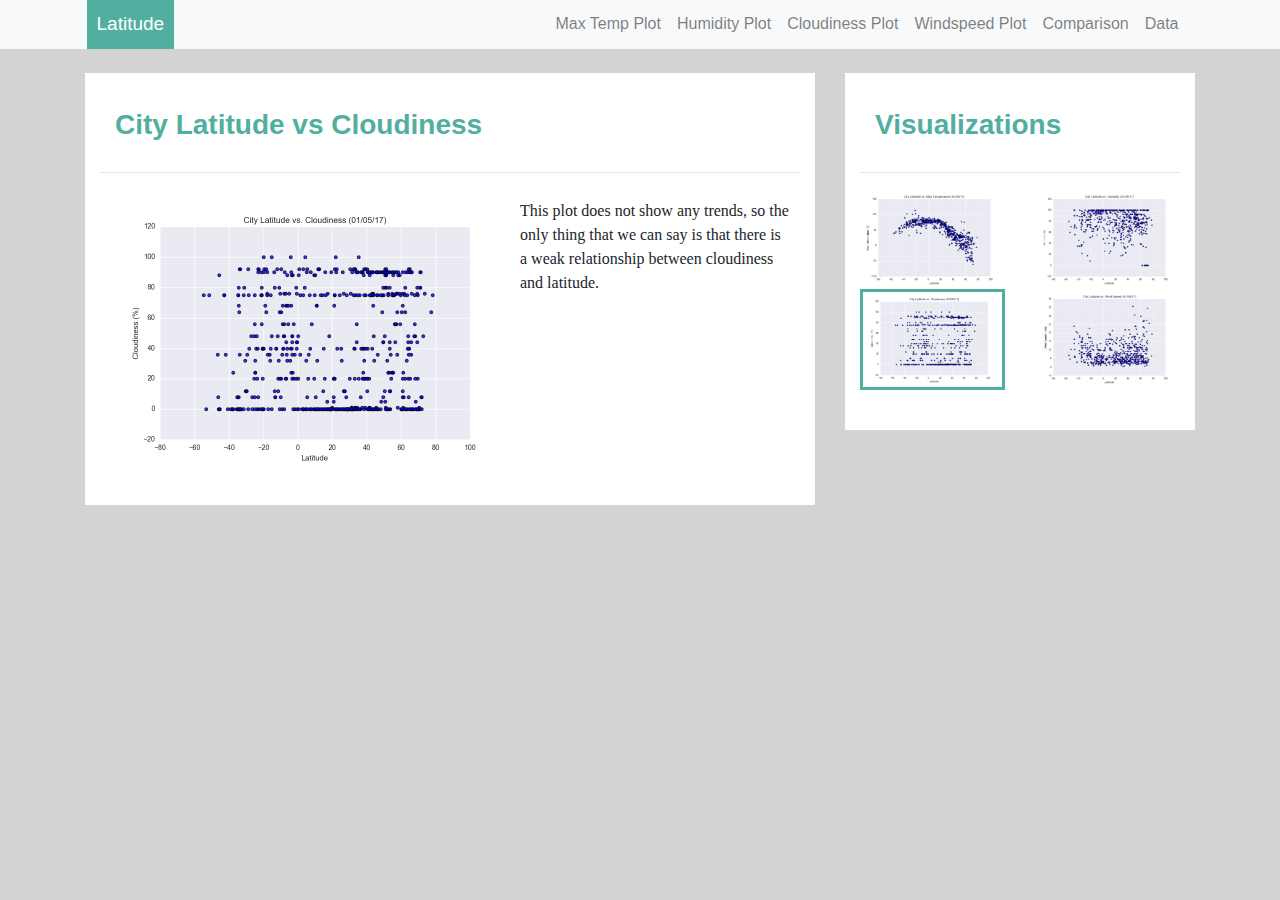
<file: cloud.html>
<!DOCTYPE html>
<html lang="en">
<!--This code to get in CSS styling is the same for each html code I wrote-->
<head>
 <meta charset="UTF-8">
 <title>Cloudiness Plot</title>
 <!--Import bootstrap to help with CSS layout-->
 <link rel="stylesheet" href="https://stackpath.bootstrapcdn.com/bootstrap/4.3.1/css/bootstrap.min.css" integrity="sha384-ggOyR0iXCbMQv3Xipma34MD+dH/1fQ784/j6cY/iJTQUOhcWr7x9JvoRxT2MZw1T" crossorigin="anonymous">
 <script src="https://stackpath.bootstrapcdn.com/bootstrap/4.3.1/js/bootstrap.min.js" integrity="sha384-JjSmVgyd0p3pXB1rRibZUAYoIIy6OrQ6VrjIEaFf/nJGzIxFDsf4x0xIM+B07jRM" crossorigin="anonymous"></script>
 <!--Import Other websites to help with CSS layout of html-->
 <script src="https://code.jquery.com/jquery-3.3.1.slim.min.js" integrity="sha384-q8i/X+965DzO0rT7abK41JStQIAqVgRVzpbzo5smXKp4YfRvH+8abtTE1Pi6jizo" crossorigin="anonymous"></script>
 <script src="https://cdnjs.cloudflare.com/ajax/libs/popper.js/1.14.7/umd/popper.min.js" integrity="sha384-UO2eT0CpHqdSJQ6hJty5KVphtPhzWj9WO1clHTMGa3JDZwrnQq4sF86dIHNDz0W1" crossorigin="anonymous"></script>
 <!--Import my own personal CSS file for the layout of the website-->
 <link rel="stylesheet" type="text/css" href="style.css">
</head>
<body>
    <!--Create a navbar to hold the buttons on the top of the pageNavbar adjustments-->
    <nav class="navbar navbar-expand-lg bg-light navbar-light">
        <div class="container">
            <a class="navbar-button" href="index.html" >Latitude</a>
            <button class="navbar-toggler" type="button" data-toggle="collapse" data-target="#navbarSupportedContent" aria-controls="navbarSupportedContent" aria-expanded="false" aria-label="Toggle navigation">
                <span class="navbar-toggler-icon"></span>
            </button>
            <!--Create other buttons on nav bar-->
            <div class="collapse navbar-collapse" id="navbarSupportedContent">
                <ul class="navbar-nav ml-auto"> 
					<li class="nav-item">
                        <a class="nav-link" href="temp.html">Max Temp Plot</a>
                    </li> 
					<li class="nav-item">
                        <a class="nav-link" href="humid.html">Humidity Plot</a>
                    </li>
					<li class="nav-item">
                        <a class="nav-link" href="cloud.html">Cloudiness Plot</a>
                    </li>
					<li class="nav-item">
                        <a class="nav-link" href="wind.html">Windspeed Plot</a>
                    </li>    
                    <li class="nav-item">
                        <a class="nav-link" href="comparison.html">Comparison</a>
                    </li>
                    <li class="nav-item">
                        <a class="nav-link" href="data.html">Data</a>
                    </li>
                </ul>
            </div>
        </div>
    </nav>
    <br>

    <!--Max Temperature Plot-->
    <div class="container content">
        <div class="row">
            <div class="col-md-8">
                <div class="col-md-12">
                    <h3>City Latitude vs Cloudiness</h3>
                    <hr>
                    <div class="thumbnail">
                        <img class="img-thumbnail float-left" src="Resources/assets/images/Fig3.png " width="60%" alt="temperature">
                    </div>
                    <p>This plot does not show any trends, so the only thing that we can say is that there is a weak relationship between cloudiness and latitude. </p>
                    <p>                                          </p>
                    <p>                                          </p>
                    <p>                                          </p>
                    <p>                                          </p>
                </div>
            </div>
            <!--visualizations container -->
            <div class="col-md-4">
                <div class="col-md-12">
                    <h3>Visualizations</h3>
                    <hr>
                    <div class="row">
                        <div class="col-3 col-md-6">
                            <a href="temp.html"><img src="Resources/assets/images/Fig1.png" width="100%" alt="temprature"></a>
                        </div>
                        
                        <div class="col-3 col-md-6">
                            <a href="humid.html"><img src="Resources/assets/images/Fig2.png" width="100%" alt="humidity"></a>
                        </div>
                    
                        <div class="col-3 col-md-6">
                            <a href="cloud.html"><img class="pic" src="Resources/assets/images/Fig3.png" width="100%" alt="cloudiness"></a>
                        </div>
                        
                        <div class="col-3 col-md-6">
                            <a href="wind.html"><img src="Resources/assets/images/Fig4.png" width="100%" alt="windspeed"></a>
                        </div>
                    </div>
                </div>
            </div>            
        </div>    
    </div>
<!--Close the body and the html-->
</body>
</html>
</file>
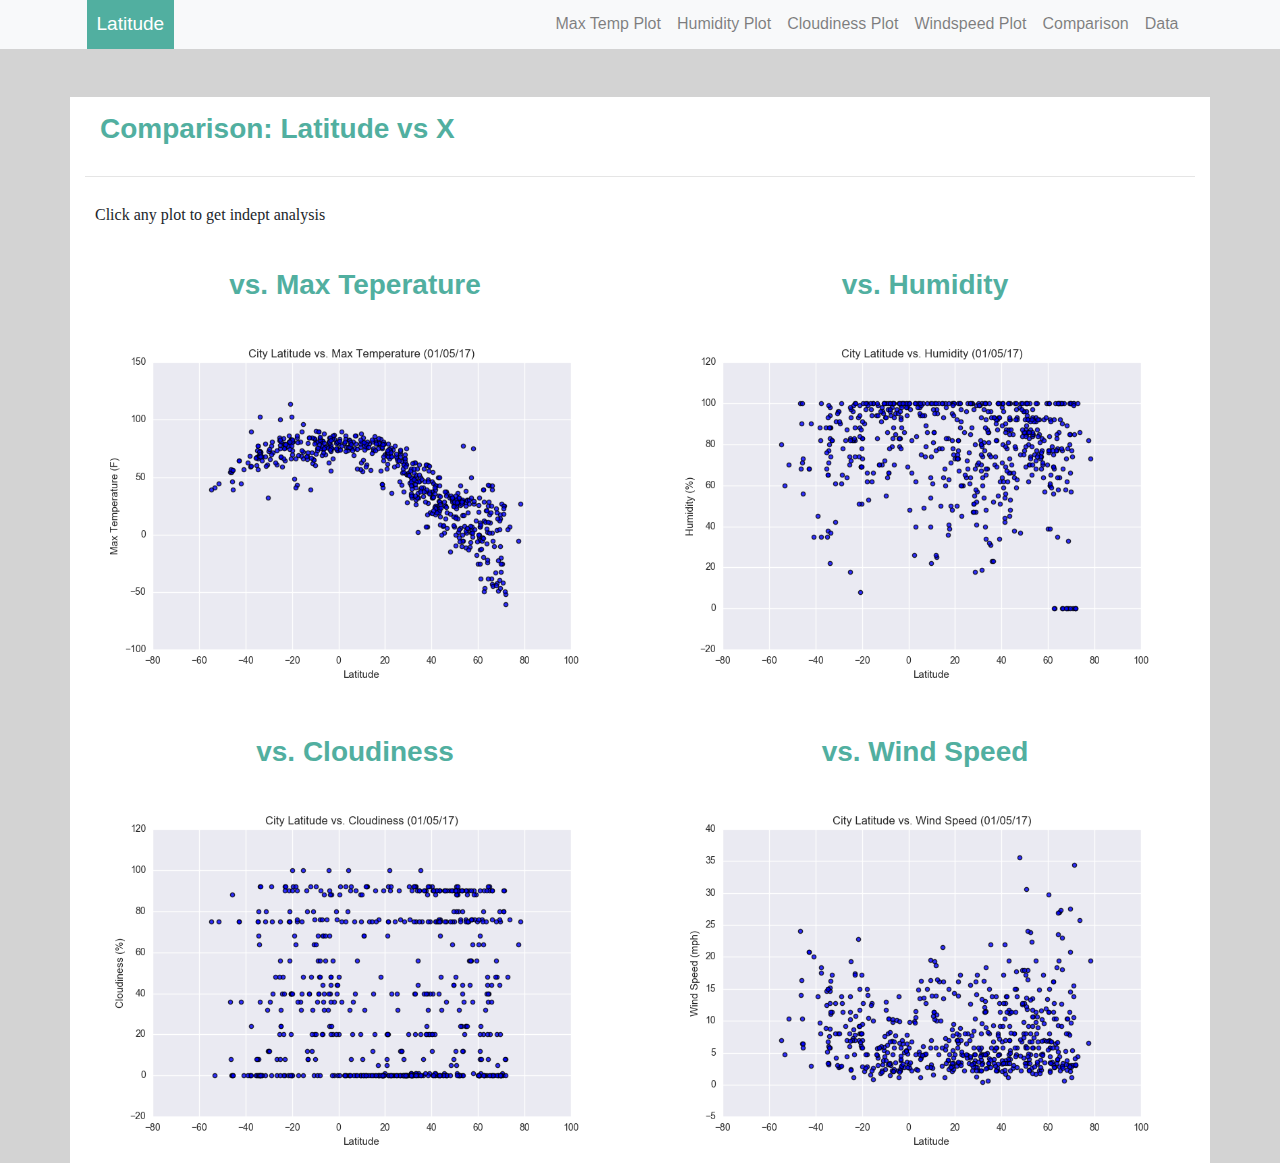
<file: comparison.html>
<!--Convert text file to a html file-->
<!DOCTYPE html>
<html lang="en-us">

<head>
  <meta charset="UTF-8">
  <title>Weather Plots Comparison</title>
  <!--Import bootstrap to help with CSS layout-->
  <link rel="stylesheet" href="https://stackpath.bootstrapcdn.com/bootstrap/4.3.1/css/bootstrap.min.css" integrity="sha384-ggOyR0iXCbMQv3Xipma34MD+dH/1fQ784/j6cY/iJTQUOhcWr7x9JvoRxT2MZw1T" crossorigin="anonymous">
  <script src="https://stackpath.bootstrapcdn.com/bootstrap/4.3.1/js/bootstrap.min.js" integrity="sha384-JjSmVgyd0p3pXB1rRibZUAYoIIy6OrQ6VrjIEaFf/nJGzIxFDsf4x0xIM+B07jRM" crossorigin="anonymous"></script>
  <!--Import Other websites to help with CSS layout of html-->
  <script src="https://code.jquery.com/jquery-3.3.1.slim.min.js" integrity="sha384-q8i/X+965DzO0rT7abK41JStQIAqVgRVzpbzo5smXKp4YfRvH+8abtTE1Pi6jizo" crossorigin="anonymous"></script>
  <script src="https://cdnjs.cloudflare.com/ajax/libs/popper.js/1.14.7/umd/popper.min.js" integrity="sha384-UO2eT0CpHqdSJQ6hJty5KVphtPhzWj9WO1clHTMGa3JDZwrnQq4sF86dIHNDz0W1" crossorigin="anonymous"></script>
  <!--Import my own personal CSS file for the layout of the website-->
  <link rel="stylesheet" type="text/css" href="style.css">
</head>
<body>
    <!--Create a navbar to hold the buttons on the top of the pageNavbar adjustments-->
    <nav class="navbar navbar-expand-lg bg-light navbar-light">
        <div class="container">
            <a class="navbar-button" href="index.html" >Latitude</a>
            <button class="navbar-toggler" type="button" data-toggle="collapse" data-target="#navbarSupportedContent" aria-controls="navbarSupportedContent" aria-expanded="false" aria-label="Toggle navigation">
                <span class="navbar-toggler-icon"></span>
            </button>
            <!--Create other buttons on nav bar-->
            <div class="collapse navbar-collapse" id="navbarSupportedContent">
                <ul class="navbar-nav ml-auto"> 
					<li class="nav-item">
                        <a class="nav-link" href="temp.html">Max Temp Plot</a>
                    </li> 
					<li class="nav-item">
                        <a class="nav-link" href="humid.html">Humidity Plot</a>
                    </li>
					<li class="nav-item">
                        <a class="nav-link" href="cloud.html">Cloudiness Plot</a>
                    </li>
					<li class="nav-item">
                        <a class="nav-link" href="wind.html">Windspeed Plot</a>
                    </li>    
                    <li class="nav-item">
                        <a class="nav-link" href="comparison.html">Comparison</a>
                    </li>
                    <li class="nav-item">
                        <a class="nav-link" href="data.html">Data</a>
                    </li>
                </ul>
            </div>
        </div>
    </nav>
    <br>
    <br>
     <!--Add plots in a container-->
    <div class="container content bg-white">
        <h3>Comparison: Latitude vs X</h3>
        <hr>
        <p>Click any plot to get indept analysis</p>
        <div class="row">
            <div class="col-md-6">
                <h3 class="text-center">vs. Max Teperature</h3>
                <a href="temp.html"><img width="100%" src="Resources/assets/images/Fig1.png"></a>   
            </div>
            <div class="col-md-6">
                <h3 class="text-center">vs. Humidity</h3>
                <a href="humid.html"><img width="100%" src="Resources/assets/images/Fig2.png"></a>  
            </div>
        </div>
        <br>
        <div class="row">
            <div class="col-md-6">
                <h3 class="text-center">vs. Cloudiness </h3>
                <a href="cloud.html"><img width="100%" src="Resources/assets/images/Fig3.png"></a>   
            </div>
            <div class="col-md-6">
                <h3 class="text-center">vs. Wind Speed</h3>
                <a href="wind.html"><img width="100%" src="Resources/assets/images/Fig4.png"></a>  
            </div>
        </div>   
    </div>

</body>
</html>
</file>
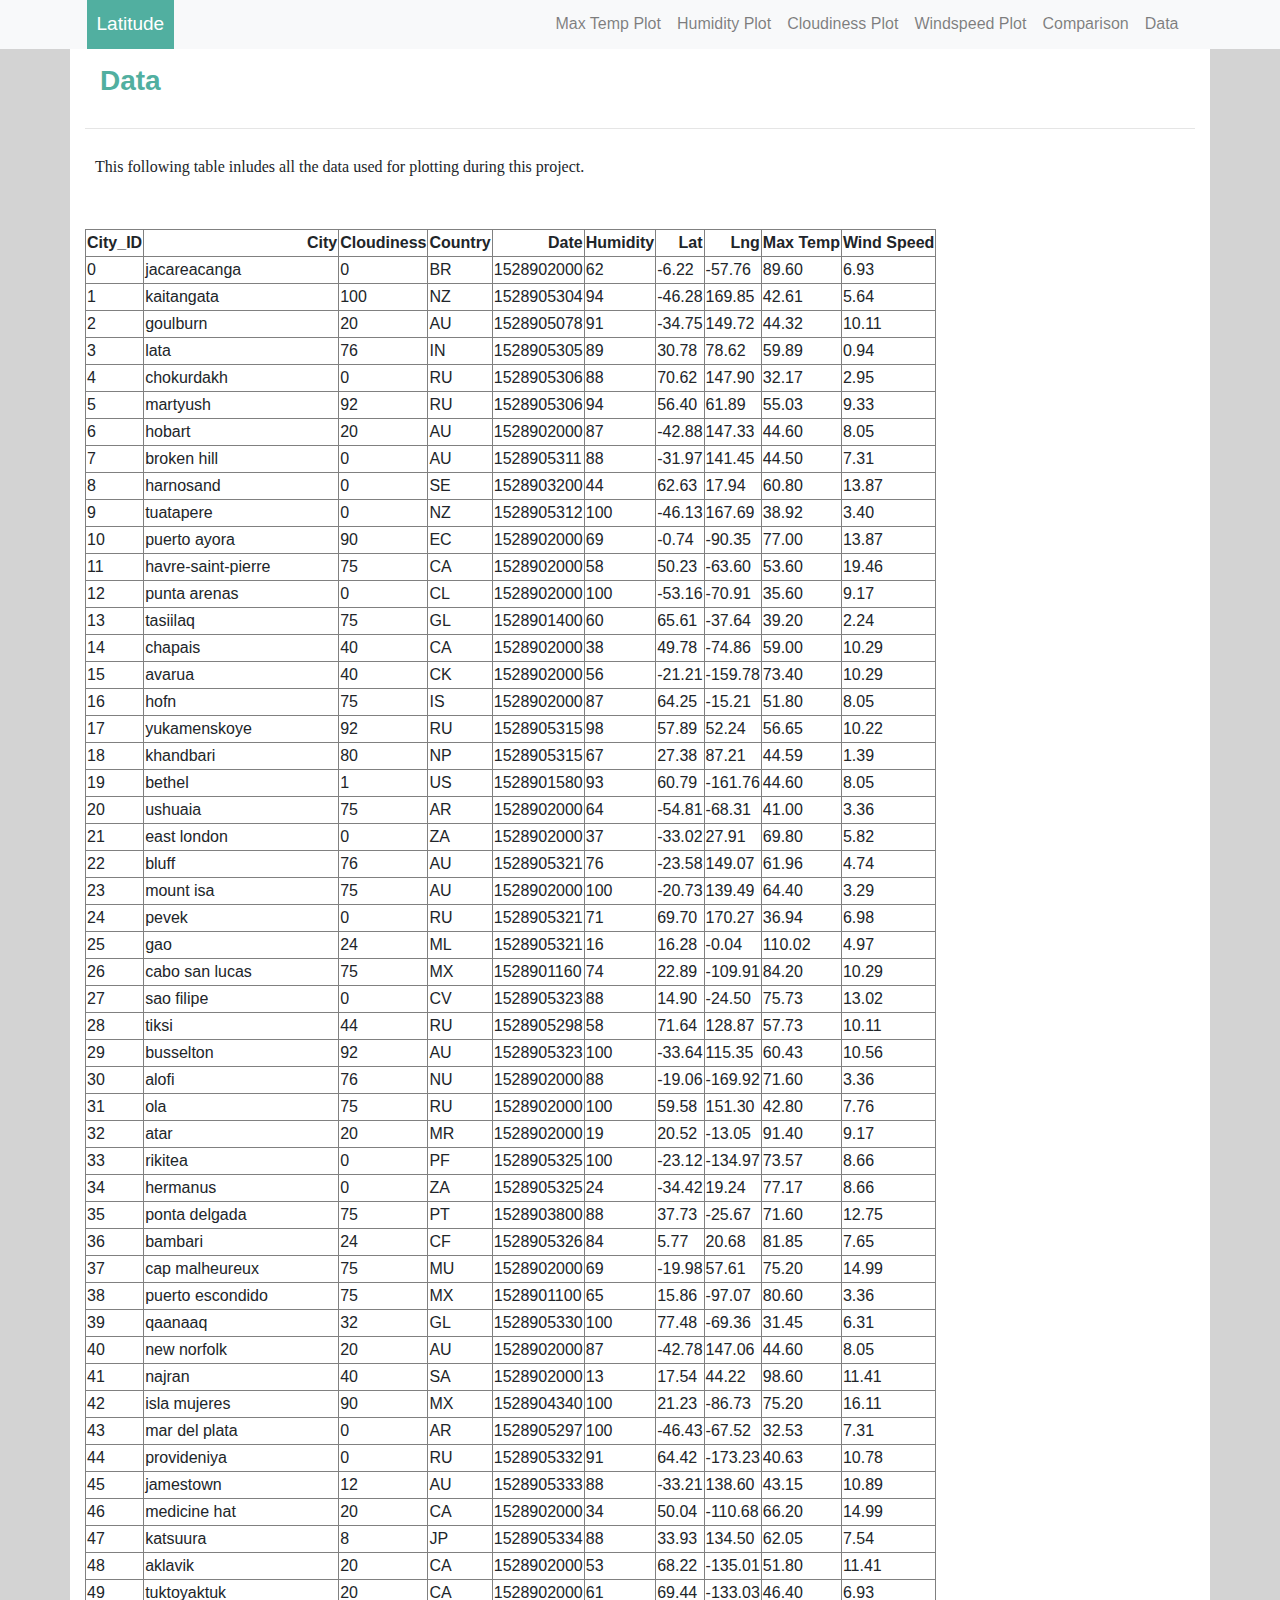
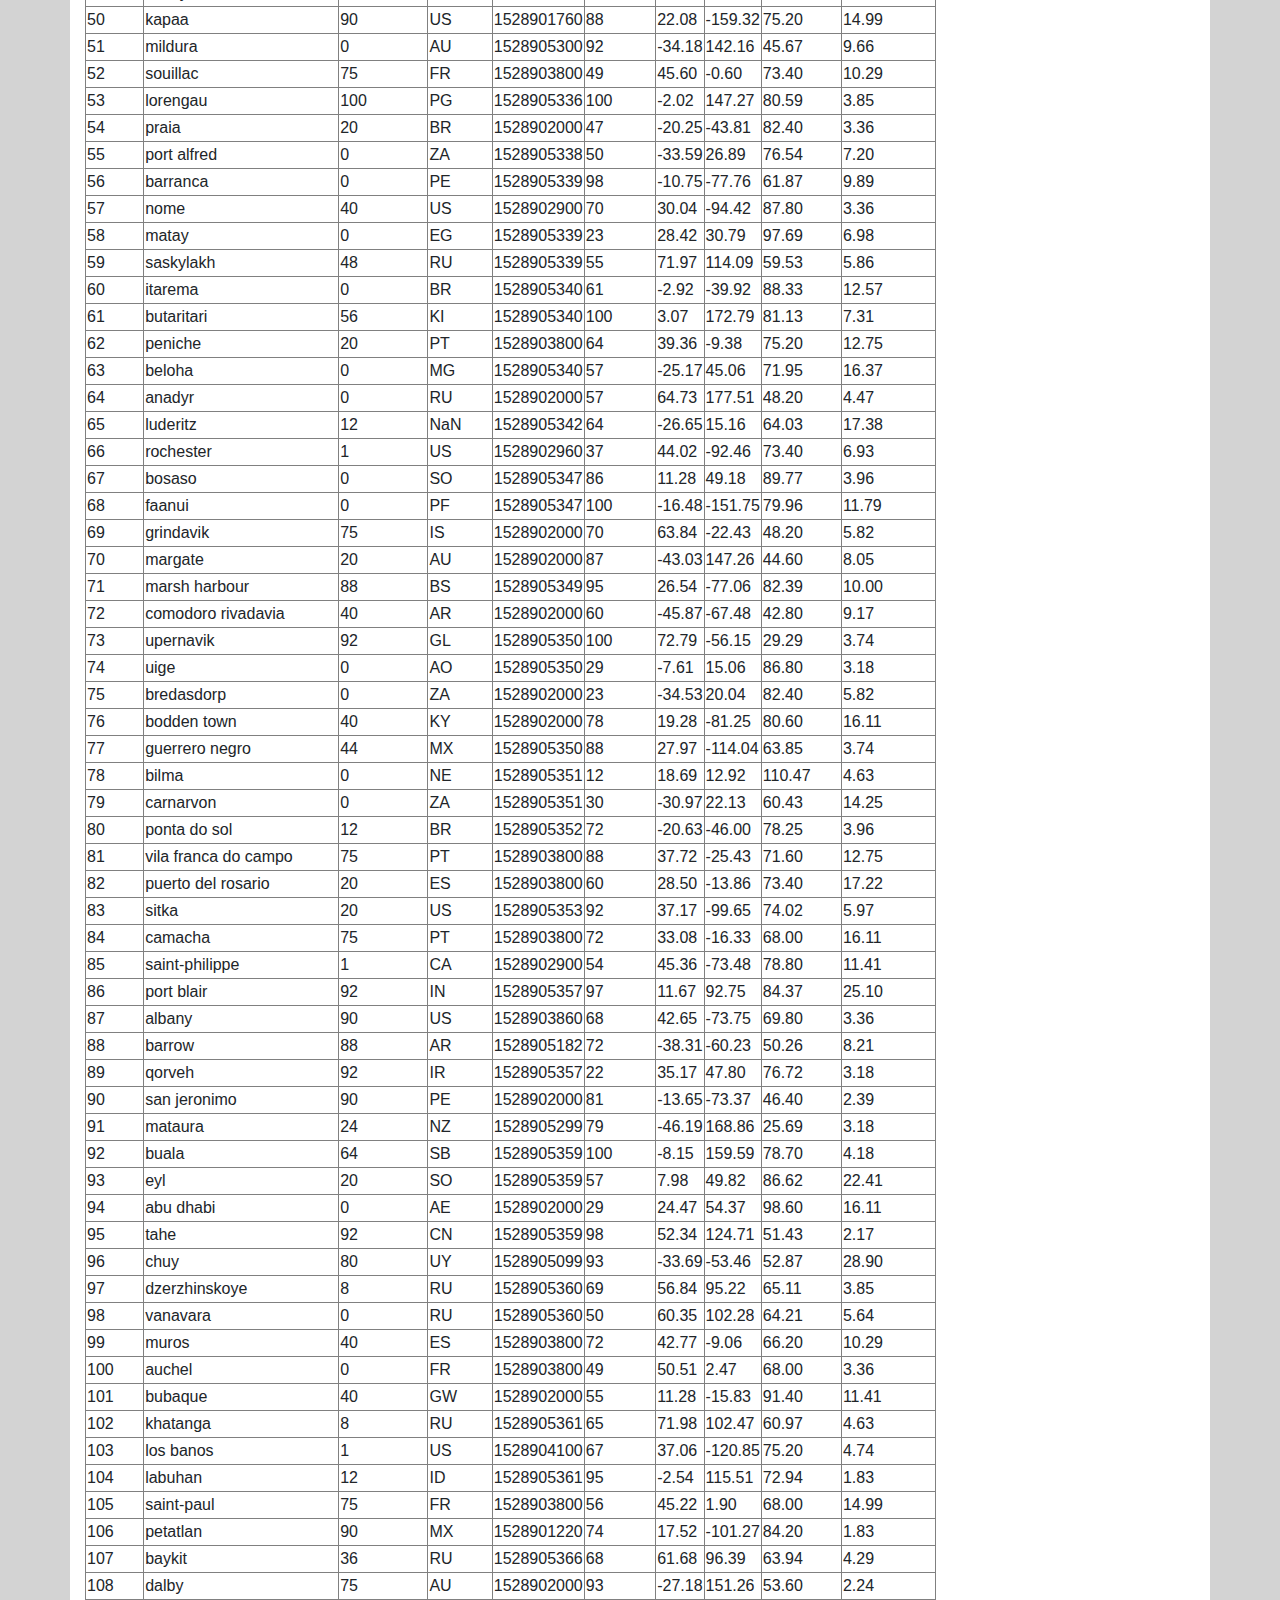
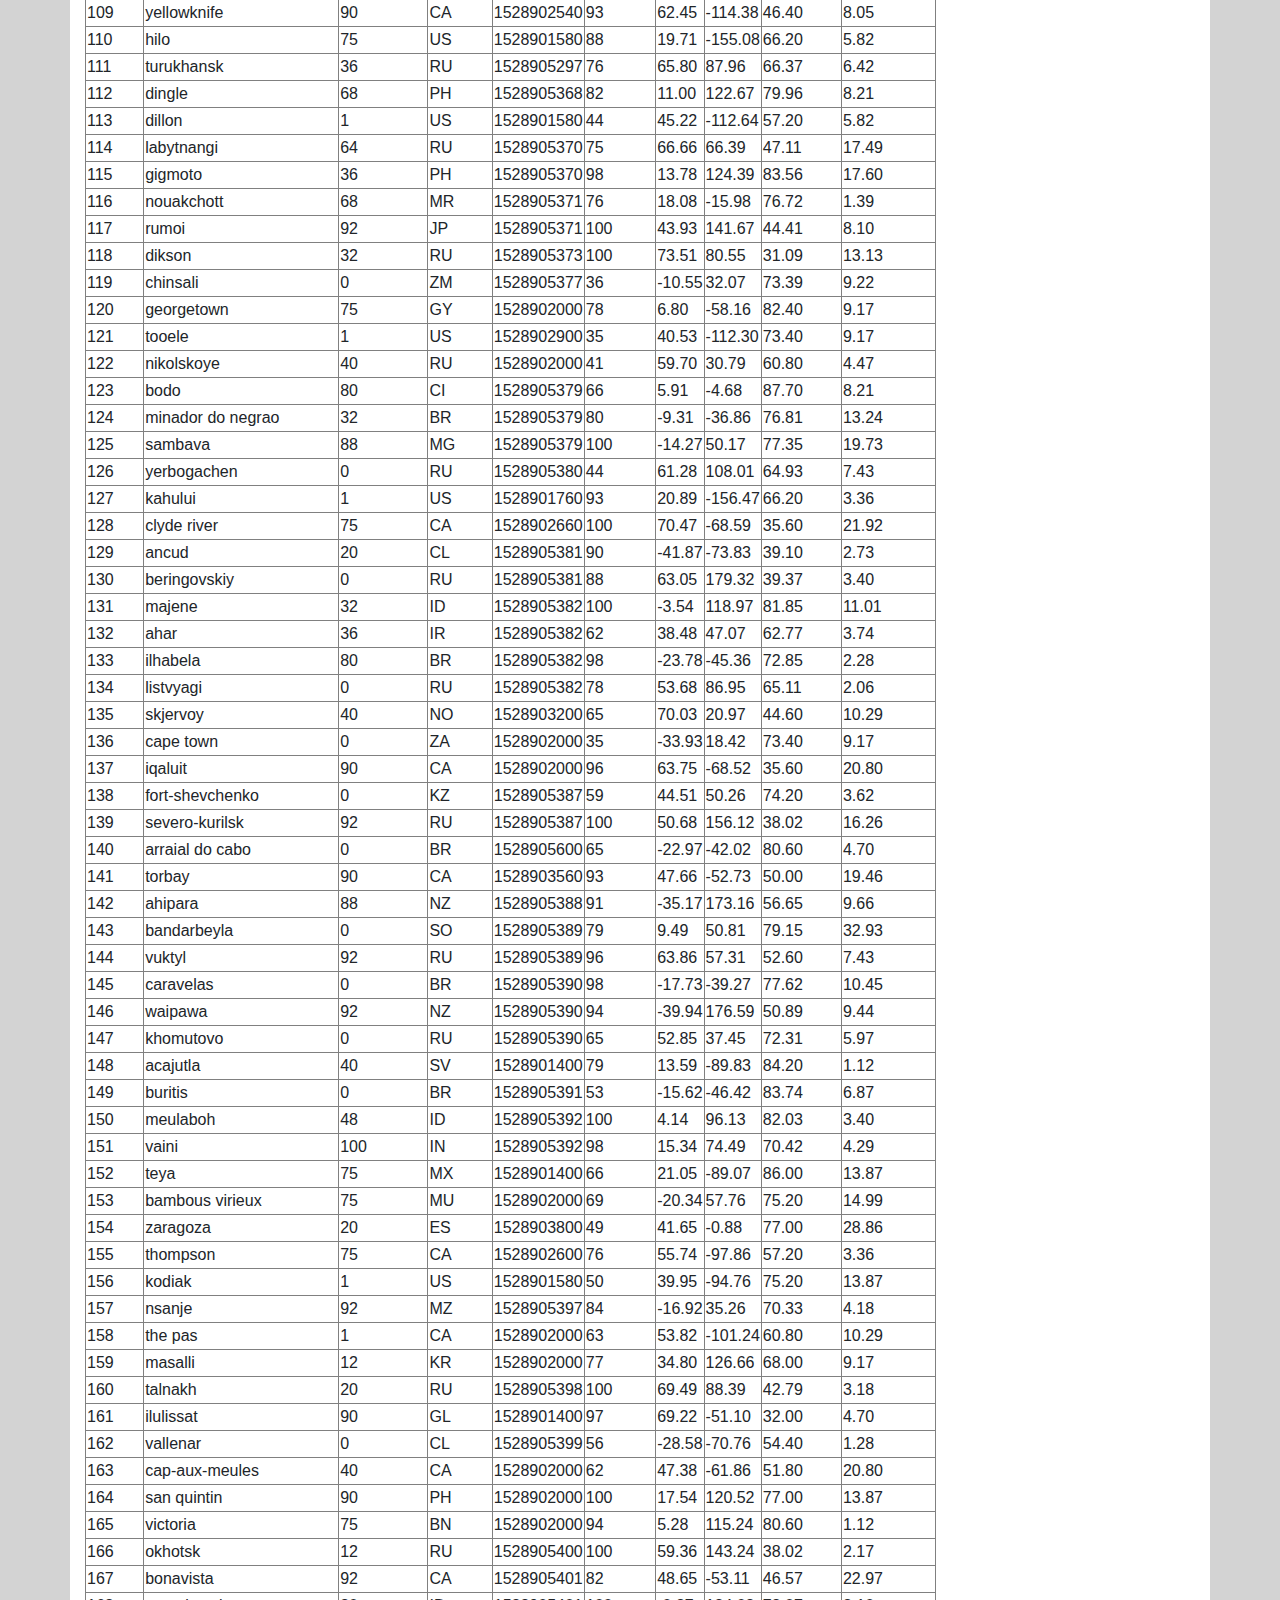
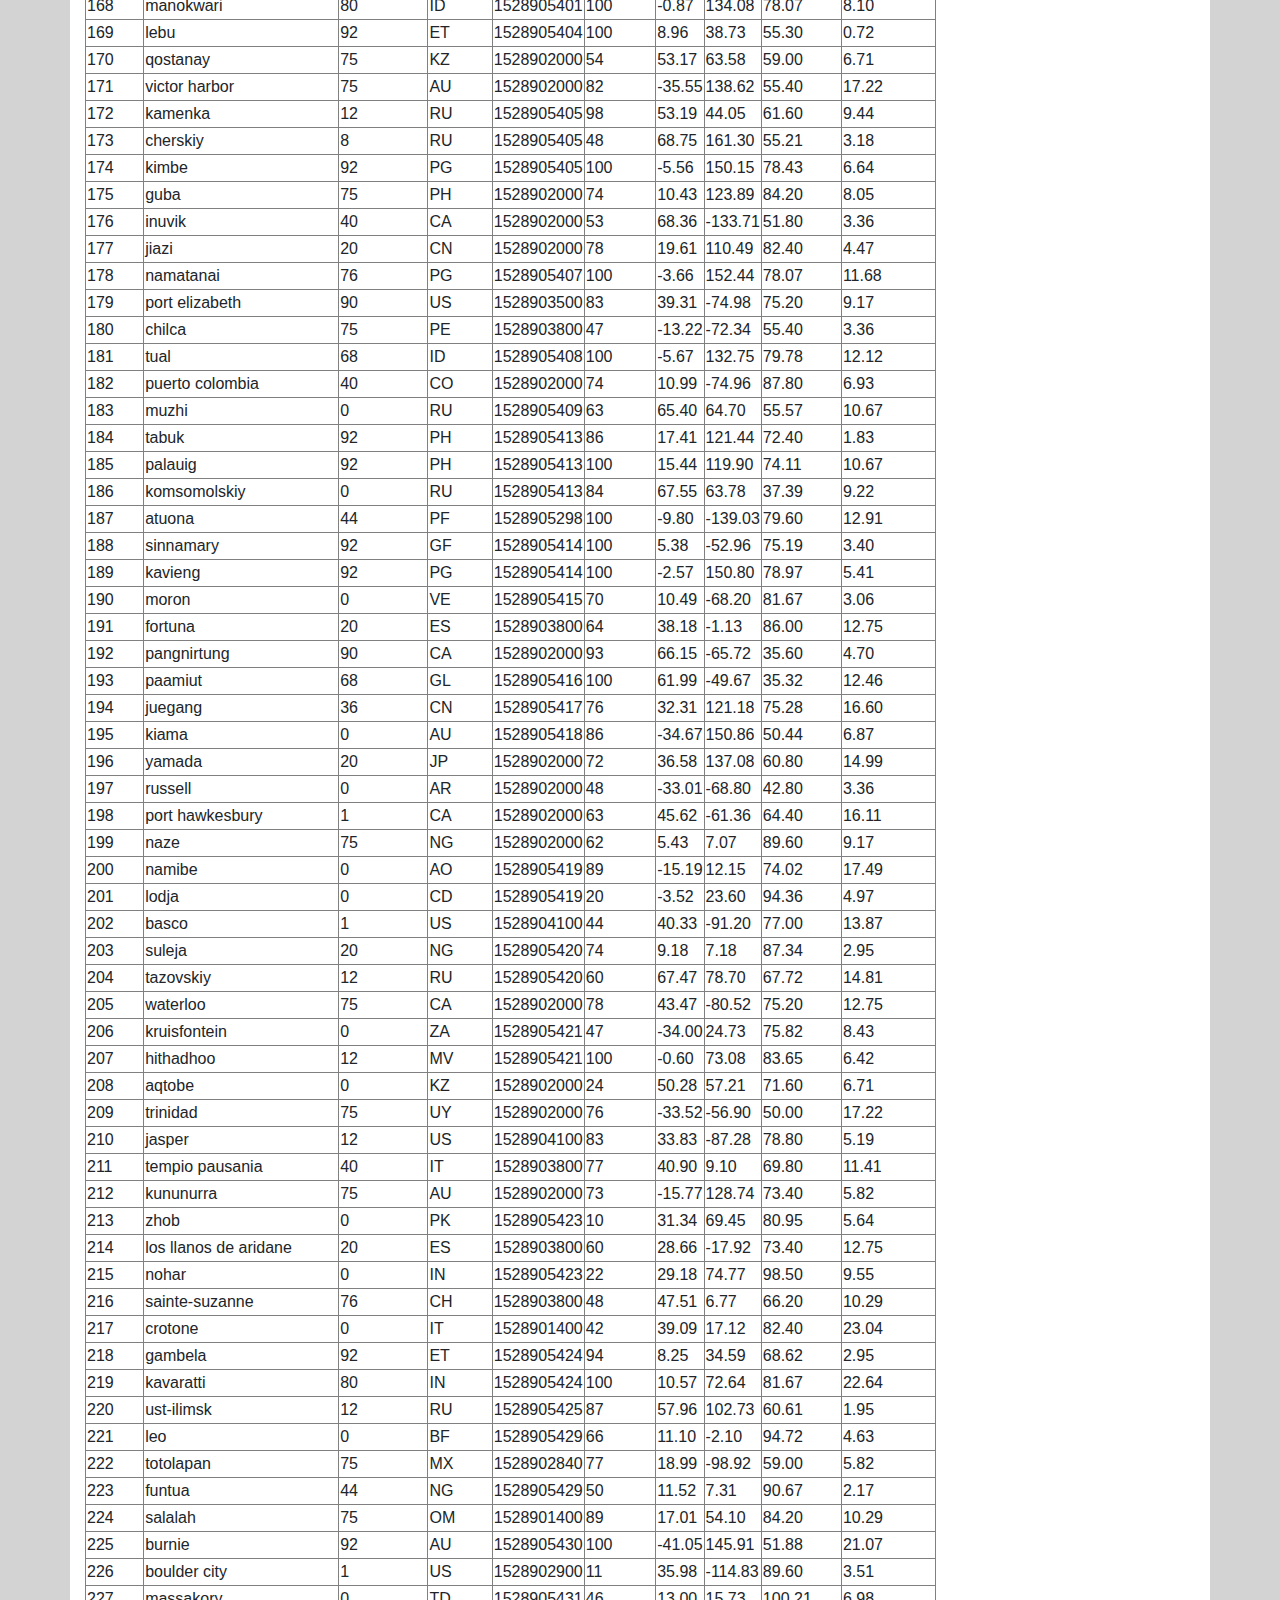
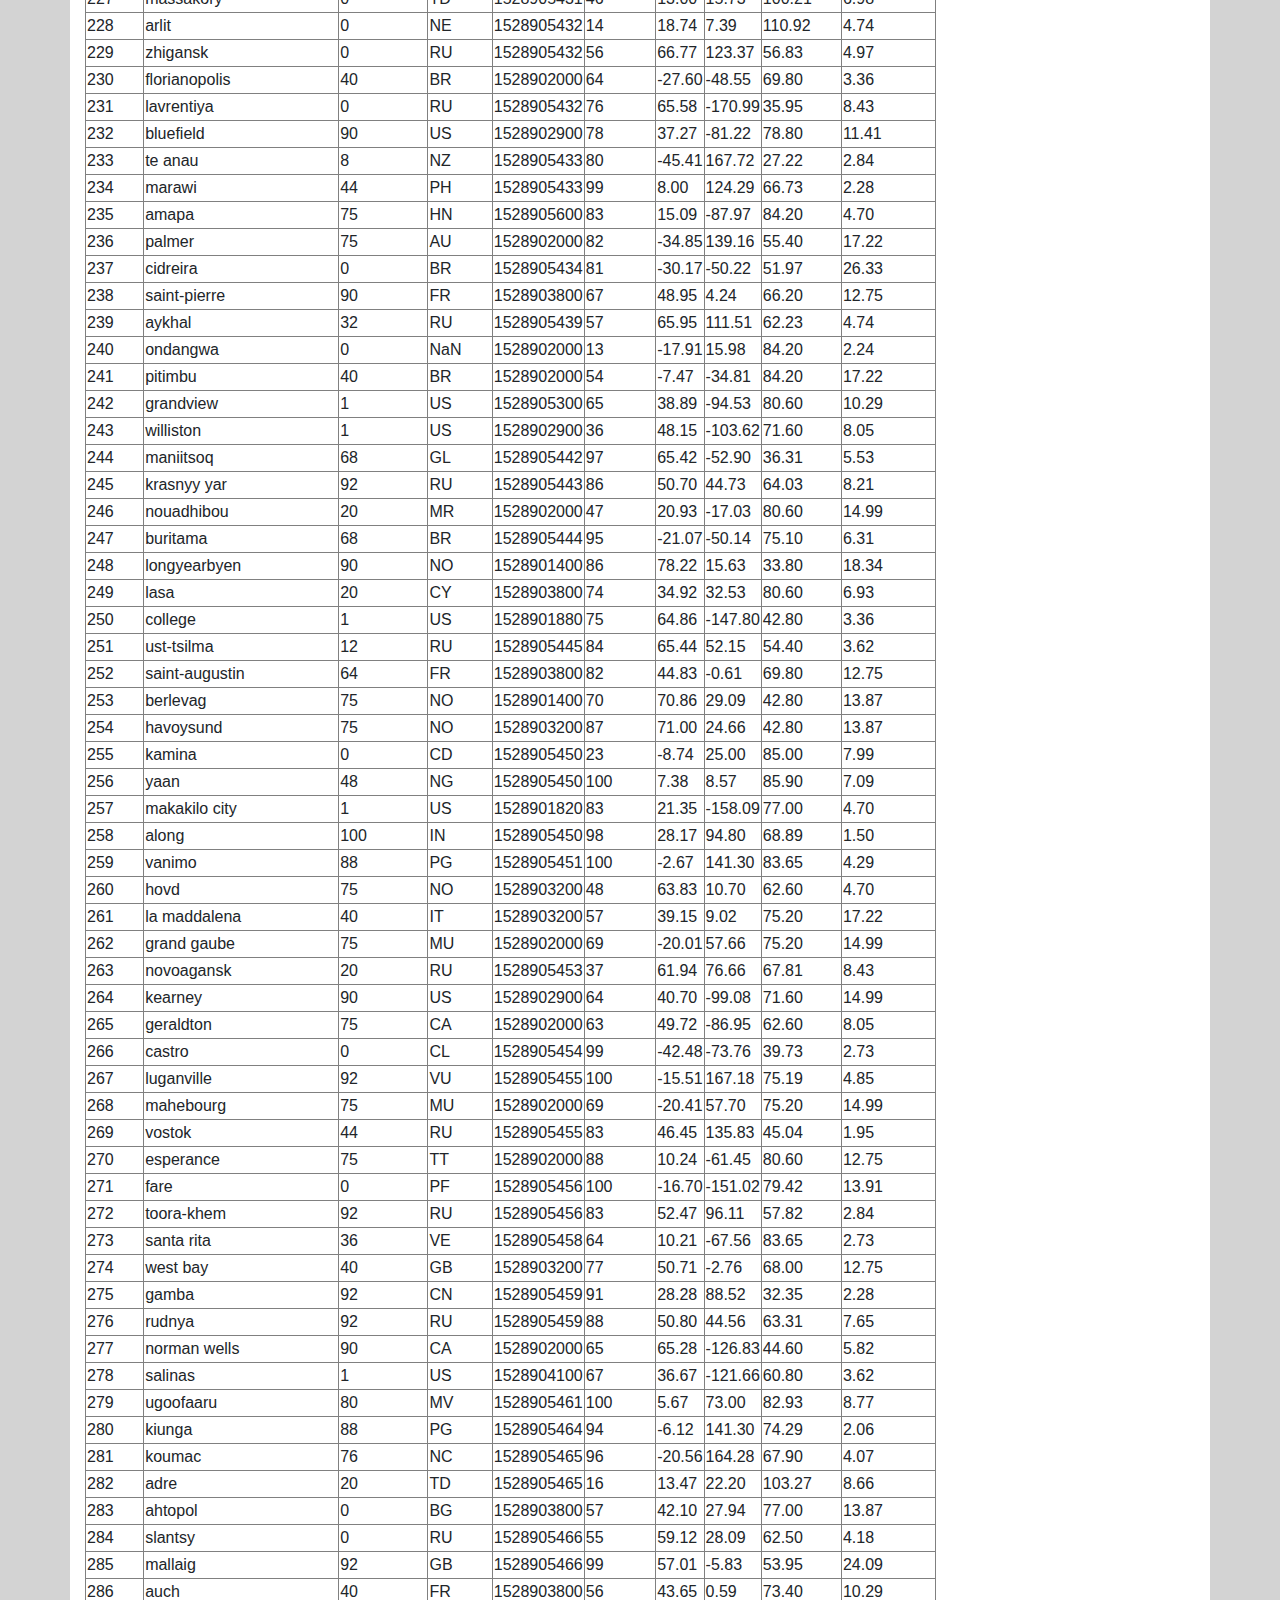
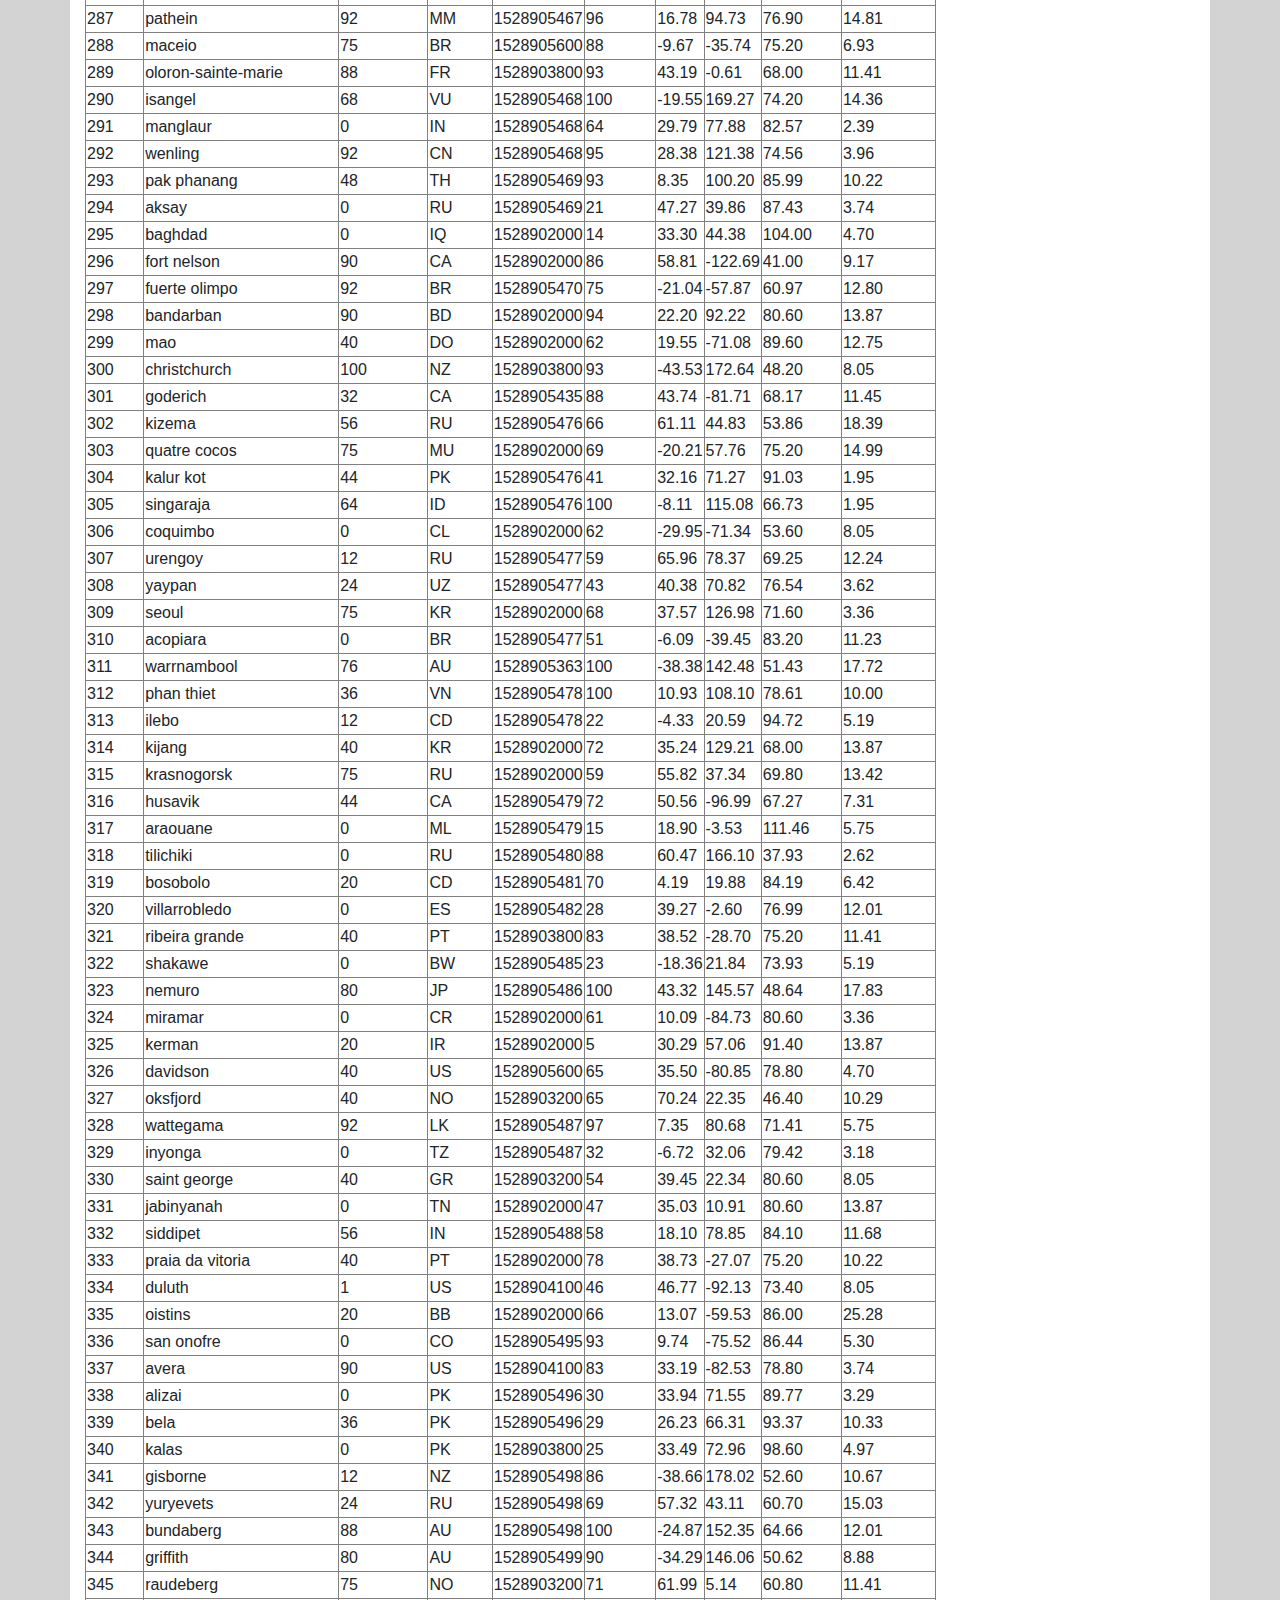
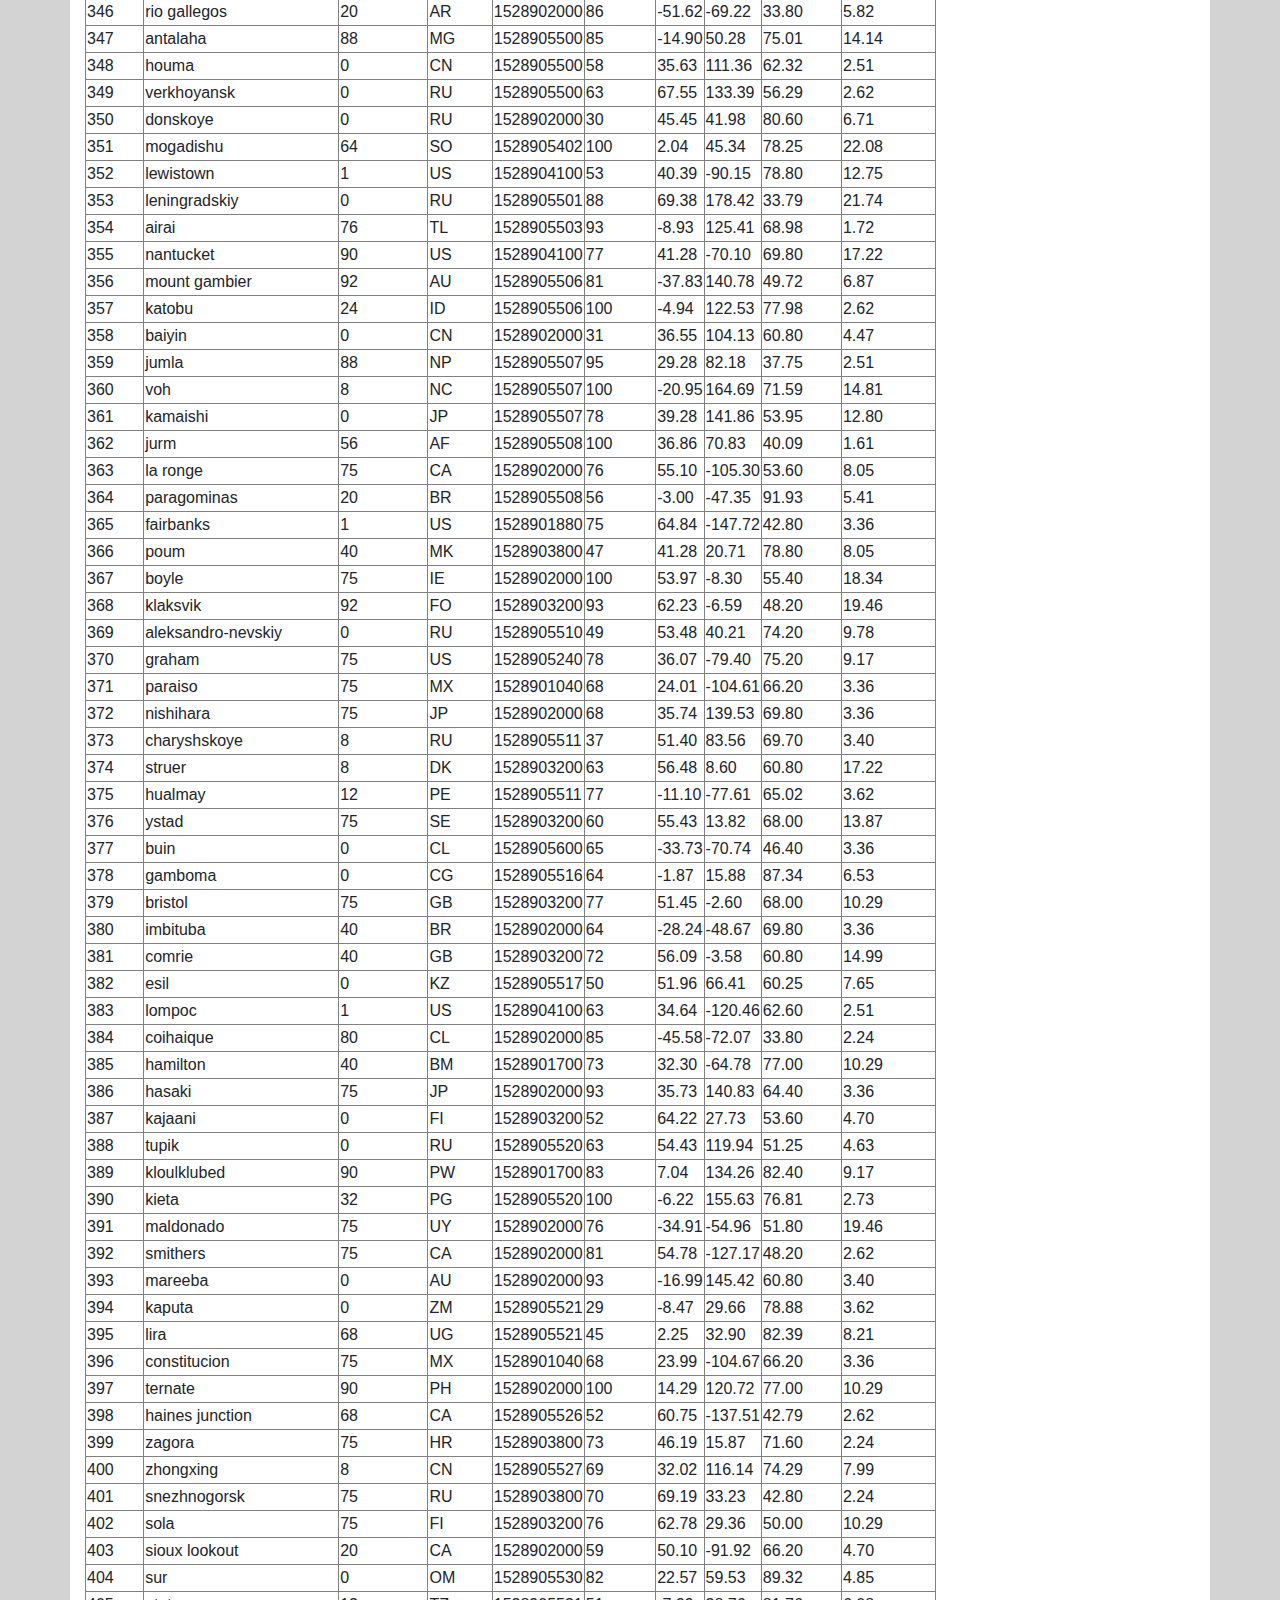
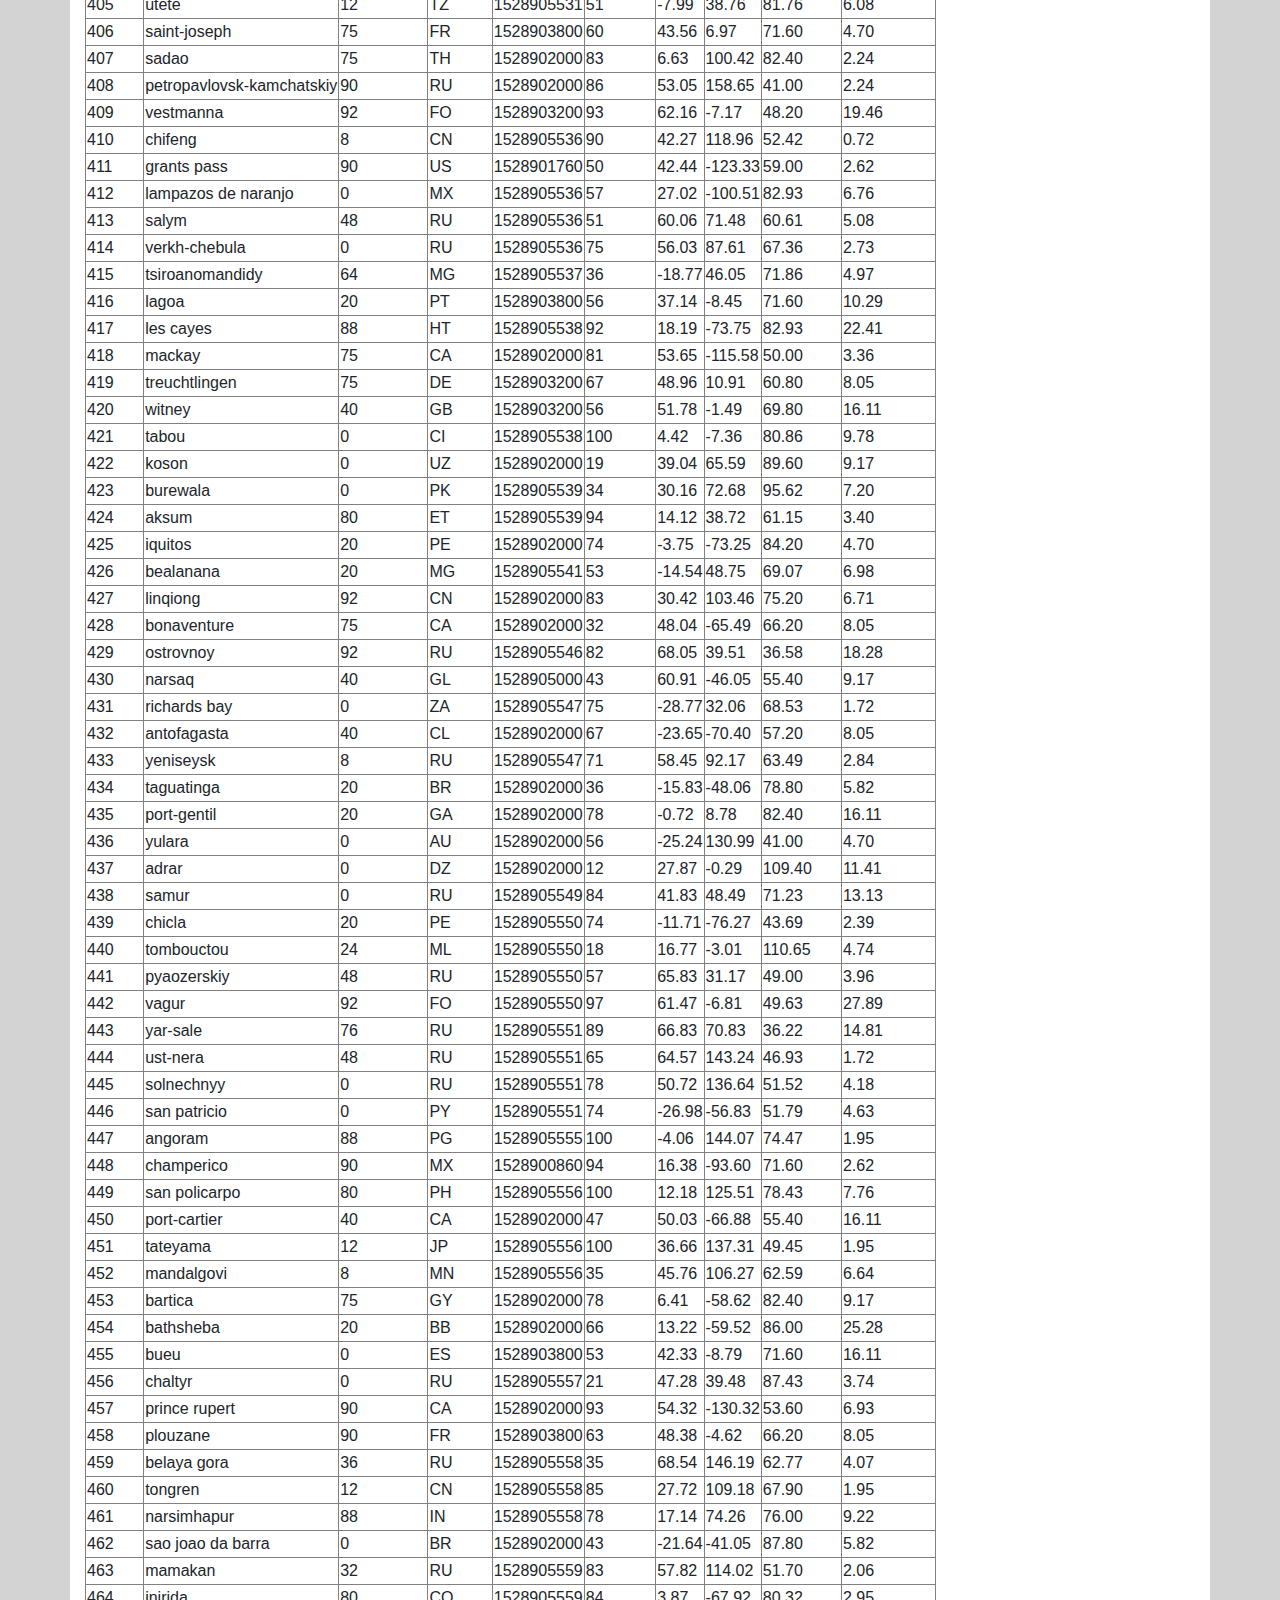
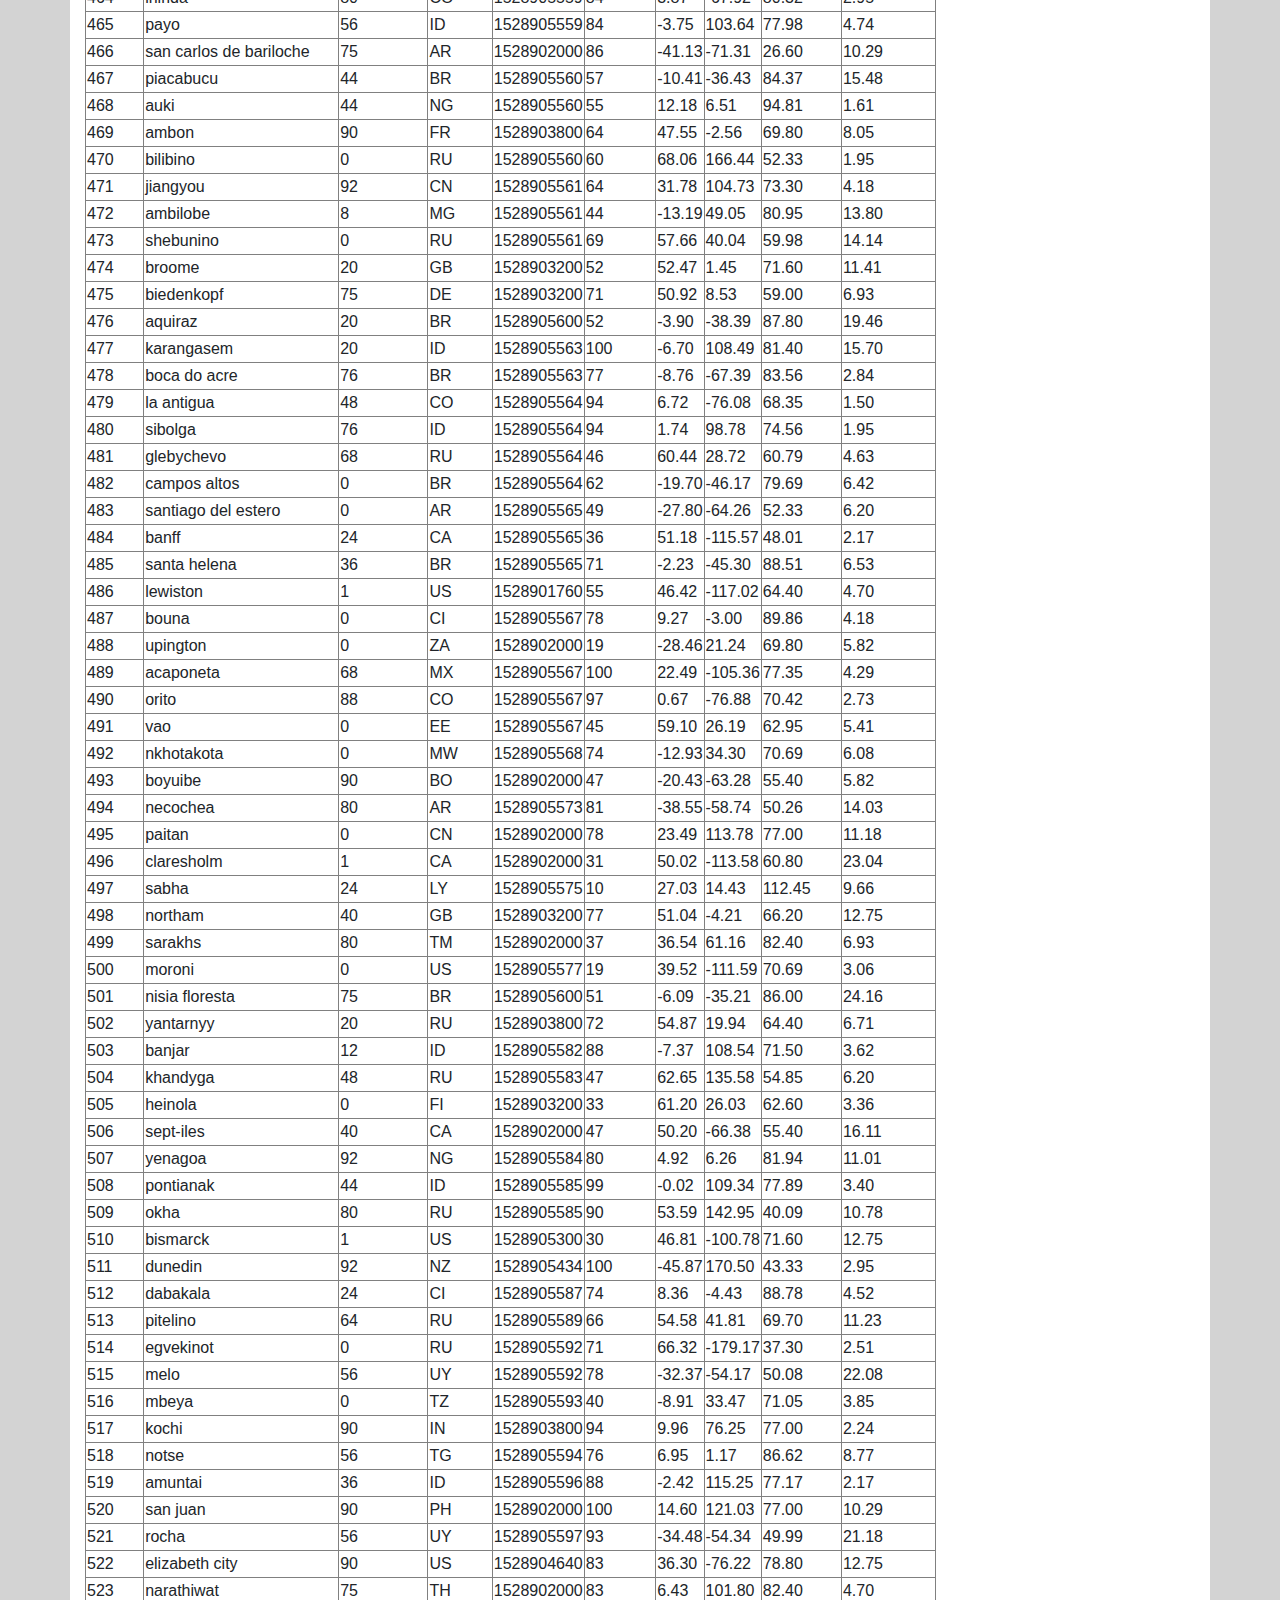
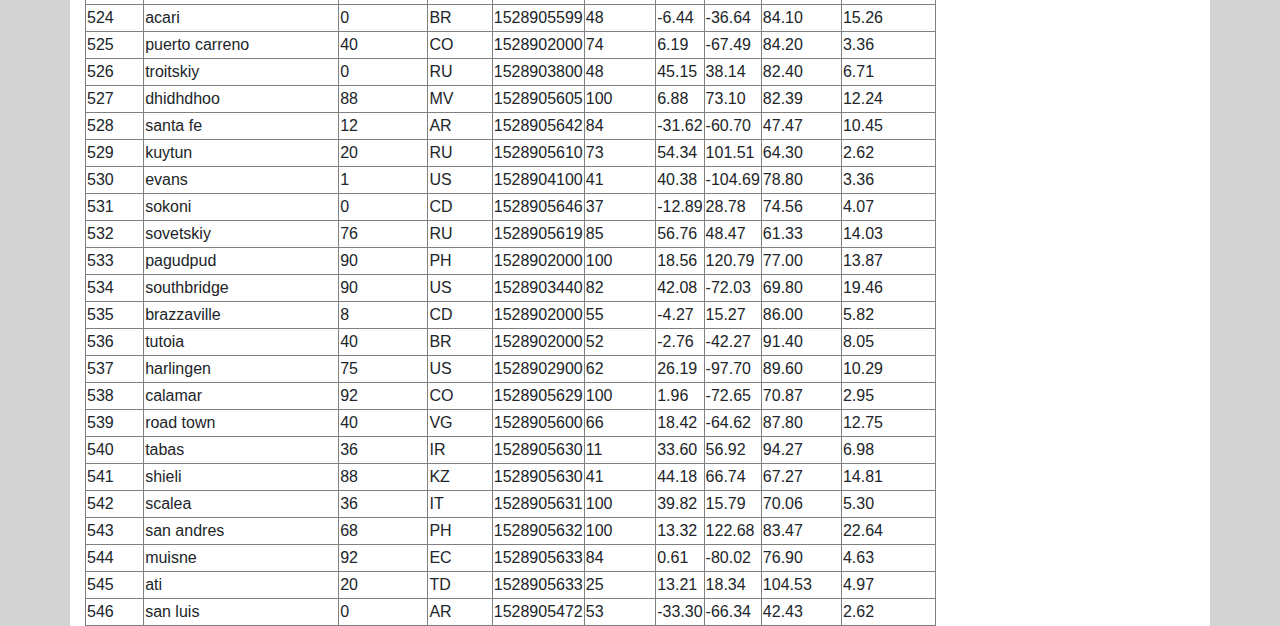
<file: data.html>
<!DOCTYPE html>
<html lang="en">
<!--This code to get in CSS styling is the same for each html code I wrote-->
<head>
 <meta charset="UTF-8">
 <title>Data</title>
 <!--Import bootstrap to help with CSS layout-->
 <link rel="stylesheet" href="https://stackpath.bootstrapcdn.com/bootstrap/4.3.1/css/bootstrap.min.css" integrity="sha384-ggOyR0iXCbMQv3Xipma34MD+dH/1fQ784/j6cY/iJTQUOhcWr7x9JvoRxT2MZw1T" crossorigin="anonymous">
 <script src="https://stackpath.bootstrapcdn.com/bootstrap/4.3.1/js/bootstrap.min.js" integrity="sha384-JjSmVgyd0p3pXB1rRibZUAYoIIy6OrQ6VrjIEaFf/nJGzIxFDsf4x0xIM+B07jRM" crossorigin="anonymous"></script>
 <!--Import Other websites to help with CSS layout of html-->
 <script src="https://code.jquery.com/jquery-3.3.1.slim.min.js" integrity="sha384-q8i/X+965DzO0rT7abK41JStQIAqVgRVzpbzo5smXKp4YfRvH+8abtTE1Pi6jizo" crossorigin="anonymous"></script>
 <script src="https://cdnjs.cloudflare.com/ajax/libs/popper.js/1.14.7/umd/popper.min.js" integrity="sha384-UO2eT0CpHqdSJQ6hJty5KVphtPhzWj9WO1clHTMGa3JDZwrnQq4sF86dIHNDz0W1" crossorigin="anonymous"></script>
 <!--Import my own personal CSS file for the layout of the website-->
 <link rel="stylesheet" type="text/css" href="style.css">
</head>
<body>
   <!--Create a navbar to hold the buttons on the top of the pageNavbar adjustments-->
   <nav class="navbar navbar-expand-lg bg-light navbar-light">
    <div class="container">
        <a class="navbar-button" href="index.html" >Latitude</a>
        <button class="navbar-toggler" type="button" data-toggle="collapse" data-target="#navbarSupportedContent" aria-controls="navbarSupportedContent" aria-expanded="false" aria-label="Toggle navigation">
            <span class="navbar-toggler-icon"></span>
        </button>
        <!--Create other buttons on nav bar-->
        <div class="collapse navbar-collapse" id="navbarSupportedContent">
            <ul class="navbar-nav ml-auto"> 
      <li class="nav-item">
                    <a class="nav-link" href="temp.html">Max Temp Plot</a>
                </li> 
      <li class="nav-item">
                    <a class="nav-link" href="humid.html">Humidity Plot</a>
                </li>
      <li class="nav-item">
                    <a class="nav-link" href="cloud.html">Cloudiness Plot</a>
                </li>
      <li class="nav-item">
                    <a class="nav-link" href="wind.html">Windspeed Plot</a>
                </li>    
                <li class="nav-item">
                    <a class="nav-link" href="comparison.html">Comparison</a>
                </li>
                <li class="nav-item">
                    <a class="nav-link" href="data.html">Data</a>
                </li>
            </ul>
        </div>
    </div>
  </nav>
  <!--Max Temperature Plot-->
  <div class="container content bg-white">
    <h3>Data</h3>
    <hr>
    <p>This following table inludes all the data used for plotting during this project.</p>
    <br>
    <table border="1" class="dataframe">
      <thead>
        <tr style="text-align: right;">
      <th>City_ID</th>
      <th>City</th>
      <th>Cloudiness</th>
      <th>Country</th>
      <th>Date</th>
      <th>Humidity</th>
      <th>Lat</th>
      <th>Lng</th>
      <th>Max Temp</th>
      <th>Wind Speed</th>
    </tr>
  </thead>
  <tbody>
    <tr>
      <td>0</td>
      <td>jacareacanga</td>
      <td>0</td>
      <td>BR</td>
      <td>1528902000</td>
      <td>62</td>
      <td>-6.22</td>
      <td>-57.76</td>
      <td>89.60</td>
      <td>6.93</td>
    </tr>
    <tr>
      <td>1</td>
      <td>kaitangata</td>
      <td>100</td>
      <td>NZ</td>
      <td>1528905304</td>
      <td>94</td>
      <td>-46.28</td>
      <td>169.85</td>
      <td>42.61</td>
      <td>5.64</td>
    </tr>
    <tr>
      <td>2</td>
      <td>goulburn</td>
      <td>20</td>
      <td>AU</td>
      <td>1528905078</td>
      <td>91</td>
      <td>-34.75</td>
      <td>149.72</td>
      <td>44.32</td>
      <td>10.11</td>
    </tr>
    <tr>
      <td>3</td>
      <td>lata</td>
      <td>76</td>
      <td>IN</td>
      <td>1528905305</td>
      <td>89</td>
      <td>30.78</td>
      <td>78.62</td>
      <td>59.89</td>
      <td>0.94</td>
    </tr>
    <tr>
      <td>4</td>
      <td>chokurdakh</td>
      <td>0</td>
      <td>RU</td>
      <td>1528905306</td>
      <td>88</td>
      <td>70.62</td>
      <td>147.90</td>
      <td>32.17</td>
      <td>2.95</td>
    </tr>
    <tr>
      <td>5</td>
      <td>martyush</td>
      <td>92</td>
      <td>RU</td>
      <td>1528905306</td>
      <td>94</td>
      <td>56.40</td>
      <td>61.89</td>
      <td>55.03</td>
      <td>9.33</td>
    </tr>
    <tr>
      <td>6</td>
      <td>hobart</td>
      <td>20</td>
      <td>AU</td>
      <td>1528902000</td>
      <td>87</td>
      <td>-42.88</td>
      <td>147.33</td>
      <td>44.60</td>
      <td>8.05</td>
    </tr>
    <tr>
      <td>7</td>
      <td>broken hill</td>
      <td>0</td>
      <td>AU</td>
      <td>1528905311</td>
      <td>88</td>
      <td>-31.97</td>
      <td>141.45</td>
      <td>44.50</td>
      <td>7.31</td>
    </tr>
    <tr>
      <td>8</td>
      <td>harnosand</td>
      <td>0</td>
      <td>SE</td>
      <td>1528903200</td>
      <td>44</td>
      <td>62.63</td>
      <td>17.94</td>
      <td>60.80</td>
      <td>13.87</td>
    </tr>
    <tr>
      <td>9</td>
      <td>tuatapere</td>
      <td>0</td>
      <td>NZ</td>
      <td>1528905312</td>
      <td>100</td>
      <td>-46.13</td>
      <td>167.69</td>
      <td>38.92</td>
      <td>3.40</td>
    </tr>
    <tr>
      <td>10</td>
      <td>puerto ayora</td>
      <td>90</td>
      <td>EC</td>
      <td>1528902000</td>
      <td>69</td>
      <td>-0.74</td>
      <td>-90.35</td>
      <td>77.00</td>
      <td>13.87</td>
    </tr>
    <tr>
      <td>11</td>
      <td>havre-saint-pierre</td>
      <td>75</td>
      <td>CA</td>
      <td>1528902000</td>
      <td>58</td>
      <td>50.23</td>
      <td>-63.60</td>
      <td>53.60</td>
      <td>19.46</td>
    </tr>
    <tr>
      <td>12</td>
      <td>punta arenas</td>
      <td>0</td>
      <td>CL</td>
      <td>1528902000</td>
      <td>100</td>
      <td>-53.16</td>
      <td>-70.91</td>
      <td>35.60</td>
      <td>9.17</td>
    </tr>
    <tr>
      <td>13</td>
      <td>tasiilaq</td>
      <td>75</td>
      <td>GL</td>
      <td>1528901400</td>
      <td>60</td>
      <td>65.61</td>
      <td>-37.64</td>
      <td>39.20</td>
      <td>2.24</td>
    </tr>
    <tr>
      <td>14</td>
      <td>chapais</td>
      <td>40</td>
      <td>CA</td>
      <td>1528902000</td>
      <td>38</td>
      <td>49.78</td>
      <td>-74.86</td>
      <td>59.00</td>
      <td>10.29</td>
    </tr>
    <tr>
      <td>15</td>
      <td>avarua</td>
      <td>40</td>
      <td>CK</td>
      <td>1528902000</td>
      <td>56</td>
      <td>-21.21</td>
      <td>-159.78</td>
      <td>73.40</td>
      <td>10.29</td>
    </tr>
    <tr>
      <td>16</td>
      <td>hofn</td>
      <td>75</td>
      <td>IS</td>
      <td>1528902000</td>
      <td>87</td>
      <td>64.25</td>
      <td>-15.21</td>
      <td>51.80</td>
      <td>8.05</td>
    </tr>
    <tr>
      <td>17</td>
      <td>yukamenskoye</td>
      <td>92</td>
      <td>RU</td>
      <td>1528905315</td>
      <td>98</td>
      <td>57.89</td>
      <td>52.24</td>
      <td>56.65</td>
      <td>10.22</td>
    </tr>
    <tr>
      <td>18</td>
      <td>khandbari</td>
      <td>80</td>
      <td>NP</td>
      <td>1528905315</td>
      <td>67</td>
      <td>27.38</td>
      <td>87.21</td>
      <td>44.59</td>
      <td>1.39</td>
    </tr>
    <tr>
      <td>19</td>
      <td>bethel</td>
      <td>1</td>
      <td>US</td>
      <td>1528901580</td>
      <td>93</td>
      <td>60.79</td>
      <td>-161.76</td>
      <td>44.60</td>
      <td>8.05</td>
    </tr>
    <tr>
      <td>20</td>
      <td>ushuaia</td>
      <td>75</td>
      <td>AR</td>
      <td>1528902000</td>
      <td>64</td>
      <td>-54.81</td>
      <td>-68.31</td>
      <td>41.00</td>
      <td>3.36</td>
    </tr>
    <tr>
      <td>21</td>
      <td>east london</td>
      <td>0</td>
      <td>ZA</td>
      <td>1528902000</td>
      <td>37</td>
      <td>-33.02</td>
      <td>27.91</td>
      <td>69.80</td>
      <td>5.82</td>
    </tr>
    <tr>
      <td>22</td>
      <td>bluff</td>
      <td>76</td>
      <td>AU</td>
      <td>1528905321</td>
      <td>76</td>
      <td>-23.58</td>
      <td>149.07</td>
      <td>61.96</td>
      <td>4.74</td>
    </tr>
    <tr>
      <td>23</td>
      <td>mount isa</td>
      <td>75</td>
      <td>AU</td>
      <td>1528902000</td>
      <td>100</td>
      <td>-20.73</td>
      <td>139.49</td>
      <td>64.40</td>
      <td>3.29</td>
    </tr>
    <tr>
      <td>24</td>
      <td>pevek</td>
      <td>0</td>
      <td>RU</td>
      <td>1528905321</td>
      <td>71</td>
      <td>69.70</td>
      <td>170.27</td>
      <td>36.94</td>
      <td>6.98</td>
    </tr>
    <tr>
      <td>25</td>
      <td>gao</td>
      <td>24</td>
      <td>ML</td>
      <td>1528905321</td>
      <td>16</td>
      <td>16.28</td>
      <td>-0.04</td>
      <td>110.02</td>
      <td>4.97</td>
    </tr>
    <tr>
      <td>26</td>
      <td>cabo san lucas</td>
      <td>75</td>
      <td>MX</td>
      <td>1528901160</td>
      <td>74</td>
      <td>22.89</td>
      <td>-109.91</td>
      <td>84.20</td>
      <td>10.29</td>
    </tr>
    <tr>
      <td>27</td>
      <td>sao filipe</td>
      <td>0</td>
      <td>CV</td>
      <td>1528905323</td>
      <td>88</td>
      <td>14.90</td>
      <td>-24.50</td>
      <td>75.73</td>
      <td>13.02</td>
    </tr>
    <tr>
      <td>28</td>
      <td>tiksi</td>
      <td>44</td>
      <td>RU</td>
      <td>1528905298</td>
      <td>58</td>
      <td>71.64</td>
      <td>128.87</td>
      <td>57.73</td>
      <td>10.11</td>
    </tr>
    <tr>
      <td>29</td>
      <td>busselton</td>
      <td>92</td>
      <td>AU</td>
      <td>1528905323</td>
      <td>100</td>
      <td>-33.64</td>
      <td>115.35</td>
      <td>60.43</td>
      <td>10.56</td>
    </tr>
    <tr>
      <td>30</td>
      <td>alofi</td>
      <td>76</td>
      <td>NU</td>
      <td>1528902000</td>
      <td>88</td>
      <td>-19.06</td>
      <td>-169.92</td>
      <td>71.60</td>
      <td>3.36</td>
    </tr>
    <tr>
      <td>31</td>
      <td>ola</td>
      <td>75</td>
      <td>RU</td>
      <td>1528902000</td>
      <td>100</td>
      <td>59.58</td>
      <td>151.30</td>
      <td>42.80</td>
      <td>7.76</td>
    </tr>
    <tr>
      <td>32</td>
      <td>atar</td>
      <td>20</td>
      <td>MR</td>
      <td>1528902000</td>
      <td>19</td>
      <td>20.52</td>
      <td>-13.05</td>
      <td>91.40</td>
      <td>9.17</td>
    </tr>
    <tr>
      <td>33</td>
      <td>rikitea</td>
      <td>0</td>
      <td>PF</td>
      <td>1528905325</td>
      <td>100</td>
      <td>-23.12</td>
      <td>-134.97</td>
      <td>73.57</td>
      <td>8.66</td>
    </tr>
    <tr>
      <td>34</td>
      <td>hermanus</td>
      <td>0</td>
      <td>ZA</td>
      <td>1528905325</td>
      <td>24</td>
      <td>-34.42</td>
      <td>19.24</td>
      <td>77.17</td>
      <td>8.66</td>
    </tr>
    <tr>
      <td>35</td>
      <td>ponta delgada</td>
      <td>75</td>
      <td>PT</td>
      <td>1528903800</td>
      <td>88</td>
      <td>37.73</td>
      <td>-25.67</td>
      <td>71.60</td>
      <td>12.75</td>
    </tr>
    <tr>
      <td>36</td>
      <td>bambari</td>
      <td>24</td>
      <td>CF</td>
      <td>1528905326</td>
      <td>84</td>
      <td>5.77</td>
      <td>20.68</td>
      <td>81.85</td>
      <td>7.65</td>
    </tr>
    <tr>
      <td>37</td>
      <td>cap malheureux</td>
      <td>75</td>
      <td>MU</td>
      <td>1528902000</td>
      <td>69</td>
      <td>-19.98</td>
      <td>57.61</td>
      <td>75.20</td>
      <td>14.99</td>
    </tr>
    <tr>
      <td>38</td>
      <td>puerto escondido</td>
      <td>75</td>
      <td>MX</td>
      <td>1528901100</td>
      <td>65</td>
      <td>15.86</td>
      <td>-97.07</td>
      <td>80.60</td>
      <td>3.36</td>
    </tr>
    <tr>
      <td>39</td>
      <td>qaanaaq</td>
      <td>32</td>
      <td>GL</td>
      <td>1528905330</td>
      <td>100</td>
      <td>77.48</td>
      <td>-69.36</td>
      <td>31.45</td>
      <td>6.31</td>
    </tr>
    <tr>
      <td>40</td>
      <td>new norfolk</td>
      <td>20</td>
      <td>AU</td>
      <td>1528902000</td>
      <td>87</td>
      <td>-42.78</td>
      <td>147.06</td>
      <td>44.60</td>
      <td>8.05</td>
    </tr>
    <tr>
      <td>41</td>
      <td>najran</td>
      <td>40</td>
      <td>SA</td>
      <td>1528902000</td>
      <td>13</td>
      <td>17.54</td>
      <td>44.22</td>
      <td>98.60</td>
      <td>11.41</td>
    </tr>
    <tr>
      <td>42</td>
      <td>isla mujeres</td>
      <td>90</td>
      <td>MX</td>
      <td>1528904340</td>
      <td>100</td>
      <td>21.23</td>
      <td>-86.73</td>
      <td>75.20</td>
      <td>16.11</td>
    </tr>
    <tr>
      <td>43</td>
      <td>mar del plata</td>
      <td>0</td>
      <td>AR</td>
      <td>1528905297</td>
      <td>100</td>
      <td>-46.43</td>
      <td>-67.52</td>
      <td>32.53</td>
      <td>7.31</td>
    </tr>
    <tr>
      <td>44</td>
      <td>provideniya</td>
      <td>0</td>
      <td>RU</td>
      <td>1528905332</td>
      <td>91</td>
      <td>64.42</td>
      <td>-173.23</td>
      <td>40.63</td>
      <td>10.78</td>
    </tr>
    <tr>
      <td>45</td>
      <td>jamestown</td>
      <td>12</td>
      <td>AU</td>
      <td>1528905333</td>
      <td>88</td>
      <td>-33.21</td>
      <td>138.60</td>
      <td>43.15</td>
      <td>10.89</td>
    </tr>
    <tr>
      <td>46</td>
      <td>medicine hat</td>
      <td>20</td>
      <td>CA</td>
      <td>1528902000</td>
      <td>34</td>
      <td>50.04</td>
      <td>-110.68</td>
      <td>66.20</td>
      <td>14.99</td>
    </tr>
    <tr>
      <td>47</td>
      <td>katsuura</td>
      <td>8</td>
      <td>JP</td>
      <td>1528905334</td>
      <td>88</td>
      <td>33.93</td>
      <td>134.50</td>
      <td>62.05</td>
      <td>7.54</td>
    </tr>
    <tr>
      <td>48</td>
      <td>aklavik</td>
      <td>20</td>
      <td>CA</td>
      <td>1528902000</td>
      <td>53</td>
      <td>68.22</td>
      <td>-135.01</td>
      <td>51.80</td>
      <td>11.41</td>
    </tr>
    <tr>
      <td>49</td>
      <td>tuktoyaktuk</td>
      <td>20</td>
      <td>CA</td>
      <td>1528902000</td>
      <td>61</td>
      <td>69.44</td>
      <td>-133.03</td>
      <td>46.40</td>
      <td>6.93</td>
    </tr>
    <tr>
      <td>50</td>
      <td>kapaa</td>
      <td>90</td>
      <td>US</td>
      <td>1528901760</td>
      <td>88</td>
      <td>22.08</td>
      <td>-159.32</td>
      <td>75.20</td>
      <td>14.99</td>
    </tr>
    <tr>
      <td>51</td>
      <td>mildura</td>
      <td>0</td>
      <td>AU</td>
      <td>1528905300</td>
      <td>92</td>
      <td>-34.18</td>
      <td>142.16</td>
      <td>45.67</td>
      <td>9.66</td>
    </tr>
    <tr>
      <td>52</td>
      <td>souillac</td>
      <td>75</td>
      <td>FR</td>
      <td>1528903800</td>
      <td>49</td>
      <td>45.60</td>
      <td>-0.60</td>
      <td>73.40</td>
      <td>10.29</td>
    </tr>
    <tr>
      <td>53</td>
      <td>lorengau</td>
      <td>100</td>
      <td>PG</td>
      <td>1528905336</td>
      <td>100</td>
      <td>-2.02</td>
      <td>147.27</td>
      <td>80.59</td>
      <td>3.85</td>
    </tr>
    <tr>
      <td>54</td>
      <td>praia</td>
      <td>20</td>
      <td>BR</td>
      <td>1528902000</td>
      <td>47</td>
      <td>-20.25</td>
      <td>-43.81</td>
      <td>82.40</td>
      <td>3.36</td>
    </tr>
    <tr>
      <td>55</td>
      <td>port alfred</td>
      <td>0</td>
      <td>ZA</td>
      <td>1528905338</td>
      <td>50</td>
      <td>-33.59</td>
      <td>26.89</td>
      <td>76.54</td>
      <td>7.20</td>
    </tr>
    <tr>
      <td>56</td>
      <td>barranca</td>
      <td>0</td>
      <td>PE</td>
      <td>1528905339</td>
      <td>98</td>
      <td>-10.75</td>
      <td>-77.76</td>
      <td>61.87</td>
      <td>9.89</td>
    </tr>
    <tr>
      <td>57</td>
      <td>nome</td>
      <td>40</td>
      <td>US</td>
      <td>1528902900</td>
      <td>70</td>
      <td>30.04</td>
      <td>-94.42</td>
      <td>87.80</td>
      <td>3.36</td>
    </tr>
    <tr>
      <td>58</td>
      <td>matay</td>
      <td>0</td>
      <td>EG</td>
      <td>1528905339</td>
      <td>23</td>
      <td>28.42</td>
      <td>30.79</td>
      <td>97.69</td>
      <td>6.98</td>
    </tr>
    <tr>
      <td>59</td>
      <td>saskylakh</td>
      <td>48</td>
      <td>RU</td>
      <td>1528905339</td>
      <td>55</td>
      <td>71.97</td>
      <td>114.09</td>
      <td>59.53</td>
      <td>5.86</td>
    </tr>
    <tr>
      <td>60</td>
      <td>itarema</td>
      <td>0</td>
      <td>BR</td>
      <td>1528905340</td>
      <td>61</td>
      <td>-2.92</td>
      <td>-39.92</td>
      <td>88.33</td>
      <td>12.57</td>
    </tr>
    <tr>
      <td>61</td>
      <td>butaritari</td>
      <td>56</td>
      <td>KI</td>
      <td>1528905340</td>
      <td>100</td>
      <td>3.07</td>
      <td>172.79</td>
      <td>81.13</td>
      <td>7.31</td>
    </tr>
    <tr>
      <td>62</td>
      <td>peniche</td>
      <td>20</td>
      <td>PT</td>
      <td>1528903800</td>
      <td>64</td>
      <td>39.36</td>
      <td>-9.38</td>
      <td>75.20</td>
      <td>12.75</td>
    </tr>
    <tr>
      <td>63</td>
      <td>beloha</td>
      <td>0</td>
      <td>MG</td>
      <td>1528905340</td>
      <td>57</td>
      <td>-25.17</td>
      <td>45.06</td>
      <td>71.95</td>
      <td>16.37</td>
    </tr>
    <tr>
      <td>64</td>
      <td>anadyr</td>
      <td>0</td>
      <td>RU</td>
      <td>1528902000</td>
      <td>57</td>
      <td>64.73</td>
      <td>177.51</td>
      <td>48.20</td>
      <td>4.47</td>
    </tr>
    <tr>
      <td>65</td>
      <td>luderitz</td>
      <td>12</td>
      <td>NaN</td>
      <td>1528905342</td>
      <td>64</td>
      <td>-26.65</td>
      <td>15.16</td>
      <td>64.03</td>
      <td>17.38</td>
    </tr>
    <tr>
      <td>66</td>
      <td>rochester</td>
      <td>1</td>
      <td>US</td>
      <td>1528902960</td>
      <td>37</td>
      <td>44.02</td>
      <td>-92.46</td>
      <td>73.40</td>
      <td>6.93</td>
    </tr>
    <tr>
      <td>67</td>
      <td>bosaso</td>
      <td>0</td>
      <td>SO</td>
      <td>1528905347</td>
      <td>86</td>
      <td>11.28</td>
      <td>49.18</td>
      <td>89.77</td>
      <td>3.96</td>
    </tr>
    <tr>
      <td>68</td>
      <td>faanui</td>
      <td>0</td>
      <td>PF</td>
      <td>1528905347</td>
      <td>100</td>
      <td>-16.48</td>
      <td>-151.75</td>
      <td>79.96</td>
      <td>11.79</td>
    </tr>
    <tr>
      <td>69</td>
      <td>grindavik</td>
      <td>75</td>
      <td>IS</td>
      <td>1528902000</td>
      <td>70</td>
      <td>63.84</td>
      <td>-22.43</td>
      <td>48.20</td>
      <td>5.82</td>
    </tr>
    <tr>
      <td>70</td>
      <td>margate</td>
      <td>20</td>
      <td>AU</td>
      <td>1528902000</td>
      <td>87</td>
      <td>-43.03</td>
      <td>147.26</td>
      <td>44.60</td>
      <td>8.05</td>
    </tr>
    <tr>
      <td>71</td>
      <td>marsh harbour</td>
      <td>88</td>
      <td>BS</td>
      <td>1528905349</td>
      <td>95</td>
      <td>26.54</td>
      <td>-77.06</td>
      <td>82.39</td>
      <td>10.00</td>
    </tr>
    <tr>
      <td>72</td>
      <td>comodoro rivadavia</td>
      <td>40</td>
      <td>AR</td>
      <td>1528902000</td>
      <td>60</td>
      <td>-45.87</td>
      <td>-67.48</td>
      <td>42.80</td>
      <td>9.17</td>
    </tr>
    <tr>
      <td>73</td>
      <td>upernavik</td>
      <td>92</td>
      <td>GL</td>
      <td>1528905350</td>
      <td>100</td>
      <td>72.79</td>
      <td>-56.15</td>
      <td>29.29</td>
      <td>3.74</td>
    </tr>
    <tr>
      <td>74</td>
      <td>uige</td>
      <td>0</td>
      <td>AO</td>
      <td>1528905350</td>
      <td>29</td>
      <td>-7.61</td>
      <td>15.06</td>
      <td>86.80</td>
      <td>3.18</td>
    </tr>
    <tr>
      <td>75</td>
      <td>bredasdorp</td>
      <td>0</td>
      <td>ZA</td>
      <td>1528902000</td>
      <td>23</td>
      <td>-34.53</td>
      <td>20.04</td>
      <td>82.40</td>
      <td>5.82</td>
    </tr>
    <tr>
      <td>76</td>
      <td>bodden town</td>
      <td>40</td>
      <td>KY</td>
      <td>1528902000</td>
      <td>78</td>
      <td>19.28</td>
      <td>-81.25</td>
      <td>80.60</td>
      <td>16.11</td>
    </tr>
    <tr>
      <td>77</td>
      <td>guerrero negro</td>
      <td>44</td>
      <td>MX</td>
      <td>1528905350</td>
      <td>88</td>
      <td>27.97</td>
      <td>-114.04</td>
      <td>63.85</td>
      <td>3.74</td>
    </tr>
    <tr>
      <td>78</td>
      <td>bilma</td>
      <td>0</td>
      <td>NE</td>
      <td>1528905351</td>
      <td>12</td>
      <td>18.69</td>
      <td>12.92</td>
      <td>110.47</td>
      <td>4.63</td>
    </tr>
    <tr>
      <td>79</td>
      <td>carnarvon</td>
      <td>0</td>
      <td>ZA</td>
      <td>1528905351</td>
      <td>30</td>
      <td>-30.97</td>
      <td>22.13</td>
      <td>60.43</td>
      <td>14.25</td>
    </tr>
    <tr>
      <td>80</td>
      <td>ponta do sol</td>
      <td>12</td>
      <td>BR</td>
      <td>1528905352</td>
      <td>72</td>
      <td>-20.63</td>
      <td>-46.00</td>
      <td>78.25</td>
      <td>3.96</td>
    </tr>
    <tr>
      <td>81</td>
      <td>vila franca do campo</td>
      <td>75</td>
      <td>PT</td>
      <td>1528903800</td>
      <td>88</td>
      <td>37.72</td>
      <td>-25.43</td>
      <td>71.60</td>
      <td>12.75</td>
    </tr>
    <tr>
      <td>82</td>
      <td>puerto del rosario</td>
      <td>20</td>
      <td>ES</td>
      <td>1528903800</td>
      <td>60</td>
      <td>28.50</td>
      <td>-13.86</td>
      <td>73.40</td>
      <td>17.22</td>
    </tr>
    <tr>
      <td>83</td>
      <td>sitka</td>
      <td>20</td>
      <td>US</td>
      <td>1528905353</td>
      <td>92</td>
      <td>37.17</td>
      <td>-99.65</td>
      <td>74.02</td>
      <td>5.97</td>
    </tr>
    <tr>
      <td>84</td>
      <td>camacha</td>
      <td>75</td>
      <td>PT</td>
      <td>1528903800</td>
      <td>72</td>
      <td>33.08</td>
      <td>-16.33</td>
      <td>68.00</td>
      <td>16.11</td>
    </tr>
    <tr>
      <td>85</td>
      <td>saint-philippe</td>
      <td>1</td>
      <td>CA</td>
      <td>1528902900</td>
      <td>54</td>
      <td>45.36</td>
      <td>-73.48</td>
      <td>78.80</td>
      <td>11.41</td>
    </tr>
    <tr>
      <td>86</td>
      <td>port blair</td>
      <td>92</td>
      <td>IN</td>
      <td>1528905357</td>
      <td>97</td>
      <td>11.67</td>
      <td>92.75</td>
      <td>84.37</td>
      <td>25.10</td>
    </tr>
    <tr>
      <td>87</td>
      <td>albany</td>
      <td>90</td>
      <td>US</td>
      <td>1528903860</td>
      <td>68</td>
      <td>42.65</td>
      <td>-73.75</td>
      <td>69.80</td>
      <td>3.36</td>
    </tr>
    <tr>
      <td>88</td>
      <td>barrow</td>
      <td>88</td>
      <td>AR</td>
      <td>1528905182</td>
      <td>72</td>
      <td>-38.31</td>
      <td>-60.23</td>
      <td>50.26</td>
      <td>8.21</td>
    </tr>
    <tr>
      <td>89</td>
      <td>qorveh</td>
      <td>92</td>
      <td>IR</td>
      <td>1528905357</td>
      <td>22</td>
      <td>35.17</td>
      <td>47.80</td>
      <td>76.72</td>
      <td>3.18</td>
    </tr>
    <tr>
      <td>90</td>
      <td>san jeronimo</td>
      <td>90</td>
      <td>PE</td>
      <td>1528902000</td>
      <td>81</td>
      <td>-13.65</td>
      <td>-73.37</td>
      <td>46.40</td>
      <td>2.39</td>
    </tr>
    <tr>
      <td>91</td>
      <td>mataura</td>
      <td>24</td>
      <td>NZ</td>
      <td>1528905299</td>
      <td>79</td>
      <td>-46.19</td>
      <td>168.86</td>
      <td>25.69</td>
      <td>3.18</td>
    </tr>
    <tr>
      <td>92</td>
      <td>buala</td>
      <td>64</td>
      <td>SB</td>
      <td>1528905359</td>
      <td>100</td>
      <td>-8.15</td>
      <td>159.59</td>
      <td>78.70</td>
      <td>4.18</td>
    </tr>
    <tr>
      <td>93</td>
      <td>eyl</td>
      <td>20</td>
      <td>SO</td>
      <td>1528905359</td>
      <td>57</td>
      <td>7.98</td>
      <td>49.82</td>
      <td>86.62</td>
      <td>22.41</td>
    </tr>
    <tr>
      <td>94</td>
      <td>abu dhabi</td>
      <td>0</td>
      <td>AE</td>
      <td>1528902000</td>
      <td>29</td>
      <td>24.47</td>
      <td>54.37</td>
      <td>98.60</td>
      <td>16.11</td>
    </tr>
    <tr>
      <td>95</td>
      <td>tahe</td>
      <td>92</td>
      <td>CN</td>
      <td>1528905359</td>
      <td>98</td>
      <td>52.34</td>
      <td>124.71</td>
      <td>51.43</td>
      <td>2.17</td>
    </tr>
    <tr>
      <td>96</td>
      <td>chuy</td>
      <td>80</td>
      <td>UY</td>
      <td>1528905099</td>
      <td>93</td>
      <td>-33.69</td>
      <td>-53.46</td>
      <td>52.87</td>
      <td>28.90</td>
    </tr>
    <tr>
      <td>97</td>
      <td>dzerzhinskoye</td>
      <td>8</td>
      <td>RU</td>
      <td>1528905360</td>
      <td>69</td>
      <td>56.84</td>
      <td>95.22</td>
      <td>65.11</td>
      <td>3.85</td>
    </tr>
    <tr>
      <td>98</td>
      <td>vanavara</td>
      <td>0</td>
      <td>RU</td>
      <td>1528905360</td>
      <td>50</td>
      <td>60.35</td>
      <td>102.28</td>
      <td>64.21</td>
      <td>5.64</td>
    </tr>
    <tr>
      <td>99</td>
      <td>muros</td>
      <td>40</td>
      <td>ES</td>
      <td>1528903800</td>
      <td>72</td>
      <td>42.77</td>
      <td>-9.06</td>
      <td>66.20</td>
      <td>10.29</td>
    </tr>
    <tr>
      <td>100</td>
      <td>auchel</td>
      <td>0</td>
      <td>FR</td>
      <td>1528903800</td>
      <td>49</td>
      <td>50.51</td>
      <td>2.47</td>
      <td>68.00</td>
      <td>3.36</td>
    </tr>
    <tr>
      <td>101</td>
      <td>bubaque</td>
      <td>40</td>
      <td>GW</td>
      <td>1528902000</td>
      <td>55</td>
      <td>11.28</td>
      <td>-15.83</td>
      <td>91.40</td>
      <td>11.41</td>
    </tr>
    <tr>
      <td>102</td>
      <td>khatanga</td>
      <td>8</td>
      <td>RU</td>
      <td>1528905361</td>
      <td>65</td>
      <td>71.98</td>
      <td>102.47</td>
      <td>60.97</td>
      <td>4.63</td>
    </tr>
    <tr>
      <td>103</td>
      <td>los banos</td>
      <td>1</td>
      <td>US</td>
      <td>1528904100</td>
      <td>67</td>
      <td>37.06</td>
      <td>-120.85</td>
      <td>75.20</td>
      <td>4.74</td>
    </tr>
    <tr>
      <td>104</td>
      <td>labuhan</td>
      <td>12</td>
      <td>ID</td>
      <td>1528905361</td>
      <td>95</td>
      <td>-2.54</td>
      <td>115.51</td>
      <td>72.94</td>
      <td>1.83</td>
    </tr>
    <tr>
      <td>105</td>
      <td>saint-paul</td>
      <td>75</td>
      <td>FR</td>
      <td>1528903800</td>
      <td>56</td>
      <td>45.22</td>
      <td>1.90</td>
      <td>68.00</td>
      <td>14.99</td>
    </tr>
    <tr>
      <td>106</td>
      <td>petatlan</td>
      <td>90</td>
      <td>MX</td>
      <td>1528901220</td>
      <td>74</td>
      <td>17.52</td>
      <td>-101.27</td>
      <td>84.20</td>
      <td>1.83</td>
    </tr>
    <tr>
      <td>107</td>
      <td>baykit</td>
      <td>36</td>
      <td>RU</td>
      <td>1528905366</td>
      <td>68</td>
      <td>61.68</td>
      <td>96.39</td>
      <td>63.94</td>
      <td>4.29</td>
    </tr>
    <tr>
      <td>108</td>
      <td>dalby</td>
      <td>75</td>
      <td>AU</td>
      <td>1528902000</td>
      <td>93</td>
      <td>-27.18</td>
      <td>151.26</td>
      <td>53.60</td>
      <td>2.24</td>
    </tr>
    <tr>
      <td>109</td>
      <td>yellowknife</td>
      <td>90</td>
      <td>CA</td>
      <td>1528902540</td>
      <td>93</td>
      <td>62.45</td>
      <td>-114.38</td>
      <td>46.40</td>
      <td>8.05</td>
    </tr>
    <tr>
      <td>110</td>
      <td>hilo</td>
      <td>75</td>
      <td>US</td>
      <td>1528901580</td>
      <td>88</td>
      <td>19.71</td>
      <td>-155.08</td>
      <td>66.20</td>
      <td>5.82</td>
    </tr>
    <tr>
      <td>111</td>
      <td>turukhansk</td>
      <td>36</td>
      <td>RU</td>
      <td>1528905297</td>
      <td>76</td>
      <td>65.80</td>
      <td>87.96</td>
      <td>66.37</td>
      <td>6.42</td>
    </tr>
    <tr>
      <td>112</td>
      <td>dingle</td>
      <td>68</td>
      <td>PH</td>
      <td>1528905368</td>
      <td>82</td>
      <td>11.00</td>
      <td>122.67</td>
      <td>79.96</td>
      <td>8.21</td>
    </tr>
    <tr>
      <td>113</td>
      <td>dillon</td>
      <td>1</td>
      <td>US</td>
      <td>1528901580</td>
      <td>44</td>
      <td>45.22</td>
      <td>-112.64</td>
      <td>57.20</td>
      <td>5.82</td>
    </tr>
    <tr>
      <td>114</td>
      <td>labytnangi</td>
      <td>64</td>
      <td>RU</td>
      <td>1528905370</td>
      <td>75</td>
      <td>66.66</td>
      <td>66.39</td>
      <td>47.11</td>
      <td>17.49</td>
    </tr>
    <tr>
      <td>115</td>
      <td>gigmoto</td>
      <td>36</td>
      <td>PH</td>
      <td>1528905370</td>
      <td>98</td>
      <td>13.78</td>
      <td>124.39</td>
      <td>83.56</td>
      <td>17.60</td>
    </tr>
    <tr>
      <td>116</td>
      <td>nouakchott</td>
      <td>68</td>
      <td>MR</td>
      <td>1528905371</td>
      <td>76</td>
      <td>18.08</td>
      <td>-15.98</td>
      <td>76.72</td>
      <td>1.39</td>
    </tr>
    <tr>
      <td>117</td>
      <td>rumoi</td>
      <td>92</td>
      <td>JP</td>
      <td>1528905371</td>
      <td>100</td>
      <td>43.93</td>
      <td>141.67</td>
      <td>44.41</td>
      <td>8.10</td>
    </tr>
    <tr>
      <td>118</td>
      <td>dikson</td>
      <td>32</td>
      <td>RU</td>
      <td>1528905373</td>
      <td>100</td>
      <td>73.51</td>
      <td>80.55</td>
      <td>31.09</td>
      <td>13.13</td>
    </tr>
    <tr>
      <td>119</td>
      <td>chinsali</td>
      <td>0</td>
      <td>ZM</td>
      <td>1528905377</td>
      <td>36</td>
      <td>-10.55</td>
      <td>32.07</td>
      <td>73.39</td>
      <td>9.22</td>
    </tr>
    <tr>
      <td>120</td>
      <td>georgetown</td>
      <td>75</td>
      <td>GY</td>
      <td>1528902000</td>
      <td>78</td>
      <td>6.80</td>
      <td>-58.16</td>
      <td>82.40</td>
      <td>9.17</td>
    </tr>
    <tr>
      <td>121</td>
      <td>tooele</td>
      <td>1</td>
      <td>US</td>
      <td>1528902900</td>
      <td>35</td>
      <td>40.53</td>
      <td>-112.30</td>
      <td>73.40</td>
      <td>9.17</td>
    </tr>
    <tr>
      <td>122</td>
      <td>nikolskoye</td>
      <td>40</td>
      <td>RU</td>
      <td>1528902000</td>
      <td>41</td>
      <td>59.70</td>
      <td>30.79</td>
      <td>60.80</td>
      <td>4.47</td>
    </tr>
    <tr>
      <td>123</td>
      <td>bodo</td>
      <td>80</td>
      <td>CI</td>
      <td>1528905379</td>
      <td>66</td>
      <td>5.91</td>
      <td>-4.68</td>
      <td>87.70</td>
      <td>8.21</td>
    </tr>
    <tr>
      <td>124</td>
      <td>minador do negrao</td>
      <td>32</td>
      <td>BR</td>
      <td>1528905379</td>
      <td>80</td>
      <td>-9.31</td>
      <td>-36.86</td>
      <td>76.81</td>
      <td>13.24</td>
    </tr>
    <tr>
      <td>125</td>
      <td>sambava</td>
      <td>88</td>
      <td>MG</td>
      <td>1528905379</td>
      <td>100</td>
      <td>-14.27</td>
      <td>50.17</td>
      <td>77.35</td>
      <td>19.73</td>
    </tr>
    <tr>
      <td>126</td>
      <td>yerbogachen</td>
      <td>0</td>
      <td>RU</td>
      <td>1528905380</td>
      <td>44</td>
      <td>61.28</td>
      <td>108.01</td>
      <td>64.93</td>
      <td>7.43</td>
    </tr>
    <tr>
      <td>127</td>
      <td>kahului</td>
      <td>1</td>
      <td>US</td>
      <td>1528901760</td>
      <td>93</td>
      <td>20.89</td>
      <td>-156.47</td>
      <td>66.20</td>
      <td>3.36</td>
    </tr>
    <tr>
      <td>128</td>
      <td>clyde river</td>
      <td>75</td>
      <td>CA</td>
      <td>1528902660</td>
      <td>100</td>
      <td>70.47</td>
      <td>-68.59</td>
      <td>35.60</td>
      <td>21.92</td>
    </tr>
    <tr>
      <td>129</td>
      <td>ancud</td>
      <td>20</td>
      <td>CL</td>
      <td>1528905381</td>
      <td>90</td>
      <td>-41.87</td>
      <td>-73.83</td>
      <td>39.10</td>
      <td>2.73</td>
    </tr>
    <tr>
      <td>130</td>
      <td>beringovskiy</td>
      <td>0</td>
      <td>RU</td>
      <td>1528905381</td>
      <td>88</td>
      <td>63.05</td>
      <td>179.32</td>
      <td>39.37</td>
      <td>3.40</td>
    </tr>
    <tr>
      <td>131</td>
      <td>majene</td>
      <td>32</td>
      <td>ID</td>
      <td>1528905382</td>
      <td>100</td>
      <td>-3.54</td>
      <td>118.97</td>
      <td>81.85</td>
      <td>11.01</td>
    </tr>
    <tr>
      <td>132</td>
      <td>ahar</td>
      <td>36</td>
      <td>IR</td>
      <td>1528905382</td>
      <td>62</td>
      <td>38.48</td>
      <td>47.07</td>
      <td>62.77</td>
      <td>3.74</td>
    </tr>
    <tr>
      <td>133</td>
      <td>ilhabela</td>
      <td>80</td>
      <td>BR</td>
      <td>1528905382</td>
      <td>98</td>
      <td>-23.78</td>
      <td>-45.36</td>
      <td>72.85</td>
      <td>2.28</td>
    </tr>
    <tr>
      <td>134</td>
      <td>listvyagi</td>
      <td>0</td>
      <td>RU</td>
      <td>1528905382</td>
      <td>78</td>
      <td>53.68</td>
      <td>86.95</td>
      <td>65.11</td>
      <td>2.06</td>
    </tr>
    <tr>
      <td>135</td>
      <td>skjervoy</td>
      <td>40</td>
      <td>NO</td>
      <td>1528903200</td>
      <td>65</td>
      <td>70.03</td>
      <td>20.97</td>
      <td>44.60</td>
      <td>10.29</td>
    </tr>
    <tr>
      <td>136</td>
      <td>cape town</td>
      <td>0</td>
      <td>ZA</td>
      <td>1528902000</td>
      <td>35</td>
      <td>-33.93</td>
      <td>18.42</td>
      <td>73.40</td>
      <td>9.17</td>
    </tr>
    <tr>
      <td>137</td>
      <td>iqaluit</td>
      <td>90</td>
      <td>CA</td>
      <td>1528902000</td>
      <td>96</td>
      <td>63.75</td>
      <td>-68.52</td>
      <td>35.60</td>
      <td>20.80</td>
    </tr>
    <tr>
      <td>138</td>
      <td>fort-shevchenko</td>
      <td>0</td>
      <td>KZ</td>
      <td>1528905387</td>
      <td>59</td>
      <td>44.51</td>
      <td>50.26</td>
      <td>74.20</td>
      <td>3.62</td>
    </tr>
    <tr>
      <td>139</td>
      <td>severo-kurilsk</td>
      <td>92</td>
      <td>RU</td>
      <td>1528905387</td>
      <td>100</td>
      <td>50.68</td>
      <td>156.12</td>
      <td>38.02</td>
      <td>16.26</td>
    </tr>
    <tr>
      <td>140</td>
      <td>arraial do cabo</td>
      <td>0</td>
      <td>BR</td>
      <td>1528905600</td>
      <td>65</td>
      <td>-22.97</td>
      <td>-42.02</td>
      <td>80.60</td>
      <td>4.70</td>
    </tr>
    <tr>
      <td>141</td>
      <td>torbay</td>
      <td>90</td>
      <td>CA</td>
      <td>1528903560</td>
      <td>93</td>
      <td>47.66</td>
      <td>-52.73</td>
      <td>50.00</td>
      <td>19.46</td>
    </tr>
    <tr>
      <td>142</td>
      <td>ahipara</td>
      <td>88</td>
      <td>NZ</td>
      <td>1528905388</td>
      <td>91</td>
      <td>-35.17</td>
      <td>173.16</td>
      <td>56.65</td>
      <td>9.66</td>
    </tr>
    <tr>
      <td>143</td>
      <td>bandarbeyla</td>
      <td>0</td>
      <td>SO</td>
      <td>1528905389</td>
      <td>79</td>
      <td>9.49</td>
      <td>50.81</td>
      <td>79.15</td>
      <td>32.93</td>
    </tr>
    <tr>
      <td>144</td>
      <td>vuktyl</td>
      <td>92</td>
      <td>RU</td>
      <td>1528905389</td>
      <td>96</td>
      <td>63.86</td>
      <td>57.31</td>
      <td>52.60</td>
      <td>7.43</td>
    </tr>
    <tr>
      <td>145</td>
      <td>caravelas</td>
      <td>0</td>
      <td>BR</td>
      <td>1528905390</td>
      <td>98</td>
      <td>-17.73</td>
      <td>-39.27</td>
      <td>77.62</td>
      <td>10.45</td>
    </tr>
    <tr>
      <td>146</td>
      <td>waipawa</td>
      <td>92</td>
      <td>NZ</td>
      <td>1528905390</td>
      <td>94</td>
      <td>-39.94</td>
      <td>176.59</td>
      <td>50.89</td>
      <td>9.44</td>
    </tr>
    <tr>
      <td>147</td>
      <td>khomutovo</td>
      <td>0</td>
      <td>RU</td>
      <td>1528905390</td>
      <td>65</td>
      <td>52.85</td>
      <td>37.45</td>
      <td>72.31</td>
      <td>5.97</td>
    </tr>
    <tr>
      <td>148</td>
      <td>acajutla</td>
      <td>40</td>
      <td>SV</td>
      <td>1528901400</td>
      <td>79</td>
      <td>13.59</td>
      <td>-89.83</td>
      <td>84.20</td>
      <td>1.12</td>
    </tr>
    <tr>
      <td>149</td>
      <td>buritis</td>
      <td>0</td>
      <td>BR</td>
      <td>1528905391</td>
      <td>53</td>
      <td>-15.62</td>
      <td>-46.42</td>
      <td>83.74</td>
      <td>6.87</td>
    </tr>
    <tr>
      <td>150</td>
      <td>meulaboh</td>
      <td>48</td>
      <td>ID</td>
      <td>1528905392</td>
      <td>100</td>
      <td>4.14</td>
      <td>96.13</td>
      <td>82.03</td>
      <td>3.40</td>
    </tr>
    <tr>
      <td>151</td>
      <td>vaini</td>
      <td>100</td>
      <td>IN</td>
      <td>1528905392</td>
      <td>98</td>
      <td>15.34</td>
      <td>74.49</td>
      <td>70.42</td>
      <td>4.29</td>
    </tr>
    <tr>
      <td>152</td>
      <td>teya</td>
      <td>75</td>
      <td>MX</td>
      <td>1528901400</td>
      <td>66</td>
      <td>21.05</td>
      <td>-89.07</td>
      <td>86.00</td>
      <td>13.87</td>
    </tr>
    <tr>
      <td>153</td>
      <td>bambous virieux</td>
      <td>75</td>
      <td>MU</td>
      <td>1528902000</td>
      <td>69</td>
      <td>-20.34</td>
      <td>57.76</td>
      <td>75.20</td>
      <td>14.99</td>
    </tr>
    <tr>
      <td>154</td>
      <td>zaragoza</td>
      <td>20</td>
      <td>ES</td>
      <td>1528903800</td>
      <td>49</td>
      <td>41.65</td>
      <td>-0.88</td>
      <td>77.00</td>
      <td>28.86</td>
    </tr>
    <tr>
      <td>155</td>
      <td>thompson</td>
      <td>75</td>
      <td>CA</td>
      <td>1528902600</td>
      <td>76</td>
      <td>55.74</td>
      <td>-97.86</td>
      <td>57.20</td>
      <td>3.36</td>
    </tr>
    <tr>
      <td>156</td>
      <td>kodiak</td>
      <td>1</td>
      <td>US</td>
      <td>1528901580</td>
      <td>50</td>
      <td>39.95</td>
      <td>-94.76</td>
      <td>75.20</td>
      <td>13.87</td>
    </tr>
    <tr>
      <td>157</td>
      <td>nsanje</td>
      <td>92</td>
      <td>MZ</td>
      <td>1528905397</td>
      <td>84</td>
      <td>-16.92</td>
      <td>35.26</td>
      <td>70.33</td>
      <td>4.18</td>
    </tr>
    <tr>
      <td>158</td>
      <td>the pas</td>
      <td>1</td>
      <td>CA</td>
      <td>1528902000</td>
      <td>63</td>
      <td>53.82</td>
      <td>-101.24</td>
      <td>60.80</td>
      <td>10.29</td>
    </tr>
    <tr>
      <td>159</td>
      <td>masalli</td>
      <td>12</td>
      <td>KR</td>
      <td>1528902000</td>
      <td>77</td>
      <td>34.80</td>
      <td>126.66</td>
      <td>68.00</td>
      <td>9.17</td>
    </tr>
    <tr>
      <td>160</td>
      <td>talnakh</td>
      <td>20</td>
      <td>RU</td>
      <td>1528905398</td>
      <td>100</td>
      <td>69.49</td>
      <td>88.39</td>
      <td>42.79</td>
      <td>3.18</td>
    </tr>
    <tr>
      <td>161</td>
      <td>ilulissat</td>
      <td>90</td>
      <td>GL</td>
      <td>1528901400</td>
      <td>97</td>
      <td>69.22</td>
      <td>-51.10</td>
      <td>32.00</td>
      <td>4.70</td>
    </tr>
    <tr>
      <td>162</td>
      <td>vallenar</td>
      <td>0</td>
      <td>CL</td>
      <td>1528905399</td>
      <td>56</td>
      <td>-28.58</td>
      <td>-70.76</td>
      <td>54.40</td>
      <td>1.28</td>
    </tr>
    <tr>
      <td>163</td>
      <td>cap-aux-meules</td>
      <td>40</td>
      <td>CA</td>
      <td>1528902000</td>
      <td>62</td>
      <td>47.38</td>
      <td>-61.86</td>
      <td>51.80</td>
      <td>20.80</td>
    </tr>
    <tr>
      <td>164</td>
      <td>san quintin</td>
      <td>90</td>
      <td>PH</td>
      <td>1528902000</td>
      <td>100</td>
      <td>17.54</td>
      <td>120.52</td>
      <td>77.00</td>
      <td>13.87</td>
    </tr>
    <tr>
      <td>165</td>
      <td>victoria</td>
      <td>75</td>
      <td>BN</td>
      <td>1528902000</td>
      <td>94</td>
      <td>5.28</td>
      <td>115.24</td>
      <td>80.60</td>
      <td>1.12</td>
    </tr>
    <tr>
      <td>166</td>
      <td>okhotsk</td>
      <td>12</td>
      <td>RU</td>
      <td>1528905400</td>
      <td>100</td>
      <td>59.36</td>
      <td>143.24</td>
      <td>38.02</td>
      <td>2.17</td>
    </tr>
    <tr>
      <td>167</td>
      <td>bonavista</td>
      <td>92</td>
      <td>CA</td>
      <td>1528905401</td>
      <td>82</td>
      <td>48.65</td>
      <td>-53.11</td>
      <td>46.57</td>
      <td>22.97</td>
    </tr>
    <tr>
      <td>168</td>
      <td>manokwari</td>
      <td>80</td>
      <td>ID</td>
      <td>1528905401</td>
      <td>100</td>
      <td>-0.87</td>
      <td>134.08</td>
      <td>78.07</td>
      <td>8.10</td>
    </tr>
    <tr>
      <td>169</td>
      <td>lebu</td>
      <td>92</td>
      <td>ET</td>
      <td>1528905404</td>
      <td>100</td>
      <td>8.96</td>
      <td>38.73</td>
      <td>55.30</td>
      <td>0.72</td>
    </tr>
    <tr>
      <td>170</td>
      <td>qostanay</td>
      <td>75</td>
      <td>KZ</td>
      <td>1528902000</td>
      <td>54</td>
      <td>53.17</td>
      <td>63.58</td>
      <td>59.00</td>
      <td>6.71</td>
    </tr>
    <tr>
      <td>171</td>
      <td>victor harbor</td>
      <td>75</td>
      <td>AU</td>
      <td>1528902000</td>
      <td>82</td>
      <td>-35.55</td>
      <td>138.62</td>
      <td>55.40</td>
      <td>17.22</td>
    </tr>
    <tr>
      <td>172</td>
      <td>kamenka</td>
      <td>12</td>
      <td>RU</td>
      <td>1528905405</td>
      <td>98</td>
      <td>53.19</td>
      <td>44.05</td>
      <td>61.60</td>
      <td>9.44</td>
    </tr>
    <tr>
      <td>173</td>
      <td>cherskiy</td>
      <td>8</td>
      <td>RU</td>
      <td>1528905405</td>
      <td>48</td>
      <td>68.75</td>
      <td>161.30</td>
      <td>55.21</td>
      <td>3.18</td>
    </tr>
    <tr>
      <td>174</td>
      <td>kimbe</td>
      <td>92</td>
      <td>PG</td>
      <td>1528905405</td>
      <td>100</td>
      <td>-5.56</td>
      <td>150.15</td>
      <td>78.43</td>
      <td>6.64</td>
    </tr>
    <tr>
      <td>175</td>
      <td>guba</td>
      <td>75</td>
      <td>PH</td>
      <td>1528902000</td>
      <td>74</td>
      <td>10.43</td>
      <td>123.89</td>
      <td>84.20</td>
      <td>8.05</td>
    </tr>
    <tr>
      <td>176</td>
      <td>inuvik</td>
      <td>40</td>
      <td>CA</td>
      <td>1528902000</td>
      <td>53</td>
      <td>68.36</td>
      <td>-133.71</td>
      <td>51.80</td>
      <td>3.36</td>
    </tr>
    <tr>
      <td>177</td>
      <td>jiazi</td>
      <td>20</td>
      <td>CN</td>
      <td>1528902000</td>
      <td>78</td>
      <td>19.61</td>
      <td>110.49</td>
      <td>82.40</td>
      <td>4.47</td>
    </tr>
    <tr>
      <td>178</td>
      <td>namatanai</td>
      <td>76</td>
      <td>PG</td>
      <td>1528905407</td>
      <td>100</td>
      <td>-3.66</td>
      <td>152.44</td>
      <td>78.07</td>
      <td>11.68</td>
    </tr>
    <tr>
      <td>179</td>
      <td>port elizabeth</td>
      <td>90</td>
      <td>US</td>
      <td>1528903500</td>
      <td>83</td>
      <td>39.31</td>
      <td>-74.98</td>
      <td>75.20</td>
      <td>9.17</td>
    </tr>
    <tr>
      <td>180</td>
      <td>chilca</td>
      <td>75</td>
      <td>PE</td>
      <td>1528903800</td>
      <td>47</td>
      <td>-13.22</td>
      <td>-72.34</td>
      <td>55.40</td>
      <td>3.36</td>
    </tr>
    <tr>
      <td>181</td>
      <td>tual</td>
      <td>68</td>
      <td>ID</td>
      <td>1528905408</td>
      <td>100</td>
      <td>-5.67</td>
      <td>132.75</td>
      <td>79.78</td>
      <td>12.12</td>
    </tr>
    <tr>
      <td>182</td>
      <td>puerto colombia</td>
      <td>40</td>
      <td>CO</td>
      <td>1528902000</td>
      <td>74</td>
      <td>10.99</td>
      <td>-74.96</td>
      <td>87.80</td>
      <td>6.93</td>
    </tr>
    <tr>
      <td>183</td>
      <td>muzhi</td>
      <td>0</td>
      <td>RU</td>
      <td>1528905409</td>
      <td>63</td>
      <td>65.40</td>
      <td>64.70</td>
      <td>55.57</td>
      <td>10.67</td>
    </tr>
    <tr>
      <td>184</td>
      <td>tabuk</td>
      <td>92</td>
      <td>PH</td>
      <td>1528905413</td>
      <td>86</td>
      <td>17.41</td>
      <td>121.44</td>
      <td>72.40</td>
      <td>1.83</td>
    </tr>
    <tr>
      <td>185</td>
      <td>palauig</td>
      <td>92</td>
      <td>PH</td>
      <td>1528905413</td>
      <td>100</td>
      <td>15.44</td>
      <td>119.90</td>
      <td>74.11</td>
      <td>10.67</td>
    </tr>
    <tr>
      <td>186</td>
      <td>komsomolskiy</td>
      <td>0</td>
      <td>RU</td>
      <td>1528905413</td>
      <td>84</td>
      <td>67.55</td>
      <td>63.78</td>
      <td>37.39</td>
      <td>9.22</td>
    </tr>
    <tr>
      <td>187</td>
      <td>atuona</td>
      <td>44</td>
      <td>PF</td>
      <td>1528905298</td>
      <td>100</td>
      <td>-9.80</td>
      <td>-139.03</td>
      <td>79.60</td>
      <td>12.91</td>
    </tr>
    <tr>
      <td>188</td>
      <td>sinnamary</td>
      <td>92</td>
      <td>GF</td>
      <td>1528905414</td>
      <td>100</td>
      <td>5.38</td>
      <td>-52.96</td>
      <td>75.19</td>
      <td>3.40</td>
    </tr>
    <tr>
      <td>189</td>
      <td>kavieng</td>
      <td>92</td>
      <td>PG</td>
      <td>1528905414</td>
      <td>100</td>
      <td>-2.57</td>
      <td>150.80</td>
      <td>78.97</td>
      <td>5.41</td>
    </tr>
    <tr>
      <td>190</td>
      <td>moron</td>
      <td>0</td>
      <td>VE</td>
      <td>1528905415</td>
      <td>70</td>
      <td>10.49</td>
      <td>-68.20</td>
      <td>81.67</td>
      <td>3.06</td>
    </tr>
    <tr>
      <td>191</td>
      <td>fortuna</td>
      <td>20</td>
      <td>ES</td>
      <td>1528903800</td>
      <td>64</td>
      <td>38.18</td>
      <td>-1.13</td>
      <td>86.00</td>
      <td>12.75</td>
    </tr>
    <tr>
      <td>192</td>
      <td>pangnirtung</td>
      <td>90</td>
      <td>CA</td>
      <td>1528902000</td>
      <td>93</td>
      <td>66.15</td>
      <td>-65.72</td>
      <td>35.60</td>
      <td>4.70</td>
    </tr>
    <tr>
      <td>193</td>
      <td>paamiut</td>
      <td>68</td>
      <td>GL</td>
      <td>1528905416</td>
      <td>100</td>
      <td>61.99</td>
      <td>-49.67</td>
      <td>35.32</td>
      <td>12.46</td>
    </tr>
    <tr>
      <td>194</td>
      <td>juegang</td>
      <td>36</td>
      <td>CN</td>
      <td>1528905417</td>
      <td>76</td>
      <td>32.31</td>
      <td>121.18</td>
      <td>75.28</td>
      <td>16.60</td>
    </tr>
    <tr>
      <td>195</td>
      <td>kiama</td>
      <td>0</td>
      <td>AU</td>
      <td>1528905418</td>
      <td>86</td>
      <td>-34.67</td>
      <td>150.86</td>
      <td>50.44</td>
      <td>6.87</td>
    </tr>
    <tr>
      <td>196</td>
      <td>yamada</td>
      <td>20</td>
      <td>JP</td>
      <td>1528902000</td>
      <td>72</td>
      <td>36.58</td>
      <td>137.08</td>
      <td>60.80</td>
      <td>14.99</td>
    </tr>
    <tr>
      <td>197</td>
      <td>russell</td>
      <td>0</td>
      <td>AR</td>
      <td>1528902000</td>
      <td>48</td>
      <td>-33.01</td>
      <td>-68.80</td>
      <td>42.80</td>
      <td>3.36</td>
    </tr>
    <tr>
      <td>198</td>
      <td>port hawkesbury</td>
      <td>1</td>
      <td>CA</td>
      <td>1528902000</td>
      <td>63</td>
      <td>45.62</td>
      <td>-61.36</td>
      <td>64.40</td>
      <td>16.11</td>
    </tr>
    <tr>
      <td>199</td>
      <td>naze</td>
      <td>75</td>
      <td>NG</td>
      <td>1528902000</td>
      <td>62</td>
      <td>5.43</td>
      <td>7.07</td>
      <td>89.60</td>
      <td>9.17</td>
    </tr>
    <tr>
      <td>200</td>
      <td>namibe</td>
      <td>0</td>
      <td>AO</td>
      <td>1528905419</td>
      <td>89</td>
      <td>-15.19</td>
      <td>12.15</td>
      <td>74.02</td>
      <td>17.49</td>
    </tr>
    <tr>
      <td>201</td>
      <td>lodja</td>
      <td>0</td>
      <td>CD</td>
      <td>1528905419</td>
      <td>20</td>
      <td>-3.52</td>
      <td>23.60</td>
      <td>94.36</td>
      <td>4.97</td>
    </tr>
    <tr>
      <td>202</td>
      <td>basco</td>
      <td>1</td>
      <td>US</td>
      <td>1528904100</td>
      <td>44</td>
      <td>40.33</td>
      <td>-91.20</td>
      <td>77.00</td>
      <td>13.87</td>
    </tr>
    <tr>
      <td>203</td>
      <td>suleja</td>
      <td>20</td>
      <td>NG</td>
      <td>1528905420</td>
      <td>74</td>
      <td>9.18</td>
      <td>7.18</td>
      <td>87.34</td>
      <td>2.95</td>
    </tr>
    <tr>
      <td>204</td>
      <td>tazovskiy</td>
      <td>12</td>
      <td>RU</td>
      <td>1528905420</td>
      <td>60</td>
      <td>67.47</td>
      <td>78.70</td>
      <td>67.72</td>
      <td>14.81</td>
    </tr>
    <tr>
      <td>205</td>
      <td>waterloo</td>
      <td>75</td>
      <td>CA</td>
      <td>1528902000</td>
      <td>78</td>
      <td>43.47</td>
      <td>-80.52</td>
      <td>75.20</td>
      <td>12.75</td>
    </tr>
    <tr>
      <td>206</td>
      <td>kruisfontein</td>
      <td>0</td>
      <td>ZA</td>
      <td>1528905421</td>
      <td>47</td>
      <td>-34.00</td>
      <td>24.73</td>
      <td>75.82</td>
      <td>8.43</td>
    </tr>
    <tr>
      <td>207</td>
      <td>hithadhoo</td>
      <td>12</td>
      <td>MV</td>
      <td>1528905421</td>
      <td>100</td>
      <td>-0.60</td>
      <td>73.08</td>
      <td>83.65</td>
      <td>6.42</td>
    </tr>
    <tr>
      <td>208</td>
      <td>aqtobe</td>
      <td>0</td>
      <td>KZ</td>
      <td>1528902000</td>
      <td>24</td>
      <td>50.28</td>
      <td>57.21</td>
      <td>71.60</td>
      <td>6.71</td>
    </tr>
    <tr>
      <td>209</td>
      <td>trinidad</td>
      <td>75</td>
      <td>UY</td>
      <td>1528902000</td>
      <td>76</td>
      <td>-33.52</td>
      <td>-56.90</td>
      <td>50.00</td>
      <td>17.22</td>
    </tr>
    <tr>
      <td>210</td>
      <td>jasper</td>
      <td>12</td>
      <td>US</td>
      <td>1528904100</td>
      <td>83</td>
      <td>33.83</td>
      <td>-87.28</td>
      <td>78.80</td>
      <td>5.19</td>
    </tr>
    <tr>
      <td>211</td>
      <td>tempio pausania</td>
      <td>40</td>
      <td>IT</td>
      <td>1528903800</td>
      <td>77</td>
      <td>40.90</td>
      <td>9.10</td>
      <td>69.80</td>
      <td>11.41</td>
    </tr>
    <tr>
      <td>212</td>
      <td>kununurra</td>
      <td>75</td>
      <td>AU</td>
      <td>1528902000</td>
      <td>73</td>
      <td>-15.77</td>
      <td>128.74</td>
      <td>73.40</td>
      <td>5.82</td>
    </tr>
    <tr>
      <td>213</td>
      <td>zhob</td>
      <td>0</td>
      <td>PK</td>
      <td>1528905423</td>
      <td>10</td>
      <td>31.34</td>
      <td>69.45</td>
      <td>80.95</td>
      <td>5.64</td>
    </tr>
    <tr>
      <td>214</td>
      <td>los llanos de aridane</td>
      <td>20</td>
      <td>ES</td>
      <td>1528903800</td>
      <td>60</td>
      <td>28.66</td>
      <td>-17.92</td>
      <td>73.40</td>
      <td>12.75</td>
    </tr>
    <tr>
      <td>215</td>
      <td>nohar</td>
      <td>0</td>
      <td>IN</td>
      <td>1528905423</td>
      <td>22</td>
      <td>29.18</td>
      <td>74.77</td>
      <td>98.50</td>
      <td>9.55</td>
    </tr>
    <tr>
      <td>216</td>
      <td>sainte-suzanne</td>
      <td>76</td>
      <td>CH</td>
      <td>1528903800</td>
      <td>48</td>
      <td>47.51</td>
      <td>6.77</td>
      <td>66.20</td>
      <td>10.29</td>
    </tr>
    <tr>
      <td>217</td>
      <td>crotone</td>
      <td>0</td>
      <td>IT</td>
      <td>1528901400</td>
      <td>42</td>
      <td>39.09</td>
      <td>17.12</td>
      <td>82.40</td>
      <td>23.04</td>
    </tr>
    <tr>
      <td>218</td>
      <td>gambela</td>
      <td>92</td>
      <td>ET</td>
      <td>1528905424</td>
      <td>94</td>
      <td>8.25</td>
      <td>34.59</td>
      <td>68.62</td>
      <td>2.95</td>
    </tr>
    <tr>
      <td>219</td>
      <td>kavaratti</td>
      <td>80</td>
      <td>IN</td>
      <td>1528905424</td>
      <td>100</td>
      <td>10.57</td>
      <td>72.64</td>
      <td>81.67</td>
      <td>22.64</td>
    </tr>
    <tr>
      <td>220</td>
      <td>ust-ilimsk</td>
      <td>12</td>
      <td>RU</td>
      <td>1528905425</td>
      <td>87</td>
      <td>57.96</td>
      <td>102.73</td>
      <td>60.61</td>
      <td>1.95</td>
    </tr>
    <tr>
      <td>221</td>
      <td>leo</td>
      <td>0</td>
      <td>BF</td>
      <td>1528905429</td>
      <td>66</td>
      <td>11.10</td>
      <td>-2.10</td>
      <td>94.72</td>
      <td>4.63</td>
    </tr>
    <tr>
      <td>222</td>
      <td>totolapan</td>
      <td>75</td>
      <td>MX</td>
      <td>1528902840</td>
      <td>77</td>
      <td>18.99</td>
      <td>-98.92</td>
      <td>59.00</td>
      <td>5.82</td>
    </tr>
    <tr>
      <td>223</td>
      <td>funtua</td>
      <td>44</td>
      <td>NG</td>
      <td>1528905429</td>
      <td>50</td>
      <td>11.52</td>
      <td>7.31</td>
      <td>90.67</td>
      <td>2.17</td>
    </tr>
    <tr>
      <td>224</td>
      <td>salalah</td>
      <td>75</td>
      <td>OM</td>
      <td>1528901400</td>
      <td>89</td>
      <td>17.01</td>
      <td>54.10</td>
      <td>84.20</td>
      <td>10.29</td>
    </tr>
    <tr>
      <td>225</td>
      <td>burnie</td>
      <td>92</td>
      <td>AU</td>
      <td>1528905430</td>
      <td>100</td>
      <td>-41.05</td>
      <td>145.91</td>
      <td>51.88</td>
      <td>21.07</td>
    </tr>
    <tr>
      <td>226</td>
      <td>boulder city</td>
      <td>1</td>
      <td>US</td>
      <td>1528902900</td>
      <td>11</td>
      <td>35.98</td>
      <td>-114.83</td>
      <td>89.60</td>
      <td>3.51</td>
    </tr>
    <tr>
      <td>227</td>
      <td>massakory</td>
      <td>0</td>
      <td>TD</td>
      <td>1528905431</td>
      <td>46</td>
      <td>13.00</td>
      <td>15.73</td>
      <td>100.21</td>
      <td>6.98</td>
    </tr>
    <tr>
      <td>228</td>
      <td>arlit</td>
      <td>0</td>
      <td>NE</td>
      <td>1528905432</td>
      <td>14</td>
      <td>18.74</td>
      <td>7.39</td>
      <td>110.92</td>
      <td>4.74</td>
    </tr>
    <tr>
      <td>229</td>
      <td>zhigansk</td>
      <td>0</td>
      <td>RU</td>
      <td>1528905432</td>
      <td>56</td>
      <td>66.77</td>
      <td>123.37</td>
      <td>56.83</td>
      <td>4.97</td>
    </tr>
    <tr>
      <td>230</td>
      <td>florianopolis</td>
      <td>40</td>
      <td>BR</td>
      <td>1528902000</td>
      <td>64</td>
      <td>-27.60</td>
      <td>-48.55</td>
      <td>69.80</td>
      <td>3.36</td>
    </tr>
    <tr>
      <td>231</td>
      <td>lavrentiya</td>
      <td>0</td>
      <td>RU</td>
      <td>1528905432</td>
      <td>76</td>
      <td>65.58</td>
      <td>-170.99</td>
      <td>35.95</td>
      <td>8.43</td>
    </tr>
    <tr>
      <td>232</td>
      <td>bluefield</td>
      <td>90</td>
      <td>US</td>
      <td>1528902900</td>
      <td>78</td>
      <td>37.27</td>
      <td>-81.22</td>
      <td>78.80</td>
      <td>11.41</td>
    </tr>
    <tr>
      <td>233</td>
      <td>te anau</td>
      <td>8</td>
      <td>NZ</td>
      <td>1528905433</td>
      <td>80</td>
      <td>-45.41</td>
      <td>167.72</td>
      <td>27.22</td>
      <td>2.84</td>
    </tr>
    <tr>
      <td>234</td>
      <td>marawi</td>
      <td>44</td>
      <td>PH</td>
      <td>1528905433</td>
      <td>99</td>
      <td>8.00</td>
      <td>124.29</td>
      <td>66.73</td>
      <td>2.28</td>
    </tr>
    <tr>
      <td>235</td>
      <td>amapa</td>
      <td>75</td>
      <td>HN</td>
      <td>1528905600</td>
      <td>83</td>
      <td>15.09</td>
      <td>-87.97</td>
      <td>84.20</td>
      <td>4.70</td>
    </tr>
    <tr>
      <td>236</td>
      <td>palmer</td>
      <td>75</td>
      <td>AU</td>
      <td>1528902000</td>
      <td>82</td>
      <td>-34.85</td>
      <td>139.16</td>
      <td>55.40</td>
      <td>17.22</td>
    </tr>
    <tr>
      <td>237</td>
      <td>cidreira</td>
      <td>0</td>
      <td>BR</td>
      <td>1528905434</td>
      <td>81</td>
      <td>-30.17</td>
      <td>-50.22</td>
      <td>51.97</td>
      <td>26.33</td>
    </tr>
    <tr>
      <td>238</td>
      <td>saint-pierre</td>
      <td>90</td>
      <td>FR</td>
      <td>1528903800</td>
      <td>67</td>
      <td>48.95</td>
      <td>4.24</td>
      <td>66.20</td>
      <td>12.75</td>
    </tr>
    <tr>
      <td>239</td>
      <td>aykhal</td>
      <td>32</td>
      <td>RU</td>
      <td>1528905439</td>
      <td>57</td>
      <td>65.95</td>
      <td>111.51</td>
      <td>62.23</td>
      <td>4.74</td>
    </tr>
    <tr>
      <td>240</td>
      <td>ondangwa</td>
      <td>0</td>
      <td>NaN</td>
      <td>1528902000</td>
      <td>13</td>
      <td>-17.91</td>
      <td>15.98</td>
      <td>84.20</td>
      <td>2.24</td>
    </tr>
    <tr>
      <td>241</td>
      <td>pitimbu</td>
      <td>40</td>
      <td>BR</td>
      <td>1528902000</td>
      <td>54</td>
      <td>-7.47</td>
      <td>-34.81</td>
      <td>84.20</td>
      <td>17.22</td>
    </tr>
    <tr>
      <td>242</td>
      <td>grandview</td>
      <td>1</td>
      <td>US</td>
      <td>1528905300</td>
      <td>65</td>
      <td>38.89</td>
      <td>-94.53</td>
      <td>80.60</td>
      <td>10.29</td>
    </tr>
    <tr>
      <td>243</td>
      <td>williston</td>
      <td>1</td>
      <td>US</td>
      <td>1528902900</td>
      <td>36</td>
      <td>48.15</td>
      <td>-103.62</td>
      <td>71.60</td>
      <td>8.05</td>
    </tr>
    <tr>
      <td>244</td>
      <td>maniitsoq</td>
      <td>68</td>
      <td>GL</td>
      <td>1528905442</td>
      <td>97</td>
      <td>65.42</td>
      <td>-52.90</td>
      <td>36.31</td>
      <td>5.53</td>
    </tr>
    <tr>
      <td>245</td>
      <td>krasnyy yar</td>
      <td>92</td>
      <td>RU</td>
      <td>1528905443</td>
      <td>86</td>
      <td>50.70</td>
      <td>44.73</td>
      <td>64.03</td>
      <td>8.21</td>
    </tr>
    <tr>
      <td>246</td>
      <td>nouadhibou</td>
      <td>20</td>
      <td>MR</td>
      <td>1528902000</td>
      <td>47</td>
      <td>20.93</td>
      <td>-17.03</td>
      <td>80.60</td>
      <td>14.99</td>
    </tr>
    <tr>
      <td>247</td>
      <td>buritama</td>
      <td>68</td>
      <td>BR</td>
      <td>1528905444</td>
      <td>95</td>
      <td>-21.07</td>
      <td>-50.14</td>
      <td>75.10</td>
      <td>6.31</td>
    </tr>
    <tr>
      <td>248</td>
      <td>longyearbyen</td>
      <td>90</td>
      <td>NO</td>
      <td>1528901400</td>
      <td>86</td>
      <td>78.22</td>
      <td>15.63</td>
      <td>33.80</td>
      <td>18.34</td>
    </tr>
    <tr>
      <td>249</td>
      <td>lasa</td>
      <td>20</td>
      <td>CY</td>
      <td>1528903800</td>
      <td>74</td>
      <td>34.92</td>
      <td>32.53</td>
      <td>80.60</td>
      <td>6.93</td>
    </tr>
    <tr>
      <td>250</td>
      <td>college</td>
      <td>1</td>
      <td>US</td>
      <td>1528901880</td>
      <td>75</td>
      <td>64.86</td>
      <td>-147.80</td>
      <td>42.80</td>
      <td>3.36</td>
    </tr>
    <tr>
      <td>251</td>
      <td>ust-tsilma</td>
      <td>12</td>
      <td>RU</td>
      <td>1528905445</td>
      <td>84</td>
      <td>65.44</td>
      <td>52.15</td>
      <td>54.40</td>
      <td>3.62</td>
    </tr>
    <tr>
      <td>252</td>
      <td>saint-augustin</td>
      <td>64</td>
      <td>FR</td>
      <td>1528903800</td>
      <td>82</td>
      <td>44.83</td>
      <td>-0.61</td>
      <td>69.80</td>
      <td>12.75</td>
    </tr>
    <tr>
      <td>253</td>
      <td>berlevag</td>
      <td>75</td>
      <td>NO</td>
      <td>1528901400</td>
      <td>70</td>
      <td>70.86</td>
      <td>29.09</td>
      <td>42.80</td>
      <td>13.87</td>
    </tr>
    <tr>
      <td>254</td>
      <td>havoysund</td>
      <td>75</td>
      <td>NO</td>
      <td>1528903200</td>
      <td>87</td>
      <td>71.00</td>
      <td>24.66</td>
      <td>42.80</td>
      <td>13.87</td>
    </tr>
    <tr>
      <td>255</td>
      <td>kamina</td>
      <td>0</td>
      <td>CD</td>
      <td>1528905450</td>
      <td>23</td>
      <td>-8.74</td>
      <td>25.00</td>
      <td>85.00</td>
      <td>7.99</td>
    </tr>
    <tr>
      <td>256</td>
      <td>yaan</td>
      <td>48</td>
      <td>NG</td>
      <td>1528905450</td>
      <td>100</td>
      <td>7.38</td>
      <td>8.57</td>
      <td>85.90</td>
      <td>7.09</td>
    </tr>
    <tr>
      <td>257</td>
      <td>makakilo city</td>
      <td>1</td>
      <td>US</td>
      <td>1528901820</td>
      <td>83</td>
      <td>21.35</td>
      <td>-158.09</td>
      <td>77.00</td>
      <td>4.70</td>
    </tr>
    <tr>
      <td>258</td>
      <td>along</td>
      <td>100</td>
      <td>IN</td>
      <td>1528905450</td>
      <td>98</td>
      <td>28.17</td>
      <td>94.80</td>
      <td>68.89</td>
      <td>1.50</td>
    </tr>
    <tr>
      <td>259</td>
      <td>vanimo</td>
      <td>88</td>
      <td>PG</td>
      <td>1528905451</td>
      <td>100</td>
      <td>-2.67</td>
      <td>141.30</td>
      <td>83.65</td>
      <td>4.29</td>
    </tr>
    <tr>
      <td>260</td>
      <td>hovd</td>
      <td>75</td>
      <td>NO</td>
      <td>1528903200</td>
      <td>48</td>
      <td>63.83</td>
      <td>10.70</td>
      <td>62.60</td>
      <td>4.70</td>
    </tr>
    <tr>
      <td>261</td>
      <td>la maddalena</td>
      <td>40</td>
      <td>IT</td>
      <td>1528903200</td>
      <td>57</td>
      <td>39.15</td>
      <td>9.02</td>
      <td>75.20</td>
      <td>17.22</td>
    </tr>
    <tr>
      <td>262</td>
      <td>grand gaube</td>
      <td>75</td>
      <td>MU</td>
      <td>1528902000</td>
      <td>69</td>
      <td>-20.01</td>
      <td>57.66</td>
      <td>75.20</td>
      <td>14.99</td>
    </tr>
    <tr>
      <td>263</td>
      <td>novoagansk</td>
      <td>20</td>
      <td>RU</td>
      <td>1528905453</td>
      <td>37</td>
      <td>61.94</td>
      <td>76.66</td>
      <td>67.81</td>
      <td>8.43</td>
    </tr>
    <tr>
      <td>264</td>
      <td>kearney</td>
      <td>90</td>
      <td>US</td>
      <td>1528902900</td>
      <td>64</td>
      <td>40.70</td>
      <td>-99.08</td>
      <td>71.60</td>
      <td>14.99</td>
    </tr>
    <tr>
      <td>265</td>
      <td>geraldton</td>
      <td>75</td>
      <td>CA</td>
      <td>1528902000</td>
      <td>63</td>
      <td>49.72</td>
      <td>-86.95</td>
      <td>62.60</td>
      <td>8.05</td>
    </tr>
    <tr>
      <td>266</td>
      <td>castro</td>
      <td>0</td>
      <td>CL</td>
      <td>1528905454</td>
      <td>99</td>
      <td>-42.48</td>
      <td>-73.76</td>
      <td>39.73</td>
      <td>2.73</td>
    </tr>
    <tr>
      <td>267</td>
      <td>luganville</td>
      <td>92</td>
      <td>VU</td>
      <td>1528905455</td>
      <td>100</td>
      <td>-15.51</td>
      <td>167.18</td>
      <td>75.19</td>
      <td>4.85</td>
    </tr>
    <tr>
      <td>268</td>
      <td>mahebourg</td>
      <td>75</td>
      <td>MU</td>
      <td>1528902000</td>
      <td>69</td>
      <td>-20.41</td>
      <td>57.70</td>
      <td>75.20</td>
      <td>14.99</td>
    </tr>
    <tr>
      <td>269</td>
      <td>vostok</td>
      <td>44</td>
      <td>RU</td>
      <td>1528905455</td>
      <td>83</td>
      <td>46.45</td>
      <td>135.83</td>
      <td>45.04</td>
      <td>1.95</td>
    </tr>
    <tr>
      <td>270</td>
      <td>esperance</td>
      <td>75</td>
      <td>TT</td>
      <td>1528902000</td>
      <td>88</td>
      <td>10.24</td>
      <td>-61.45</td>
      <td>80.60</td>
      <td>12.75</td>
    </tr>
    <tr>
      <td>271</td>
      <td>fare</td>
      <td>0</td>
      <td>PF</td>
      <td>1528905456</td>
      <td>100</td>
      <td>-16.70</td>
      <td>-151.02</td>
      <td>79.42</td>
      <td>13.91</td>
    </tr>
    <tr>
      <td>272</td>
      <td>toora-khem</td>
      <td>92</td>
      <td>RU</td>
      <td>1528905456</td>
      <td>83</td>
      <td>52.47</td>
      <td>96.11</td>
      <td>57.82</td>
      <td>2.84</td>
    </tr>
    <tr>
      <td>273</td>
      <td>santa rita</td>
      <td>36</td>
      <td>VE</td>
      <td>1528905458</td>
      <td>64</td>
      <td>10.21</td>
      <td>-67.56</td>
      <td>83.65</td>
      <td>2.73</td>
    </tr>
    <tr>
      <td>274</td>
      <td>west bay</td>
      <td>40</td>
      <td>GB</td>
      <td>1528903200</td>
      <td>77</td>
      <td>50.71</td>
      <td>-2.76</td>
      <td>68.00</td>
      <td>12.75</td>
    </tr>
    <tr>
      <td>275</td>
      <td>gamba</td>
      <td>92</td>
      <td>CN</td>
      <td>1528905459</td>
      <td>91</td>
      <td>28.28</td>
      <td>88.52</td>
      <td>32.35</td>
      <td>2.28</td>
    </tr>
    <tr>
      <td>276</td>
      <td>rudnya</td>
      <td>92</td>
      <td>RU</td>
      <td>1528905459</td>
      <td>88</td>
      <td>50.80</td>
      <td>44.56</td>
      <td>63.31</td>
      <td>7.65</td>
    </tr>
    <tr>
      <td>277</td>
      <td>norman wells</td>
      <td>90</td>
      <td>CA</td>
      <td>1528902000</td>
      <td>65</td>
      <td>65.28</td>
      <td>-126.83</td>
      <td>44.60</td>
      <td>5.82</td>
    </tr>
    <tr>
      <td>278</td>
      <td>salinas</td>
      <td>1</td>
      <td>US</td>
      <td>1528904100</td>
      <td>67</td>
      <td>36.67</td>
      <td>-121.66</td>
      <td>60.80</td>
      <td>3.62</td>
    </tr>
    <tr>
      <td>279</td>
      <td>ugoofaaru</td>
      <td>80</td>
      <td>MV</td>
      <td>1528905461</td>
      <td>100</td>
      <td>5.67</td>
      <td>73.00</td>
      <td>82.93</td>
      <td>8.77</td>
    </tr>
    <tr>
      <td>280</td>
      <td>kiunga</td>
      <td>88</td>
      <td>PG</td>
      <td>1528905464</td>
      <td>94</td>
      <td>-6.12</td>
      <td>141.30</td>
      <td>74.29</td>
      <td>2.06</td>
    </tr>
    <tr>
      <td>281</td>
      <td>koumac</td>
      <td>76</td>
      <td>NC</td>
      <td>1528905465</td>
      <td>96</td>
      <td>-20.56</td>
      <td>164.28</td>
      <td>67.90</td>
      <td>4.07</td>
    </tr>
    <tr>
      <td>282</td>
      <td>adre</td>
      <td>20</td>
      <td>TD</td>
      <td>1528905465</td>
      <td>16</td>
      <td>13.47</td>
      <td>22.20</td>
      <td>103.27</td>
      <td>8.66</td>
    </tr>
    <tr>
      <td>283</td>
      <td>ahtopol</td>
      <td>0</td>
      <td>BG</td>
      <td>1528903800</td>
      <td>57</td>
      <td>42.10</td>
      <td>27.94</td>
      <td>77.00</td>
      <td>13.87</td>
    </tr>
    <tr>
      <td>284</td>
      <td>slantsy</td>
      <td>0</td>
      <td>RU</td>
      <td>1528905466</td>
      <td>55</td>
      <td>59.12</td>
      <td>28.09</td>
      <td>62.50</td>
      <td>4.18</td>
    </tr>
    <tr>
      <td>285</td>
      <td>mallaig</td>
      <td>92</td>
      <td>GB</td>
      <td>1528905466</td>
      <td>99</td>
      <td>57.01</td>
      <td>-5.83</td>
      <td>53.95</td>
      <td>24.09</td>
    </tr>
    <tr>
      <td>286</td>
      <td>auch</td>
      <td>40</td>
      <td>FR</td>
      <td>1528903800</td>
      <td>56</td>
      <td>43.65</td>
      <td>0.59</td>
      <td>73.40</td>
      <td>10.29</td>
    </tr>
    <tr>
      <td>287</td>
      <td>pathein</td>
      <td>92</td>
      <td>MM</td>
      <td>1528905467</td>
      <td>96</td>
      <td>16.78</td>
      <td>94.73</td>
      <td>76.90</td>
      <td>14.81</td>
    </tr>
    <tr>
      <td>288</td>
      <td>maceio</td>
      <td>75</td>
      <td>BR</td>
      <td>1528905600</td>
      <td>88</td>
      <td>-9.67</td>
      <td>-35.74</td>
      <td>75.20</td>
      <td>6.93</td>
    </tr>
    <tr>
      <td>289</td>
      <td>oloron-sainte-marie</td>
      <td>88</td>
      <td>FR</td>
      <td>1528903800</td>
      <td>93</td>
      <td>43.19</td>
      <td>-0.61</td>
      <td>68.00</td>
      <td>11.41</td>
    </tr>
    <tr>
      <td>290</td>
      <td>isangel</td>
      <td>68</td>
      <td>VU</td>
      <td>1528905468</td>
      <td>100</td>
      <td>-19.55</td>
      <td>169.27</td>
      <td>74.20</td>
      <td>14.36</td>
    </tr>
    <tr>
      <td>291</td>
      <td>manglaur</td>
      <td>0</td>
      <td>IN</td>
      <td>1528905468</td>
      <td>64</td>
      <td>29.79</td>
      <td>77.88</td>
      <td>82.57</td>
      <td>2.39</td>
    </tr>
    <tr>
      <td>292</td>
      <td>wenling</td>
      <td>92</td>
      <td>CN</td>
      <td>1528905468</td>
      <td>95</td>
      <td>28.38</td>
      <td>121.38</td>
      <td>74.56</td>
      <td>3.96</td>
    </tr>
    <tr>
      <td>293</td>
      <td>pak phanang</td>
      <td>48</td>
      <td>TH</td>
      <td>1528905469</td>
      <td>93</td>
      <td>8.35</td>
      <td>100.20</td>
      <td>85.99</td>
      <td>10.22</td>
    </tr>
    <tr>
      <td>294</td>
      <td>aksay</td>
      <td>0</td>
      <td>RU</td>
      <td>1528905469</td>
      <td>21</td>
      <td>47.27</td>
      <td>39.86</td>
      <td>87.43</td>
      <td>3.74</td>
    </tr>
    <tr>
      <td>295</td>
      <td>baghdad</td>
      <td>0</td>
      <td>IQ</td>
      <td>1528902000</td>
      <td>14</td>
      <td>33.30</td>
      <td>44.38</td>
      <td>104.00</td>
      <td>4.70</td>
    </tr>
    <tr>
      <td>296</td>
      <td>fort nelson</td>
      <td>90</td>
      <td>CA</td>
      <td>1528902000</td>
      <td>86</td>
      <td>58.81</td>
      <td>-122.69</td>
      <td>41.00</td>
      <td>9.17</td>
    </tr>
    <tr>
      <td>297</td>
      <td>fuerte olimpo</td>
      <td>92</td>
      <td>BR</td>
      <td>1528905470</td>
      <td>75</td>
      <td>-21.04</td>
      <td>-57.87</td>
      <td>60.97</td>
      <td>12.80</td>
    </tr>
    <tr>
      <td>298</td>
      <td>bandarban</td>
      <td>90</td>
      <td>BD</td>
      <td>1528902000</td>
      <td>94</td>
      <td>22.20</td>
      <td>92.22</td>
      <td>80.60</td>
      <td>13.87</td>
    </tr>
    <tr>
      <td>299</td>
      <td>mao</td>
      <td>40</td>
      <td>DO</td>
      <td>1528902000</td>
      <td>62</td>
      <td>19.55</td>
      <td>-71.08</td>
      <td>89.60</td>
      <td>12.75</td>
    </tr>
    <tr>
      <td>300</td>
      <td>christchurch</td>
      <td>100</td>
      <td>NZ</td>
      <td>1528903800</td>
      <td>93</td>
      <td>-43.53</td>
      <td>172.64</td>
      <td>48.20</td>
      <td>8.05</td>
    </tr>
    <tr>
      <td>301</td>
      <td>goderich</td>
      <td>32</td>
      <td>CA</td>
      <td>1528905435</td>
      <td>88</td>
      <td>43.74</td>
      <td>-81.71</td>
      <td>68.17</td>
      <td>11.45</td>
    </tr>
    <tr>
      <td>302</td>
      <td>kizema</td>
      <td>56</td>
      <td>RU</td>
      <td>1528905476</td>
      <td>66</td>
      <td>61.11</td>
      <td>44.83</td>
      <td>53.86</td>
      <td>18.39</td>
    </tr>
    <tr>
      <td>303</td>
      <td>quatre cocos</td>
      <td>75</td>
      <td>MU</td>
      <td>1528902000</td>
      <td>69</td>
      <td>-20.21</td>
      <td>57.76</td>
      <td>75.20</td>
      <td>14.99</td>
    </tr>
    <tr>
      <td>304</td>
      <td>kalur kot</td>
      <td>44</td>
      <td>PK</td>
      <td>1528905476</td>
      <td>41</td>
      <td>32.16</td>
      <td>71.27</td>
      <td>91.03</td>
      <td>1.95</td>
    </tr>
    <tr>
      <td>305</td>
      <td>singaraja</td>
      <td>64</td>
      <td>ID</td>
      <td>1528905476</td>
      <td>100</td>
      <td>-8.11</td>
      <td>115.08</td>
      <td>66.73</td>
      <td>1.95</td>
    </tr>
    <tr>
      <td>306</td>
      <td>coquimbo</td>
      <td>0</td>
      <td>CL</td>
      <td>1528902000</td>
      <td>62</td>
      <td>-29.95</td>
      <td>-71.34</td>
      <td>53.60</td>
      <td>8.05</td>
    </tr>
    <tr>
      <td>307</td>
      <td>urengoy</td>
      <td>12</td>
      <td>RU</td>
      <td>1528905477</td>
      <td>59</td>
      <td>65.96</td>
      <td>78.37</td>
      <td>69.25</td>
      <td>12.24</td>
    </tr>
    <tr>
      <td>308</td>
      <td>yaypan</td>
      <td>24</td>
      <td>UZ</td>
      <td>1528905477</td>
      <td>43</td>
      <td>40.38</td>
      <td>70.82</td>
      <td>76.54</td>
      <td>3.62</td>
    </tr>
    <tr>
      <td>309</td>
      <td>seoul</td>
      <td>75</td>
      <td>KR</td>
      <td>1528902000</td>
      <td>68</td>
      <td>37.57</td>
      <td>126.98</td>
      <td>71.60</td>
      <td>3.36</td>
    </tr>
    <tr>
      <td>310</td>
      <td>acopiara</td>
      <td>0</td>
      <td>BR</td>
      <td>1528905477</td>
      <td>51</td>
      <td>-6.09</td>
      <td>-39.45</td>
      <td>83.20</td>
      <td>11.23</td>
    </tr>
    <tr>
      <td>311</td>
      <td>warrnambool</td>
      <td>76</td>
      <td>AU</td>
      <td>1528905363</td>
      <td>100</td>
      <td>-38.38</td>
      <td>142.48</td>
      <td>51.43</td>
      <td>17.72</td>
    </tr>
    <tr>
      <td>312</td>
      <td>phan thiet</td>
      <td>36</td>
      <td>VN</td>
      <td>1528905478</td>
      <td>100</td>
      <td>10.93</td>
      <td>108.10</td>
      <td>78.61</td>
      <td>10.00</td>
    </tr>
    <tr>
      <td>313</td>
      <td>ilebo</td>
      <td>12</td>
      <td>CD</td>
      <td>1528905478</td>
      <td>22</td>
      <td>-4.33</td>
      <td>20.59</td>
      <td>94.72</td>
      <td>5.19</td>
    </tr>
    <tr>
      <td>314</td>
      <td>kijang</td>
      <td>40</td>
      <td>KR</td>
      <td>1528902000</td>
      <td>72</td>
      <td>35.24</td>
      <td>129.21</td>
      <td>68.00</td>
      <td>13.87</td>
    </tr>
    <tr>
      <td>315</td>
      <td>krasnogorsk</td>
      <td>75</td>
      <td>RU</td>
      <td>1528902000</td>
      <td>59</td>
      <td>55.82</td>
      <td>37.34</td>
      <td>69.80</td>
      <td>13.42</td>
    </tr>
    <tr>
      <td>316</td>
      <td>husavik</td>
      <td>44</td>
      <td>CA</td>
      <td>1528905479</td>
      <td>72</td>
      <td>50.56</td>
      <td>-96.99</td>
      <td>67.27</td>
      <td>7.31</td>
    </tr>
    <tr>
      <td>317</td>
      <td>araouane</td>
      <td>0</td>
      <td>ML</td>
      <td>1528905479</td>
      <td>15</td>
      <td>18.90</td>
      <td>-3.53</td>
      <td>111.46</td>
      <td>5.75</td>
    </tr>
    <tr>
      <td>318</td>
      <td>tilichiki</td>
      <td>0</td>
      <td>RU</td>
      <td>1528905480</td>
      <td>88</td>
      <td>60.47</td>
      <td>166.10</td>
      <td>37.93</td>
      <td>2.62</td>
    </tr>
    <tr>
      <td>319</td>
      <td>bosobolo</td>
      <td>20</td>
      <td>CD</td>
      <td>1528905481</td>
      <td>70</td>
      <td>4.19</td>
      <td>19.88</td>
      <td>84.19</td>
      <td>6.42</td>
    </tr>
    <tr>
      <td>320</td>
      <td>villarrobledo</td>
      <td>0</td>
      <td>ES</td>
      <td>1528905482</td>
      <td>28</td>
      <td>39.27</td>
      <td>-2.60</td>
      <td>76.99</td>
      <td>12.01</td>
    </tr>
    <tr>
      <td>321</td>
      <td>ribeira grande</td>
      <td>40</td>
      <td>PT</td>
      <td>1528903800</td>
      <td>83</td>
      <td>38.52</td>
      <td>-28.70</td>
      <td>75.20</td>
      <td>11.41</td>
    </tr>
    <tr>
      <td>322</td>
      <td>shakawe</td>
      <td>0</td>
      <td>BW</td>
      <td>1528905485</td>
      <td>23</td>
      <td>-18.36</td>
      <td>21.84</td>
      <td>73.93</td>
      <td>5.19</td>
    </tr>
    <tr>
      <td>323</td>
      <td>nemuro</td>
      <td>80</td>
      <td>JP</td>
      <td>1528905486</td>
      <td>100</td>
      <td>43.32</td>
      <td>145.57</td>
      <td>48.64</td>
      <td>17.83</td>
    </tr>
    <tr>
      <td>324</td>
      <td>miramar</td>
      <td>0</td>
      <td>CR</td>
      <td>1528902000</td>
      <td>61</td>
      <td>10.09</td>
      <td>-84.73</td>
      <td>80.60</td>
      <td>3.36</td>
    </tr>
    <tr>
      <td>325</td>
      <td>kerman</td>
      <td>20</td>
      <td>IR</td>
      <td>1528902000</td>
      <td>5</td>
      <td>30.29</td>
      <td>57.06</td>
      <td>91.40</td>
      <td>13.87</td>
    </tr>
    <tr>
      <td>326</td>
      <td>davidson</td>
      <td>40</td>
      <td>US</td>
      <td>1528905600</td>
      <td>65</td>
      <td>35.50</td>
      <td>-80.85</td>
      <td>78.80</td>
      <td>4.70</td>
    </tr>
    <tr>
      <td>327</td>
      <td>oksfjord</td>
      <td>40</td>
      <td>NO</td>
      <td>1528903200</td>
      <td>65</td>
      <td>70.24</td>
      <td>22.35</td>
      <td>46.40</td>
      <td>10.29</td>
    </tr>
    <tr>
      <td>328</td>
      <td>wattegama</td>
      <td>92</td>
      <td>LK</td>
      <td>1528905487</td>
      <td>97</td>
      <td>7.35</td>
      <td>80.68</td>
      <td>71.41</td>
      <td>5.75</td>
    </tr>
    <tr>
      <td>329</td>
      <td>inyonga</td>
      <td>0</td>
      <td>TZ</td>
      <td>1528905487</td>
      <td>32</td>
      <td>-6.72</td>
      <td>32.06</td>
      <td>79.42</td>
      <td>3.18</td>
    </tr>
    <tr>
      <td>330</td>
      <td>saint george</td>
      <td>40</td>
      <td>GR</td>
      <td>1528903200</td>
      <td>54</td>
      <td>39.45</td>
      <td>22.34</td>
      <td>80.60</td>
      <td>8.05</td>
    </tr>
    <tr>
      <td>331</td>
      <td>jabinyanah</td>
      <td>0</td>
      <td>TN</td>
      <td>1528902000</td>
      <td>47</td>
      <td>35.03</td>
      <td>10.91</td>
      <td>80.60</td>
      <td>13.87</td>
    </tr>
    <tr>
      <td>332</td>
      <td>siddipet</td>
      <td>56</td>
      <td>IN</td>
      <td>1528905488</td>
      <td>58</td>
      <td>18.10</td>
      <td>78.85</td>
      <td>84.10</td>
      <td>11.68</td>
    </tr>
    <tr>
      <td>333</td>
      <td>praia da vitoria</td>
      <td>40</td>
      <td>PT</td>
      <td>1528902000</td>
      <td>78</td>
      <td>38.73</td>
      <td>-27.07</td>
      <td>75.20</td>
      <td>10.22</td>
    </tr>
    <tr>
      <td>334</td>
      <td>duluth</td>
      <td>1</td>
      <td>US</td>
      <td>1528904100</td>
      <td>46</td>
      <td>46.77</td>
      <td>-92.13</td>
      <td>73.40</td>
      <td>8.05</td>
    </tr>
    <tr>
      <td>335</td>
      <td>oistins</td>
      <td>20</td>
      <td>BB</td>
      <td>1528902000</td>
      <td>66</td>
      <td>13.07</td>
      <td>-59.53</td>
      <td>86.00</td>
      <td>25.28</td>
    </tr>
    <tr>
      <td>336</td>
      <td>san onofre</td>
      <td>0</td>
      <td>CO</td>
      <td>1528905495</td>
      <td>93</td>
      <td>9.74</td>
      <td>-75.52</td>
      <td>86.44</td>
      <td>5.30</td>
    </tr>
    <tr>
      <td>337</td>
      <td>avera</td>
      <td>90</td>
      <td>US</td>
      <td>1528904100</td>
      <td>83</td>
      <td>33.19</td>
      <td>-82.53</td>
      <td>78.80</td>
      <td>3.74</td>
    </tr>
    <tr>
      <td>338</td>
      <td>alizai</td>
      <td>0</td>
      <td>PK</td>
      <td>1528905496</td>
      <td>30</td>
      <td>33.94</td>
      <td>71.55</td>
      <td>89.77</td>
      <td>3.29</td>
    </tr>
    <tr>
      <td>339</td>
      <td>bela</td>
      <td>36</td>
      <td>PK</td>
      <td>1528905496</td>
      <td>29</td>
      <td>26.23</td>
      <td>66.31</td>
      <td>93.37</td>
      <td>10.33</td>
    </tr>
    <tr>
      <td>340</td>
      <td>kalas</td>
      <td>0</td>
      <td>PK</td>
      <td>1528903800</td>
      <td>25</td>
      <td>33.49</td>
      <td>72.96</td>
      <td>98.60</td>
      <td>4.97</td>
    </tr>
    <tr>
      <td>341</td>
      <td>gisborne</td>
      <td>12</td>
      <td>NZ</td>
      <td>1528905498</td>
      <td>86</td>
      <td>-38.66</td>
      <td>178.02</td>
      <td>52.60</td>
      <td>10.67</td>
    </tr>
    <tr>
      <td>342</td>
      <td>yuryevets</td>
      <td>24</td>
      <td>RU</td>
      <td>1528905498</td>
      <td>69</td>
      <td>57.32</td>
      <td>43.11</td>
      <td>60.70</td>
      <td>15.03</td>
    </tr>
    <tr>
      <td>343</td>
      <td>bundaberg</td>
      <td>88</td>
      <td>AU</td>
      <td>1528905498</td>
      <td>100</td>
      <td>-24.87</td>
      <td>152.35</td>
      <td>64.66</td>
      <td>12.01</td>
    </tr>
    <tr>
      <td>344</td>
      <td>griffith</td>
      <td>80</td>
      <td>AU</td>
      <td>1528905499</td>
      <td>90</td>
      <td>-34.29</td>
      <td>146.06</td>
      <td>50.62</td>
      <td>8.88</td>
    </tr>
    <tr>
      <td>345</td>
      <td>raudeberg</td>
      <td>75</td>
      <td>NO</td>
      <td>1528903200</td>
      <td>71</td>
      <td>61.99</td>
      <td>5.14</td>
      <td>60.80</td>
      <td>11.41</td>
    </tr>
    <tr>
      <td>346</td>
      <td>rio gallegos</td>
      <td>20</td>
      <td>AR</td>
      <td>1528902000</td>
      <td>86</td>
      <td>-51.62</td>
      <td>-69.22</td>
      <td>33.80</td>
      <td>5.82</td>
    </tr>
    <tr>
      <td>347</td>
      <td>antalaha</td>
      <td>88</td>
      <td>MG</td>
      <td>1528905500</td>
      <td>85</td>
      <td>-14.90</td>
      <td>50.28</td>
      <td>75.01</td>
      <td>14.14</td>
    </tr>
    <tr>
      <td>348</td>
      <td>houma</td>
      <td>0</td>
      <td>CN</td>
      <td>1528905500</td>
      <td>58</td>
      <td>35.63</td>
      <td>111.36</td>
      <td>62.32</td>
      <td>2.51</td>
    </tr>
    <tr>
      <td>349</td>
      <td>verkhoyansk</td>
      <td>0</td>
      <td>RU</td>
      <td>1528905500</td>
      <td>63</td>
      <td>67.55</td>
      <td>133.39</td>
      <td>56.29</td>
      <td>2.62</td>
    </tr>
    <tr>
      <td>350</td>
      <td>donskoye</td>
      <td>0</td>
      <td>RU</td>
      <td>1528902000</td>
      <td>30</td>
      <td>45.45</td>
      <td>41.98</td>
      <td>80.60</td>
      <td>6.71</td>
    </tr>
    <tr>
      <td>351</td>
      <td>mogadishu</td>
      <td>64</td>
      <td>SO</td>
      <td>1528905402</td>
      <td>100</td>
      <td>2.04</td>
      <td>45.34</td>
      <td>78.25</td>
      <td>22.08</td>
    </tr>
    <tr>
      <td>352</td>
      <td>lewistown</td>
      <td>1</td>
      <td>US</td>
      <td>1528904100</td>
      <td>53</td>
      <td>40.39</td>
      <td>-90.15</td>
      <td>78.80</td>
      <td>12.75</td>
    </tr>
    <tr>
      <td>353</td>
      <td>leningradskiy</td>
      <td>0</td>
      <td>RU</td>
      <td>1528905501</td>
      <td>88</td>
      <td>69.38</td>
      <td>178.42</td>
      <td>33.79</td>
      <td>21.74</td>
    </tr>
    <tr>
      <td>354</td>
      <td>airai</td>
      <td>76</td>
      <td>TL</td>
      <td>1528905503</td>
      <td>93</td>
      <td>-8.93</td>
      <td>125.41</td>
      <td>68.98</td>
      <td>1.72</td>
    </tr>
    <tr>
      <td>355</td>
      <td>nantucket</td>
      <td>90</td>
      <td>US</td>
      <td>1528904100</td>
      <td>77</td>
      <td>41.28</td>
      <td>-70.10</td>
      <td>69.80</td>
      <td>17.22</td>
    </tr>
    <tr>
      <td>356</td>
      <td>mount gambier</td>
      <td>92</td>
      <td>AU</td>
      <td>1528905506</td>
      <td>81</td>
      <td>-37.83</td>
      <td>140.78</td>
      <td>49.72</td>
      <td>6.87</td>
    </tr>
    <tr>
      <td>357</td>
      <td>katobu</td>
      <td>24</td>
      <td>ID</td>
      <td>1528905506</td>
      <td>100</td>
      <td>-4.94</td>
      <td>122.53</td>
      <td>77.98</td>
      <td>2.62</td>
    </tr>
    <tr>
      <td>358</td>
      <td>baiyin</td>
      <td>0</td>
      <td>CN</td>
      <td>1528902000</td>
      <td>31</td>
      <td>36.55</td>
      <td>104.13</td>
      <td>60.80</td>
      <td>4.47</td>
    </tr>
    <tr>
      <td>359</td>
      <td>jumla</td>
      <td>88</td>
      <td>NP</td>
      <td>1528905507</td>
      <td>95</td>
      <td>29.28</td>
      <td>82.18</td>
      <td>37.75</td>
      <td>2.51</td>
    </tr>
    <tr>
      <td>360</td>
      <td>voh</td>
      <td>8</td>
      <td>NC</td>
      <td>1528905507</td>
      <td>100</td>
      <td>-20.95</td>
      <td>164.69</td>
      <td>71.59</td>
      <td>14.81</td>
    </tr>
    <tr>
      <td>361</td>
      <td>kamaishi</td>
      <td>0</td>
      <td>JP</td>
      <td>1528905507</td>
      <td>78</td>
      <td>39.28</td>
      <td>141.86</td>
      <td>53.95</td>
      <td>12.80</td>
    </tr>
    <tr>
      <td>362</td>
      <td>jurm</td>
      <td>56</td>
      <td>AF</td>
      <td>1528905508</td>
      <td>100</td>
      <td>36.86</td>
      <td>70.83</td>
      <td>40.09</td>
      <td>1.61</td>
    </tr>
    <tr>
      <td>363</td>
      <td>la ronge</td>
      <td>75</td>
      <td>CA</td>
      <td>1528902000</td>
      <td>76</td>
      <td>55.10</td>
      <td>-105.30</td>
      <td>53.60</td>
      <td>8.05</td>
    </tr>
    <tr>
      <td>364</td>
      <td>paragominas</td>
      <td>20</td>
      <td>BR</td>
      <td>1528905508</td>
      <td>56</td>
      <td>-3.00</td>
      <td>-47.35</td>
      <td>91.93</td>
      <td>5.41</td>
    </tr>
    <tr>
      <td>365</td>
      <td>fairbanks</td>
      <td>1</td>
      <td>US</td>
      <td>1528901880</td>
      <td>75</td>
      <td>64.84</td>
      <td>-147.72</td>
      <td>42.80</td>
      <td>3.36</td>
    </tr>
    <tr>
      <td>366</td>
      <td>poum</td>
      <td>40</td>
      <td>MK</td>
      <td>1528903800</td>
      <td>47</td>
      <td>41.28</td>
      <td>20.71</td>
      <td>78.80</td>
      <td>8.05</td>
    </tr>
    <tr>
      <td>367</td>
      <td>boyle</td>
      <td>75</td>
      <td>IE</td>
      <td>1528902000</td>
      <td>100</td>
      <td>53.97</td>
      <td>-8.30</td>
      <td>55.40</td>
      <td>18.34</td>
    </tr>
    <tr>
      <td>368</td>
      <td>klaksvik</td>
      <td>92</td>
      <td>FO</td>
      <td>1528903200</td>
      <td>93</td>
      <td>62.23</td>
      <td>-6.59</td>
      <td>48.20</td>
      <td>19.46</td>
    </tr>
    <tr>
      <td>369</td>
      <td>aleksandro-nevskiy</td>
      <td>0</td>
      <td>RU</td>
      <td>1528905510</td>
      <td>49</td>
      <td>53.48</td>
      <td>40.21</td>
      <td>74.20</td>
      <td>9.78</td>
    </tr>
    <tr>
      <td>370</td>
      <td>graham</td>
      <td>75</td>
      <td>US</td>
      <td>1528905240</td>
      <td>78</td>
      <td>36.07</td>
      <td>-79.40</td>
      <td>75.20</td>
      <td>9.17</td>
    </tr>
    <tr>
      <td>371</td>
      <td>paraiso</td>
      <td>75</td>
      <td>MX</td>
      <td>1528901040</td>
      <td>68</td>
      <td>24.01</td>
      <td>-104.61</td>
      <td>66.20</td>
      <td>3.36</td>
    </tr>
    <tr>
      <td>372</td>
      <td>nishihara</td>
      <td>75</td>
      <td>JP</td>
      <td>1528902000</td>
      <td>68</td>
      <td>35.74</td>
      <td>139.53</td>
      <td>69.80</td>
      <td>3.36</td>
    </tr>
    <tr>
      <td>373</td>
      <td>charyshskoye</td>
      <td>8</td>
      <td>RU</td>
      <td>1528905511</td>
      <td>37</td>
      <td>51.40</td>
      <td>83.56</td>
      <td>69.70</td>
      <td>3.40</td>
    </tr>
    <tr>
      <td>374</td>
      <td>struer</td>
      <td>8</td>
      <td>DK</td>
      <td>1528903200</td>
      <td>63</td>
      <td>56.48</td>
      <td>8.60</td>
      <td>60.80</td>
      <td>17.22</td>
    </tr>
    <tr>
      <td>375</td>
      <td>hualmay</td>
      <td>12</td>
      <td>PE</td>
      <td>1528905511</td>
      <td>77</td>
      <td>-11.10</td>
      <td>-77.61</td>
      <td>65.02</td>
      <td>3.62</td>
    </tr>
    <tr>
      <td>376</td>
      <td>ystad</td>
      <td>75</td>
      <td>SE</td>
      <td>1528903200</td>
      <td>60</td>
      <td>55.43</td>
      <td>13.82</td>
      <td>68.00</td>
      <td>13.87</td>
    </tr>
    <tr>
      <td>377</td>
      <td>buin</td>
      <td>0</td>
      <td>CL</td>
      <td>1528905600</td>
      <td>65</td>
      <td>-33.73</td>
      <td>-70.74</td>
      <td>46.40</td>
      <td>3.36</td>
    </tr>
    <tr>
      <td>378</td>
      <td>gamboma</td>
      <td>0</td>
      <td>CG</td>
      <td>1528905516</td>
      <td>64</td>
      <td>-1.87</td>
      <td>15.88</td>
      <td>87.34</td>
      <td>6.53</td>
    </tr>
    <tr>
      <td>379</td>
      <td>bristol</td>
      <td>75</td>
      <td>GB</td>
      <td>1528903200</td>
      <td>77</td>
      <td>51.45</td>
      <td>-2.60</td>
      <td>68.00</td>
      <td>10.29</td>
    </tr>
    <tr>
      <td>380</td>
      <td>imbituba</td>
      <td>40</td>
      <td>BR</td>
      <td>1528902000</td>
      <td>64</td>
      <td>-28.24</td>
      <td>-48.67</td>
      <td>69.80</td>
      <td>3.36</td>
    </tr>
    <tr>
      <td>381</td>
      <td>comrie</td>
      <td>40</td>
      <td>GB</td>
      <td>1528903200</td>
      <td>72</td>
      <td>56.09</td>
      <td>-3.58</td>
      <td>60.80</td>
      <td>14.99</td>
    </tr>
    <tr>
      <td>382</td>
      <td>esil</td>
      <td>0</td>
      <td>KZ</td>
      <td>1528905517</td>
      <td>50</td>
      <td>51.96</td>
      <td>66.41</td>
      <td>60.25</td>
      <td>7.65</td>
    </tr>
    <tr>
      <td>383</td>
      <td>lompoc</td>
      <td>1</td>
      <td>US</td>
      <td>1528904100</td>
      <td>63</td>
      <td>34.64</td>
      <td>-120.46</td>
      <td>62.60</td>
      <td>2.51</td>
    </tr>
    <tr>
      <td>384</td>
      <td>coihaique</td>
      <td>80</td>
      <td>CL</td>
      <td>1528902000</td>
      <td>85</td>
      <td>-45.58</td>
      <td>-72.07</td>
      <td>33.80</td>
      <td>2.24</td>
    </tr>
    <tr>
      <td>385</td>
      <td>hamilton</td>
      <td>40</td>
      <td>BM</td>
      <td>1528901700</td>
      <td>73</td>
      <td>32.30</td>
      <td>-64.78</td>
      <td>77.00</td>
      <td>10.29</td>
    </tr>
    <tr>
      <td>386</td>
      <td>hasaki</td>
      <td>75</td>
      <td>JP</td>
      <td>1528902000</td>
      <td>93</td>
      <td>35.73</td>
      <td>140.83</td>
      <td>64.40</td>
      <td>3.36</td>
    </tr>
    <tr>
      <td>387</td>
      <td>kajaani</td>
      <td>0</td>
      <td>FI</td>
      <td>1528903200</td>
      <td>52</td>
      <td>64.22</td>
      <td>27.73</td>
      <td>53.60</td>
      <td>4.70</td>
    </tr>
    <tr>
      <td>388</td>
      <td>tupik</td>
      <td>0</td>
      <td>RU</td>
      <td>1528905520</td>
      <td>63</td>
      <td>54.43</td>
      <td>119.94</td>
      <td>51.25</td>
      <td>4.63</td>
    </tr>
    <tr>
      <td>389</td>
      <td>kloulklubed</td>
      <td>90</td>
      <td>PW</td>
      <td>1528901700</td>
      <td>83</td>
      <td>7.04</td>
      <td>134.26</td>
      <td>82.40</td>
      <td>9.17</td>
    </tr>
    <tr>
      <td>390</td>
      <td>kieta</td>
      <td>32</td>
      <td>PG</td>
      <td>1528905520</td>
      <td>100</td>
      <td>-6.22</td>
      <td>155.63</td>
      <td>76.81</td>
      <td>2.73</td>
    </tr>
    <tr>
      <td>391</td>
      <td>maldonado</td>
      <td>75</td>
      <td>UY</td>
      <td>1528902000</td>
      <td>76</td>
      <td>-34.91</td>
      <td>-54.96</td>
      <td>51.80</td>
      <td>19.46</td>
    </tr>
    <tr>
      <td>392</td>
      <td>smithers</td>
      <td>75</td>
      <td>CA</td>
      <td>1528902000</td>
      <td>81</td>
      <td>54.78</td>
      <td>-127.17</td>
      <td>48.20</td>
      <td>2.62</td>
    </tr>
    <tr>
      <td>393</td>
      <td>mareeba</td>
      <td>0</td>
      <td>AU</td>
      <td>1528902000</td>
      <td>93</td>
      <td>-16.99</td>
      <td>145.42</td>
      <td>60.80</td>
      <td>3.40</td>
    </tr>
    <tr>
      <td>394</td>
      <td>kaputa</td>
      <td>0</td>
      <td>ZM</td>
      <td>1528905521</td>
      <td>29</td>
      <td>-8.47</td>
      <td>29.66</td>
      <td>78.88</td>
      <td>3.62</td>
    </tr>
    <tr>
      <td>395</td>
      <td>lira</td>
      <td>68</td>
      <td>UG</td>
      <td>1528905521</td>
      <td>45</td>
      <td>2.25</td>
      <td>32.90</td>
      <td>82.39</td>
      <td>8.21</td>
    </tr>
    <tr>
      <td>396</td>
      <td>constitucion</td>
      <td>75</td>
      <td>MX</td>
      <td>1528901040</td>
      <td>68</td>
      <td>23.99</td>
      <td>-104.67</td>
      <td>66.20</td>
      <td>3.36</td>
    </tr>
    <tr>
      <td>397</td>
      <td>ternate</td>
      <td>90</td>
      <td>PH</td>
      <td>1528902000</td>
      <td>100</td>
      <td>14.29</td>
      <td>120.72</td>
      <td>77.00</td>
      <td>10.29</td>
    </tr>
    <tr>
      <td>398</td>
      <td>haines junction</td>
      <td>68</td>
      <td>CA</td>
      <td>1528905526</td>
      <td>52</td>
      <td>60.75</td>
      <td>-137.51</td>
      <td>42.79</td>
      <td>2.62</td>
    </tr>
    <tr>
      <td>399</td>
      <td>zagora</td>
      <td>75</td>
      <td>HR</td>
      <td>1528903800</td>
      <td>73</td>
      <td>46.19</td>
      <td>15.87</td>
      <td>71.60</td>
      <td>2.24</td>
    </tr>
    <tr>
      <td>400</td>
      <td>zhongxing</td>
      <td>8</td>
      <td>CN</td>
      <td>1528905527</td>
      <td>69</td>
      <td>32.02</td>
      <td>116.14</td>
      <td>74.29</td>
      <td>7.99</td>
    </tr>
    <tr>
      <td>401</td>
      <td>snezhnogorsk</td>
      <td>75</td>
      <td>RU</td>
      <td>1528903800</td>
      <td>70</td>
      <td>69.19</td>
      <td>33.23</td>
      <td>42.80</td>
      <td>2.24</td>
    </tr>
    <tr>
      <td>402</td>
      <td>sola</td>
      <td>75</td>
      <td>FI</td>
      <td>1528903200</td>
      <td>76</td>
      <td>62.78</td>
      <td>29.36</td>
      <td>50.00</td>
      <td>10.29</td>
    </tr>
    <tr>
      <td>403</td>
      <td>sioux lookout</td>
      <td>20</td>
      <td>CA</td>
      <td>1528902000</td>
      <td>59</td>
      <td>50.10</td>
      <td>-91.92</td>
      <td>66.20</td>
      <td>4.70</td>
    </tr>
    <tr>
      <td>404</td>
      <td>sur</td>
      <td>0</td>
      <td>OM</td>
      <td>1528905530</td>
      <td>82</td>
      <td>22.57</td>
      <td>59.53</td>
      <td>89.32</td>
      <td>4.85</td>
    </tr>
    <tr>
      <td>405</td>
      <td>utete</td>
      <td>12</td>
      <td>TZ</td>
      <td>1528905531</td>
      <td>51</td>
      <td>-7.99</td>
      <td>38.76</td>
      <td>81.76</td>
      <td>6.08</td>
    </tr>
    <tr>
      <td>406</td>
      <td>saint-joseph</td>
      <td>75</td>
      <td>FR</td>
      <td>1528903800</td>
      <td>60</td>
      <td>43.56</td>
      <td>6.97</td>
      <td>71.60</td>
      <td>4.70</td>
    </tr>
    <tr>
      <td>407</td>
      <td>sadao</td>
      <td>75</td>
      <td>TH</td>
      <td>1528902000</td>
      <td>83</td>
      <td>6.63</td>
      <td>100.42</td>
      <td>82.40</td>
      <td>2.24</td>
    </tr>
    <tr>
      <td>408</td>
      <td>petropavlovsk-kamchatskiy</td>
      <td>90</td>
      <td>RU</td>
      <td>1528902000</td>
      <td>86</td>
      <td>53.05</td>
      <td>158.65</td>
      <td>41.00</td>
      <td>2.24</td>
    </tr>
    <tr>
      <td>409</td>
      <td>vestmanna</td>
      <td>92</td>
      <td>FO</td>
      <td>1528903200</td>
      <td>93</td>
      <td>62.16</td>
      <td>-7.17</td>
      <td>48.20</td>
      <td>19.46</td>
    </tr>
    <tr>
      <td>410</td>
      <td>chifeng</td>
      <td>8</td>
      <td>CN</td>
      <td>1528905536</td>
      <td>90</td>
      <td>42.27</td>
      <td>118.96</td>
      <td>52.42</td>
      <td>0.72</td>
    </tr>
    <tr>
      <td>411</td>
      <td>grants pass</td>
      <td>90</td>
      <td>US</td>
      <td>1528901760</td>
      <td>50</td>
      <td>42.44</td>
      <td>-123.33</td>
      <td>59.00</td>
      <td>2.62</td>
    </tr>
    <tr>
      <td>412</td>
      <td>lampazos de naranjo</td>
      <td>0</td>
      <td>MX</td>
      <td>1528905536</td>
      <td>57</td>
      <td>27.02</td>
      <td>-100.51</td>
      <td>82.93</td>
      <td>6.76</td>
    </tr>
    <tr>
      <td>413</td>
      <td>salym</td>
      <td>48</td>
      <td>RU</td>
      <td>1528905536</td>
      <td>51</td>
      <td>60.06</td>
      <td>71.48</td>
      <td>60.61</td>
      <td>5.08</td>
    </tr>
    <tr>
      <td>414</td>
      <td>verkh-chebula</td>
      <td>0</td>
      <td>RU</td>
      <td>1528905536</td>
      <td>75</td>
      <td>56.03</td>
      <td>87.61</td>
      <td>67.36</td>
      <td>2.73</td>
    </tr>
    <tr>
      <td>415</td>
      <td>tsiroanomandidy</td>
      <td>64</td>
      <td>MG</td>
      <td>1528905537</td>
      <td>36</td>
      <td>-18.77</td>
      <td>46.05</td>
      <td>71.86</td>
      <td>4.97</td>
    </tr>
    <tr>
      <td>416</td>
      <td>lagoa</td>
      <td>20</td>
      <td>PT</td>
      <td>1528903800</td>
      <td>56</td>
      <td>37.14</td>
      <td>-8.45</td>
      <td>71.60</td>
      <td>10.29</td>
    </tr>
    <tr>
      <td>417</td>
      <td>les cayes</td>
      <td>88</td>
      <td>HT</td>
      <td>1528905538</td>
      <td>92</td>
      <td>18.19</td>
      <td>-73.75</td>
      <td>82.93</td>
      <td>22.41</td>
    </tr>
    <tr>
      <td>418</td>
      <td>mackay</td>
      <td>75</td>
      <td>CA</td>
      <td>1528902000</td>
      <td>81</td>
      <td>53.65</td>
      <td>-115.58</td>
      <td>50.00</td>
      <td>3.36</td>
    </tr>
    <tr>
      <td>419</td>
      <td>treuchtlingen</td>
      <td>75</td>
      <td>DE</td>
      <td>1528903200</td>
      <td>67</td>
      <td>48.96</td>
      <td>10.91</td>
      <td>60.80</td>
      <td>8.05</td>
    </tr>
    <tr>
      <td>420</td>
      <td>witney</td>
      <td>40</td>
      <td>GB</td>
      <td>1528903200</td>
      <td>56</td>
      <td>51.78</td>
      <td>-1.49</td>
      <td>69.80</td>
      <td>16.11</td>
    </tr>
    <tr>
      <td>421</td>
      <td>tabou</td>
      <td>0</td>
      <td>CI</td>
      <td>1528905538</td>
      <td>100</td>
      <td>4.42</td>
      <td>-7.36</td>
      <td>80.86</td>
      <td>9.78</td>
    </tr>
    <tr>
      <td>422</td>
      <td>koson</td>
      <td>0</td>
      <td>UZ</td>
      <td>1528902000</td>
      <td>19</td>
      <td>39.04</td>
      <td>65.59</td>
      <td>89.60</td>
      <td>9.17</td>
    </tr>
    <tr>
      <td>423</td>
      <td>burewala</td>
      <td>0</td>
      <td>PK</td>
      <td>1528905539</td>
      <td>34</td>
      <td>30.16</td>
      <td>72.68</td>
      <td>95.62</td>
      <td>7.20</td>
    </tr>
    <tr>
      <td>424</td>
      <td>aksum</td>
      <td>80</td>
      <td>ET</td>
      <td>1528905539</td>
      <td>94</td>
      <td>14.12</td>
      <td>38.72</td>
      <td>61.15</td>
      <td>3.40</td>
    </tr>
    <tr>
      <td>425</td>
      <td>iquitos</td>
      <td>20</td>
      <td>PE</td>
      <td>1528902000</td>
      <td>74</td>
      <td>-3.75</td>
      <td>-73.25</td>
      <td>84.20</td>
      <td>4.70</td>
    </tr>
    <tr>
      <td>426</td>
      <td>bealanana</td>
      <td>20</td>
      <td>MG</td>
      <td>1528905541</td>
      <td>53</td>
      <td>-14.54</td>
      <td>48.75</td>
      <td>69.07</td>
      <td>6.98</td>
    </tr>
    <tr>
      <td>427</td>
      <td>linqiong</td>
      <td>92</td>
      <td>CN</td>
      <td>1528902000</td>
      <td>83</td>
      <td>30.42</td>
      <td>103.46</td>
      <td>75.20</td>
      <td>6.71</td>
    </tr>
    <tr>
      <td>428</td>
      <td>bonaventure</td>
      <td>75</td>
      <td>CA</td>
      <td>1528902000</td>
      <td>32</td>
      <td>48.04</td>
      <td>-65.49</td>
      <td>66.20</td>
      <td>8.05</td>
    </tr>
    <tr>
      <td>429</td>
      <td>ostrovnoy</td>
      <td>92</td>
      <td>RU</td>
      <td>1528905546</td>
      <td>82</td>
      <td>68.05</td>
      <td>39.51</td>
      <td>36.58</td>
      <td>18.28</td>
    </tr>
    <tr>
      <td>430</td>
      <td>narsaq</td>
      <td>40</td>
      <td>GL</td>
      <td>1528905000</td>
      <td>43</td>
      <td>60.91</td>
      <td>-46.05</td>
      <td>55.40</td>
      <td>9.17</td>
    </tr>
    <tr>
      <td>431</td>
      <td>richards bay</td>
      <td>0</td>
      <td>ZA</td>
      <td>1528905547</td>
      <td>75</td>
      <td>-28.77</td>
      <td>32.06</td>
      <td>68.53</td>
      <td>1.72</td>
    </tr>
    <tr>
      <td>432</td>
      <td>antofagasta</td>
      <td>40</td>
      <td>CL</td>
      <td>1528902000</td>
      <td>67</td>
      <td>-23.65</td>
      <td>-70.40</td>
      <td>57.20</td>
      <td>8.05</td>
    </tr>
    <tr>
      <td>433</td>
      <td>yeniseysk</td>
      <td>8</td>
      <td>RU</td>
      <td>1528905547</td>
      <td>71</td>
      <td>58.45</td>
      <td>92.17</td>
      <td>63.49</td>
      <td>2.84</td>
    </tr>
    <tr>
      <td>434</td>
      <td>taguatinga</td>
      <td>20</td>
      <td>BR</td>
      <td>1528902000</td>
      <td>36</td>
      <td>-15.83</td>
      <td>-48.06</td>
      <td>78.80</td>
      <td>5.82</td>
    </tr>
    <tr>
      <td>435</td>
      <td>port-gentil</td>
      <td>20</td>
      <td>GA</td>
      <td>1528902000</td>
      <td>78</td>
      <td>-0.72</td>
      <td>8.78</td>
      <td>82.40</td>
      <td>16.11</td>
    </tr>
    <tr>
      <td>436</td>
      <td>yulara</td>
      <td>0</td>
      <td>AU</td>
      <td>1528902000</td>
      <td>56</td>
      <td>-25.24</td>
      <td>130.99</td>
      <td>41.00</td>
      <td>4.70</td>
    </tr>
    <tr>
      <td>437</td>
      <td>adrar</td>
      <td>0</td>
      <td>DZ</td>
      <td>1528902000</td>
      <td>12</td>
      <td>27.87</td>
      <td>-0.29</td>
      <td>109.40</td>
      <td>11.41</td>
    </tr>
    <tr>
      <td>438</td>
      <td>samur</td>
      <td>0</td>
      <td>RU</td>
      <td>1528905549</td>
      <td>84</td>
      <td>41.83</td>
      <td>48.49</td>
      <td>71.23</td>
      <td>13.13</td>
    </tr>
    <tr>
      <td>439</td>
      <td>chicla</td>
      <td>20</td>
      <td>PE</td>
      <td>1528905550</td>
      <td>74</td>
      <td>-11.71</td>
      <td>-76.27</td>
      <td>43.69</td>
      <td>2.39</td>
    </tr>
    <tr>
      <td>440</td>
      <td>tombouctou</td>
      <td>24</td>
      <td>ML</td>
      <td>1528905550</td>
      <td>18</td>
      <td>16.77</td>
      <td>-3.01</td>
      <td>110.65</td>
      <td>4.74</td>
    </tr>
    <tr>
      <td>441</td>
      <td>pyaozerskiy</td>
      <td>48</td>
      <td>RU</td>
      <td>1528905550</td>
      <td>57</td>
      <td>65.83</td>
      <td>31.17</td>
      <td>49.00</td>
      <td>3.96</td>
    </tr>
    <tr>
      <td>442</td>
      <td>vagur</td>
      <td>92</td>
      <td>FO</td>
      <td>1528905550</td>
      <td>97</td>
      <td>61.47</td>
      <td>-6.81</td>
      <td>49.63</td>
      <td>27.89</td>
    </tr>
    <tr>
      <td>443</td>
      <td>yar-sale</td>
      <td>76</td>
      <td>RU</td>
      <td>1528905551</td>
      <td>89</td>
      <td>66.83</td>
      <td>70.83</td>
      <td>36.22</td>
      <td>14.81</td>
    </tr>
    <tr>
      <td>444</td>
      <td>ust-nera</td>
      <td>48</td>
      <td>RU</td>
      <td>1528905551</td>
      <td>65</td>
      <td>64.57</td>
      <td>143.24</td>
      <td>46.93</td>
      <td>1.72</td>
    </tr>
    <tr>
      <td>445</td>
      <td>solnechnyy</td>
      <td>0</td>
      <td>RU</td>
      <td>1528905551</td>
      <td>78</td>
      <td>50.72</td>
      <td>136.64</td>
      <td>51.52</td>
      <td>4.18</td>
    </tr>
    <tr>
      <td>446</td>
      <td>san patricio</td>
      <td>0</td>
      <td>PY</td>
      <td>1528905551</td>
      <td>74</td>
      <td>-26.98</td>
      <td>-56.83</td>
      <td>51.79</td>
      <td>4.63</td>
    </tr>
    <tr>
      <td>447</td>
      <td>angoram</td>
      <td>88</td>
      <td>PG</td>
      <td>1528905555</td>
      <td>100</td>
      <td>-4.06</td>
      <td>144.07</td>
      <td>74.47</td>
      <td>1.95</td>
    </tr>
    <tr>
      <td>448</td>
      <td>champerico</td>
      <td>90</td>
      <td>MX</td>
      <td>1528900860</td>
      <td>94</td>
      <td>16.38</td>
      <td>-93.60</td>
      <td>71.60</td>
      <td>2.62</td>
    </tr>
    <tr>
      <td>449</td>
      <td>san policarpo</td>
      <td>80</td>
      <td>PH</td>
      <td>1528905556</td>
      <td>100</td>
      <td>12.18</td>
      <td>125.51</td>
      <td>78.43</td>
      <td>7.76</td>
    </tr>
    <tr>
      <td>450</td>
      <td>port-cartier</td>
      <td>40</td>
      <td>CA</td>
      <td>1528902000</td>
      <td>47</td>
      <td>50.03</td>
      <td>-66.88</td>
      <td>55.40</td>
      <td>16.11</td>
    </tr>
    <tr>
      <td>451</td>
      <td>tateyama</td>
      <td>12</td>
      <td>JP</td>
      <td>1528905556</td>
      <td>100</td>
      <td>36.66</td>
      <td>137.31</td>
      <td>49.45</td>
      <td>1.95</td>
    </tr>
    <tr>
      <td>452</td>
      <td>mandalgovi</td>
      <td>8</td>
      <td>MN</td>
      <td>1528905556</td>
      <td>35</td>
      <td>45.76</td>
      <td>106.27</td>
      <td>62.59</td>
      <td>6.64</td>
    </tr>
    <tr>
      <td>453</td>
      <td>bartica</td>
      <td>75</td>
      <td>GY</td>
      <td>1528902000</td>
      <td>78</td>
      <td>6.41</td>
      <td>-58.62</td>
      <td>82.40</td>
      <td>9.17</td>
    </tr>
    <tr>
      <td>454</td>
      <td>bathsheba</td>
      <td>20</td>
      <td>BB</td>
      <td>1528902000</td>
      <td>66</td>
      <td>13.22</td>
      <td>-59.52</td>
      <td>86.00</td>
      <td>25.28</td>
    </tr>
    <tr>
      <td>455</td>
      <td>bueu</td>
      <td>0</td>
      <td>ES</td>
      <td>1528903800</td>
      <td>53</td>
      <td>42.33</td>
      <td>-8.79</td>
      <td>71.60</td>
      <td>16.11</td>
    </tr>
    <tr>
      <td>456</td>
      <td>chaltyr</td>
      <td>0</td>
      <td>RU</td>
      <td>1528905557</td>
      <td>21</td>
      <td>47.28</td>
      <td>39.48</td>
      <td>87.43</td>
      <td>3.74</td>
    </tr>
    <tr>
      <td>457</td>
      <td>prince rupert</td>
      <td>90</td>
      <td>CA</td>
      <td>1528902000</td>
      <td>93</td>
      <td>54.32</td>
      <td>-130.32</td>
      <td>53.60</td>
      <td>6.93</td>
    </tr>
    <tr>
      <td>458</td>
      <td>plouzane</td>
      <td>90</td>
      <td>FR</td>
      <td>1528903800</td>
      <td>63</td>
      <td>48.38</td>
      <td>-4.62</td>
      <td>66.20</td>
      <td>8.05</td>
    </tr>
    <tr>
      <td>459</td>
      <td>belaya gora</td>
      <td>36</td>
      <td>RU</td>
      <td>1528905558</td>
      <td>35</td>
      <td>68.54</td>
      <td>146.19</td>
      <td>62.77</td>
      <td>4.07</td>
    </tr>
    <tr>
      <td>460</td>
      <td>tongren</td>
      <td>12</td>
      <td>CN</td>
      <td>1528905558</td>
      <td>85</td>
      <td>27.72</td>
      <td>109.18</td>
      <td>67.90</td>
      <td>1.95</td>
    </tr>
    <tr>
      <td>461</td>
      <td>narsimhapur</td>
      <td>88</td>
      <td>IN</td>
      <td>1528905558</td>
      <td>78</td>
      <td>17.14</td>
      <td>74.26</td>
      <td>76.00</td>
      <td>9.22</td>
    </tr>
    <tr>
      <td>462</td>
      <td>sao joao da barra</td>
      <td>0</td>
      <td>BR</td>
      <td>1528902000</td>
      <td>43</td>
      <td>-21.64</td>
      <td>-41.05</td>
      <td>87.80</td>
      <td>5.82</td>
    </tr>
    <tr>
      <td>463</td>
      <td>mamakan</td>
      <td>32</td>
      <td>RU</td>
      <td>1528905559</td>
      <td>83</td>
      <td>57.82</td>
      <td>114.02</td>
      <td>51.70</td>
      <td>2.06</td>
    </tr>
    <tr>
      <td>464</td>
      <td>inirida</td>
      <td>80</td>
      <td>CO</td>
      <td>1528905559</td>
      <td>84</td>
      <td>3.87</td>
      <td>-67.92</td>
      <td>80.32</td>
      <td>2.95</td>
    </tr>
    <tr>
      <td>465</td>
      <td>payo</td>
      <td>56</td>
      <td>ID</td>
      <td>1528905559</td>
      <td>84</td>
      <td>-3.75</td>
      <td>103.64</td>
      <td>77.98</td>
      <td>4.74</td>
    </tr>
    <tr>
      <td>466</td>
      <td>san carlos de bariloche</td>
      <td>75</td>
      <td>AR</td>
      <td>1528902000</td>
      <td>86</td>
      <td>-41.13</td>
      <td>-71.31</td>
      <td>26.60</td>
      <td>10.29</td>
    </tr>
    <tr>
      <td>467</td>
      <td>piacabucu</td>
      <td>44</td>
      <td>BR</td>
      <td>1528905560</td>
      <td>57</td>
      <td>-10.41</td>
      <td>-36.43</td>
      <td>84.37</td>
      <td>15.48</td>
    </tr>
    <tr>
      <td>468</td>
      <td>auki</td>
      <td>44</td>
      <td>NG</td>
      <td>1528905560</td>
      <td>55</td>
      <td>12.18</td>
      <td>6.51</td>
      <td>94.81</td>
      <td>1.61</td>
    </tr>
    <tr>
      <td>469</td>
      <td>ambon</td>
      <td>90</td>
      <td>FR</td>
      <td>1528903800</td>
      <td>64</td>
      <td>47.55</td>
      <td>-2.56</td>
      <td>69.80</td>
      <td>8.05</td>
    </tr>
    <tr>
      <td>470</td>
      <td>bilibino</td>
      <td>0</td>
      <td>RU</td>
      <td>1528905560</td>
      <td>60</td>
      <td>68.06</td>
      <td>166.44</td>
      <td>52.33</td>
      <td>1.95</td>
    </tr>
    <tr>
      <td>471</td>
      <td>jiangyou</td>
      <td>92</td>
      <td>CN</td>
      <td>1528905561</td>
      <td>64</td>
      <td>31.78</td>
      <td>104.73</td>
      <td>73.30</td>
      <td>4.18</td>
    </tr>
    <tr>
      <td>472</td>
      <td>ambilobe</td>
      <td>8</td>
      <td>MG</td>
      <td>1528905561</td>
      <td>44</td>
      <td>-13.19</td>
      <td>49.05</td>
      <td>80.95</td>
      <td>13.80</td>
    </tr>
    <tr>
      <td>473</td>
      <td>shebunino</td>
      <td>0</td>
      <td>RU</td>
      <td>1528905561</td>
      <td>69</td>
      <td>57.66</td>
      <td>40.04</td>
      <td>59.98</td>
      <td>14.14</td>
    </tr>
    <tr>
      <td>474</td>
      <td>broome</td>
      <td>20</td>
      <td>GB</td>
      <td>1528903200</td>
      <td>52</td>
      <td>52.47</td>
      <td>1.45</td>
      <td>71.60</td>
      <td>11.41</td>
    </tr>
    <tr>
      <td>475</td>
      <td>biedenkopf</td>
      <td>75</td>
      <td>DE</td>
      <td>1528903200</td>
      <td>71</td>
      <td>50.92</td>
      <td>8.53</td>
      <td>59.00</td>
      <td>6.93</td>
    </tr>
    <tr>
      <td>476</td>
      <td>aquiraz</td>
      <td>20</td>
      <td>BR</td>
      <td>1528905600</td>
      <td>52</td>
      <td>-3.90</td>
      <td>-38.39</td>
      <td>87.80</td>
      <td>19.46</td>
    </tr>
    <tr>
      <td>477</td>
      <td>karangasem</td>
      <td>20</td>
      <td>ID</td>
      <td>1528905563</td>
      <td>100</td>
      <td>-6.70</td>
      <td>108.49</td>
      <td>81.40</td>
      <td>15.70</td>
    </tr>
    <tr>
      <td>478</td>
      <td>boca do acre</td>
      <td>76</td>
      <td>BR</td>
      <td>1528905563</td>
      <td>77</td>
      <td>-8.76</td>
      <td>-67.39</td>
      <td>83.56</td>
      <td>2.84</td>
    </tr>
    <tr>
      <td>479</td>
      <td>la antigua</td>
      <td>48</td>
      <td>CO</td>
      <td>1528905564</td>
      <td>94</td>
      <td>6.72</td>
      <td>-76.08</td>
      <td>68.35</td>
      <td>1.50</td>
    </tr>
    <tr>
      <td>480</td>
      <td>sibolga</td>
      <td>76</td>
      <td>ID</td>
      <td>1528905564</td>
      <td>94</td>
      <td>1.74</td>
      <td>98.78</td>
      <td>74.56</td>
      <td>1.95</td>
    </tr>
    <tr>
      <td>481</td>
      <td>glebychevo</td>
      <td>68</td>
      <td>RU</td>
      <td>1528905564</td>
      <td>46</td>
      <td>60.44</td>
      <td>28.72</td>
      <td>60.79</td>
      <td>4.63</td>
    </tr>
    <tr>
      <td>482</td>
      <td>campos altos</td>
      <td>0</td>
      <td>BR</td>
      <td>1528905564</td>
      <td>62</td>
      <td>-19.70</td>
      <td>-46.17</td>
      <td>79.69</td>
      <td>6.42</td>
    </tr>
    <tr>
      <td>483</td>
      <td>santiago del estero</td>
      <td>0</td>
      <td>AR</td>
      <td>1528905565</td>
      <td>49</td>
      <td>-27.80</td>
      <td>-64.26</td>
      <td>52.33</td>
      <td>6.20</td>
    </tr>
    <tr>
      <td>484</td>
      <td>banff</td>
      <td>24</td>
      <td>CA</td>
      <td>1528905565</td>
      <td>36</td>
      <td>51.18</td>
      <td>-115.57</td>
      <td>48.01</td>
      <td>2.17</td>
    </tr>
    <tr>
      <td>485</td>
      <td>santa helena</td>
      <td>36</td>
      <td>BR</td>
      <td>1528905565</td>
      <td>71</td>
      <td>-2.23</td>
      <td>-45.30</td>
      <td>88.51</td>
      <td>6.53</td>
    </tr>
    <tr>
      <td>486</td>
      <td>lewiston</td>
      <td>1</td>
      <td>US</td>
      <td>1528901760</td>
      <td>55</td>
      <td>46.42</td>
      <td>-117.02</td>
      <td>64.40</td>
      <td>4.70</td>
    </tr>
    <tr>
      <td>487</td>
      <td>bouna</td>
      <td>0</td>
      <td>CI</td>
      <td>1528905567</td>
      <td>78</td>
      <td>9.27</td>
      <td>-3.00</td>
      <td>89.86</td>
      <td>4.18</td>
    </tr>
    <tr>
      <td>488</td>
      <td>upington</td>
      <td>0</td>
      <td>ZA</td>
      <td>1528902000</td>
      <td>19</td>
      <td>-28.46</td>
      <td>21.24</td>
      <td>69.80</td>
      <td>5.82</td>
    </tr>
    <tr>
      <td>489</td>
      <td>acaponeta</td>
      <td>68</td>
      <td>MX</td>
      <td>1528905567</td>
      <td>100</td>
      <td>22.49</td>
      <td>-105.36</td>
      <td>77.35</td>
      <td>4.29</td>
    </tr>
    <tr>
      <td>490</td>
      <td>orito</td>
      <td>88</td>
      <td>CO</td>
      <td>1528905567</td>
      <td>97</td>
      <td>0.67</td>
      <td>-76.88</td>
      <td>70.42</td>
      <td>2.73</td>
    </tr>
    <tr>
      <td>491</td>
      <td>vao</td>
      <td>0</td>
      <td>EE</td>
      <td>1528905567</td>
      <td>45</td>
      <td>59.10</td>
      <td>26.19</td>
      <td>62.95</td>
      <td>5.41</td>
    </tr>
    <tr>
      <td>492</td>
      <td>nkhotakota</td>
      <td>0</td>
      <td>MW</td>
      <td>1528905568</td>
      <td>74</td>
      <td>-12.93</td>
      <td>34.30</td>
      <td>70.69</td>
      <td>6.08</td>
    </tr>
    <tr>
      <td>493</td>
      <td>boyuibe</td>
      <td>90</td>
      <td>BO</td>
      <td>1528902000</td>
      <td>47</td>
      <td>-20.43</td>
      <td>-63.28</td>
      <td>55.40</td>
      <td>5.82</td>
    </tr>
    <tr>
      <td>494</td>
      <td>necochea</td>
      <td>80</td>
      <td>AR</td>
      <td>1528905573</td>
      <td>81</td>
      <td>-38.55</td>
      <td>-58.74</td>
      <td>50.26</td>
      <td>14.03</td>
    </tr>
    <tr>
      <td>495</td>
      <td>paitan</td>
      <td>0</td>
      <td>CN</td>
      <td>1528902000</td>
      <td>78</td>
      <td>23.49</td>
      <td>113.78</td>
      <td>77.00</td>
      <td>11.18</td>
    </tr>
    <tr>
      <td>496</td>
      <td>claresholm</td>
      <td>1</td>
      <td>CA</td>
      <td>1528902000</td>
      <td>31</td>
      <td>50.02</td>
      <td>-113.58</td>
      <td>60.80</td>
      <td>23.04</td>
    </tr>
    <tr>
      <td>497</td>
      <td>sabha</td>
      <td>24</td>
      <td>LY</td>
      <td>1528905575</td>
      <td>10</td>
      <td>27.03</td>
      <td>14.43</td>
      <td>112.45</td>
      <td>9.66</td>
    </tr>
    <tr>
      <td>498</td>
      <td>northam</td>
      <td>40</td>
      <td>GB</td>
      <td>1528903200</td>
      <td>77</td>
      <td>51.04</td>
      <td>-4.21</td>
      <td>66.20</td>
      <td>12.75</td>
    </tr>
    <tr>
      <td>499</td>
      <td>sarakhs</td>
      <td>80</td>
      <td>TM</td>
      <td>1528902000</td>
      <td>37</td>
      <td>36.54</td>
      <td>61.16</td>
      <td>82.40</td>
      <td>6.93</td>
    </tr>
    <tr>
      <td>500</td>
      <td>moroni</td>
      <td>0</td>
      <td>US</td>
      <td>1528905577</td>
      <td>19</td>
      <td>39.52</td>
      <td>-111.59</td>
      <td>70.69</td>
      <td>3.06</td>
    </tr>
    <tr>
      <td>501</td>
      <td>nisia floresta</td>
      <td>75</td>
      <td>BR</td>
      <td>1528905600</td>
      <td>51</td>
      <td>-6.09</td>
      <td>-35.21</td>
      <td>86.00</td>
      <td>24.16</td>
    </tr>
    <tr>
      <td>502</td>
      <td>yantarnyy</td>
      <td>20</td>
      <td>RU</td>
      <td>1528903800</td>
      <td>72</td>
      <td>54.87</td>
      <td>19.94</td>
      <td>64.40</td>
      <td>6.71</td>
    </tr>
    <tr>
      <td>503</td>
      <td>banjar</td>
      <td>12</td>
      <td>ID</td>
      <td>1528905582</td>
      <td>88</td>
      <td>-7.37</td>
      <td>108.54</td>
      <td>71.50</td>
      <td>3.62</td>
    </tr>
    <tr>
      <td>504</td>
      <td>khandyga</td>
      <td>48</td>
      <td>RU</td>
      <td>1528905583</td>
      <td>47</td>
      <td>62.65</td>
      <td>135.58</td>
      <td>54.85</td>
      <td>6.20</td>
    </tr>
    <tr>
      <td>505</td>
      <td>heinola</td>
      <td>0</td>
      <td>FI</td>
      <td>1528903200</td>
      <td>33</td>
      <td>61.20</td>
      <td>26.03</td>
      <td>62.60</td>
      <td>3.36</td>
    </tr>
    <tr>
      <td>506</td>
      <td>sept-iles</td>
      <td>40</td>
      <td>CA</td>
      <td>1528902000</td>
      <td>47</td>
      <td>50.20</td>
      <td>-66.38</td>
      <td>55.40</td>
      <td>16.11</td>
    </tr>
    <tr>
      <td>507</td>
      <td>yenagoa</td>
      <td>92</td>
      <td>NG</td>
      <td>1528905584</td>
      <td>80</td>
      <td>4.92</td>
      <td>6.26</td>
      <td>81.94</td>
      <td>11.01</td>
    </tr>
    <tr>
      <td>508</td>
      <td>pontianak</td>
      <td>44</td>
      <td>ID</td>
      <td>1528905585</td>
      <td>99</td>
      <td>-0.02</td>
      <td>109.34</td>
      <td>77.89</td>
      <td>3.40</td>
    </tr>
    <tr>
      <td>509</td>
      <td>okha</td>
      <td>80</td>
      <td>RU</td>
      <td>1528905585</td>
      <td>90</td>
      <td>53.59</td>
      <td>142.95</td>
      <td>40.09</td>
      <td>10.78</td>
    </tr>
    <tr>
      <td>510</td>
      <td>bismarck</td>
      <td>1</td>
      <td>US</td>
      <td>1528905300</td>
      <td>30</td>
      <td>46.81</td>
      <td>-100.78</td>
      <td>71.60</td>
      <td>12.75</td>
    </tr>
    <tr>
      <td>511</td>
      <td>dunedin</td>
      <td>92</td>
      <td>NZ</td>
      <td>1528905434</td>
      <td>100</td>
      <td>-45.87</td>
      <td>170.50</td>
      <td>43.33</td>
      <td>2.95</td>
    </tr>
    <tr>
      <td>512</td>
      <td>dabakala</td>
      <td>24</td>
      <td>CI</td>
      <td>1528905587</td>
      <td>74</td>
      <td>8.36</td>
      <td>-4.43</td>
      <td>88.78</td>
      <td>4.52</td>
    </tr>
    <tr>
      <td>513</td>
      <td>pitelino</td>
      <td>64</td>
      <td>RU</td>
      <td>1528905589</td>
      <td>66</td>
      <td>54.58</td>
      <td>41.81</td>
      <td>69.70</td>
      <td>11.23</td>
    </tr>
    <tr>
      <td>514</td>
      <td>egvekinot</td>
      <td>0</td>
      <td>RU</td>
      <td>1528905592</td>
      <td>71</td>
      <td>66.32</td>
      <td>-179.17</td>
      <td>37.30</td>
      <td>2.51</td>
    </tr>
    <tr>
      <td>515</td>
      <td>melo</td>
      <td>56</td>
      <td>UY</td>
      <td>1528905592</td>
      <td>78</td>
      <td>-32.37</td>
      <td>-54.17</td>
      <td>50.08</td>
      <td>22.08</td>
    </tr>
    <tr>
      <td>516</td>
      <td>mbeya</td>
      <td>0</td>
      <td>TZ</td>
      <td>1528905593</td>
      <td>40</td>
      <td>-8.91</td>
      <td>33.47</td>
      <td>71.05</td>
      <td>3.85</td>
    </tr>
    <tr>
      <td>517</td>
      <td>kochi</td>
      <td>90</td>
      <td>IN</td>
      <td>1528903800</td>
      <td>94</td>
      <td>9.96</td>
      <td>76.25</td>
      <td>77.00</td>
      <td>2.24</td>
    </tr>
    <tr>
      <td>518</td>
      <td>notse</td>
      <td>56</td>
      <td>TG</td>
      <td>1528905594</td>
      <td>76</td>
      <td>6.95</td>
      <td>1.17</td>
      <td>86.62</td>
      <td>8.77</td>
    </tr>
    <tr>
      <td>519</td>
      <td>amuntai</td>
      <td>36</td>
      <td>ID</td>
      <td>1528905596</td>
      <td>88</td>
      <td>-2.42</td>
      <td>115.25</td>
      <td>77.17</td>
      <td>2.17</td>
    </tr>
    <tr>
      <td>520</td>
      <td>san juan</td>
      <td>90</td>
      <td>PH</td>
      <td>1528902000</td>
      <td>100</td>
      <td>14.60</td>
      <td>121.03</td>
      <td>77.00</td>
      <td>10.29</td>
    </tr>
    <tr>
      <td>521</td>
      <td>rocha</td>
      <td>56</td>
      <td>UY</td>
      <td>1528905597</td>
      <td>93</td>
      <td>-34.48</td>
      <td>-54.34</td>
      <td>49.99</td>
      <td>21.18</td>
    </tr>
    <tr>
      <td>522</td>
      <td>elizabeth city</td>
      <td>90</td>
      <td>US</td>
      <td>1528904640</td>
      <td>83</td>
      <td>36.30</td>
      <td>-76.22</td>
      <td>78.80</td>
      <td>12.75</td>
    </tr>
    <tr>
      <td>523</td>
      <td>narathiwat</td>
      <td>75</td>
      <td>TH</td>
      <td>1528902000</td>
      <td>83</td>
      <td>6.43</td>
      <td>101.80</td>
      <td>82.40</td>
      <td>4.70</td>
    </tr>
    <tr>
      <td>524</td>
      <td>acari</td>
      <td>0</td>
      <td>BR</td>
      <td>1528905599</td>
      <td>48</td>
      <td>-6.44</td>
      <td>-36.64</td>
      <td>84.10</td>
      <td>15.26</td>
    </tr>
    <tr>
      <td>525</td>
      <td>puerto carreno</td>
      <td>40</td>
      <td>CO</td>
      <td>1528902000</td>
      <td>74</td>
      <td>6.19</td>
      <td>-67.49</td>
      <td>84.20</td>
      <td>3.36</td>
    </tr>
    <tr>
      <td>526</td>
      <td>troitskiy</td>
      <td>0</td>
      <td>RU</td>
      <td>1528903800</td>
      <td>48</td>
      <td>45.15</td>
      <td>38.14</td>
      <td>82.40</td>
      <td>6.71</td>
    </tr>
    <tr>
      <td>527</td>
      <td>dhidhdhoo</td>
      <td>88</td>
      <td>MV</td>
      <td>1528905605</td>
      <td>100</td>
      <td>6.88</td>
      <td>73.10</td>
      <td>82.39</td>
      <td>12.24</td>
    </tr>
    <tr>
      <td>528</td>
      <td>santa fe</td>
      <td>12</td>
      <td>AR</td>
      <td>1528905642</td>
      <td>84</td>
      <td>-31.62</td>
      <td>-60.70</td>
      <td>47.47</td>
      <td>10.45</td>
    </tr>
    <tr>
      <td>529</td>
      <td>kuytun</td>
      <td>20</td>
      <td>RU</td>
      <td>1528905610</td>
      <td>73</td>
      <td>54.34</td>
      <td>101.51</td>
      <td>64.30</td>
      <td>2.62</td>
    </tr>
    <tr>
      <td>530</td>
      <td>evans</td>
      <td>1</td>
      <td>US</td>
      <td>1528904100</td>
      <td>41</td>
      <td>40.38</td>
      <td>-104.69</td>
      <td>78.80</td>
      <td>3.36</td>
    </tr>
    <tr>
      <td>531</td>
      <td>sokoni</td>
      <td>0</td>
      <td>CD</td>
      <td>1528905646</td>
      <td>37</td>
      <td>-12.89</td>
      <td>28.78</td>
      <td>74.56</td>
      <td>4.07</td>
    </tr>
    <tr>
      <td>532</td>
      <td>sovetskiy</td>
      <td>76</td>
      <td>RU</td>
      <td>1528905619</td>
      <td>85</td>
      <td>56.76</td>
      <td>48.47</td>
      <td>61.33</td>
      <td>14.03</td>
    </tr>
    <tr>
      <td>533</td>
      <td>pagudpud</td>
      <td>90</td>
      <td>PH</td>
      <td>1528902000</td>
      <td>100</td>
      <td>18.56</td>
      <td>120.79</td>
      <td>77.00</td>
      <td>13.87</td>
    </tr>
    <tr>
      <td>534</td>
      <td>southbridge</td>
      <td>90</td>
      <td>US</td>
      <td>1528903440</td>
      <td>82</td>
      <td>42.08</td>
      <td>-72.03</td>
      <td>69.80</td>
      <td>19.46</td>
    </tr>
    <tr>
      <td>535</td>
      <td>brazzaville</td>
      <td>8</td>
      <td>CD</td>
      <td>1528902000</td>
      <td>55</td>
      <td>-4.27</td>
      <td>15.27</td>
      <td>86.00</td>
      <td>5.82</td>
    </tr>
    <tr>
      <td>536</td>
      <td>tutoia</td>
      <td>40</td>
      <td>BR</td>
      <td>1528902000</td>
      <td>52</td>
      <td>-2.76</td>
      <td>-42.27</td>
      <td>91.40</td>
      <td>8.05</td>
    </tr>
    <tr>
      <td>537</td>
      <td>harlingen</td>
      <td>75</td>
      <td>US</td>
      <td>1528902900</td>
      <td>62</td>
      <td>26.19</td>
      <td>-97.70</td>
      <td>89.60</td>
      <td>10.29</td>
    </tr>
    <tr>
      <td>538</td>
      <td>calamar</td>
      <td>92</td>
      <td>CO</td>
      <td>1528905629</td>
      <td>100</td>
      <td>1.96</td>
      <td>-72.65</td>
      <td>70.87</td>
      <td>2.95</td>
    </tr>
    <tr>
      <td>539</td>
      <td>road town</td>
      <td>40</td>
      <td>VG</td>
      <td>1528905600</td>
      <td>66</td>
      <td>18.42</td>
      <td>-64.62</td>
      <td>87.80</td>
      <td>12.75</td>
    </tr>
    <tr>
      <td>540</td>
      <td>tabas</td>
      <td>36</td>
      <td>IR</td>
      <td>1528905630</td>
      <td>11</td>
      <td>33.60</td>
      <td>56.92</td>
      <td>94.27</td>
      <td>6.98</td>
    </tr>
    <tr>
      <td>541</td>
      <td>shieli</td>
      <td>88</td>
      <td>KZ</td>
      <td>1528905630</td>
      <td>41</td>
      <td>44.18</td>
      <td>66.74</td>
      <td>67.27</td>
      <td>14.81</td>
    </tr>
    <tr>
      <td>542</td>
      <td>scalea</td>
      <td>36</td>
      <td>IT</td>
      <td>1528905631</td>
      <td>100</td>
      <td>39.82</td>
      <td>15.79</td>
      <td>70.06</td>
      <td>5.30</td>
    </tr>
    <tr>
      <td>543</td>
      <td>san andres</td>
      <td>68</td>
      <td>PH</td>
      <td>1528905632</td>
      <td>100</td>
      <td>13.32</td>
      <td>122.68</td>
      <td>83.47</td>
      <td>22.64</td>
    </tr>
    <tr>
      <td>544</td>
      <td>muisne</td>
      <td>92</td>
      <td>EC</td>
      <td>1528905633</td>
      <td>84</td>
      <td>0.61</td>
      <td>-80.02</td>
      <td>76.90</td>
      <td>4.63</td>
    </tr>
    <tr>
      <td>545</td>
      <td>ati</td>
      <td>20</td>
      <td>TD</td>
      <td>1528905633</td>
      <td>25</td>
      <td>13.21</td>
      <td>18.34</td>
      <td>104.53</td>
      <td>4.97</td>
    </tr>
    <tr>
      <td>546</td>
      <td>san luis</td>
      <td>0</td>
      <td>AR</td>
      <td>1528905472</td>
      <td>53</td>
      <td>-33.30</td>
      <td>-66.34</td>
      <td>42.43</td>
      <td>2.62</td>
    </tr>
  </tbody>
  </table>
  </div>
</body>
</html>
</file>
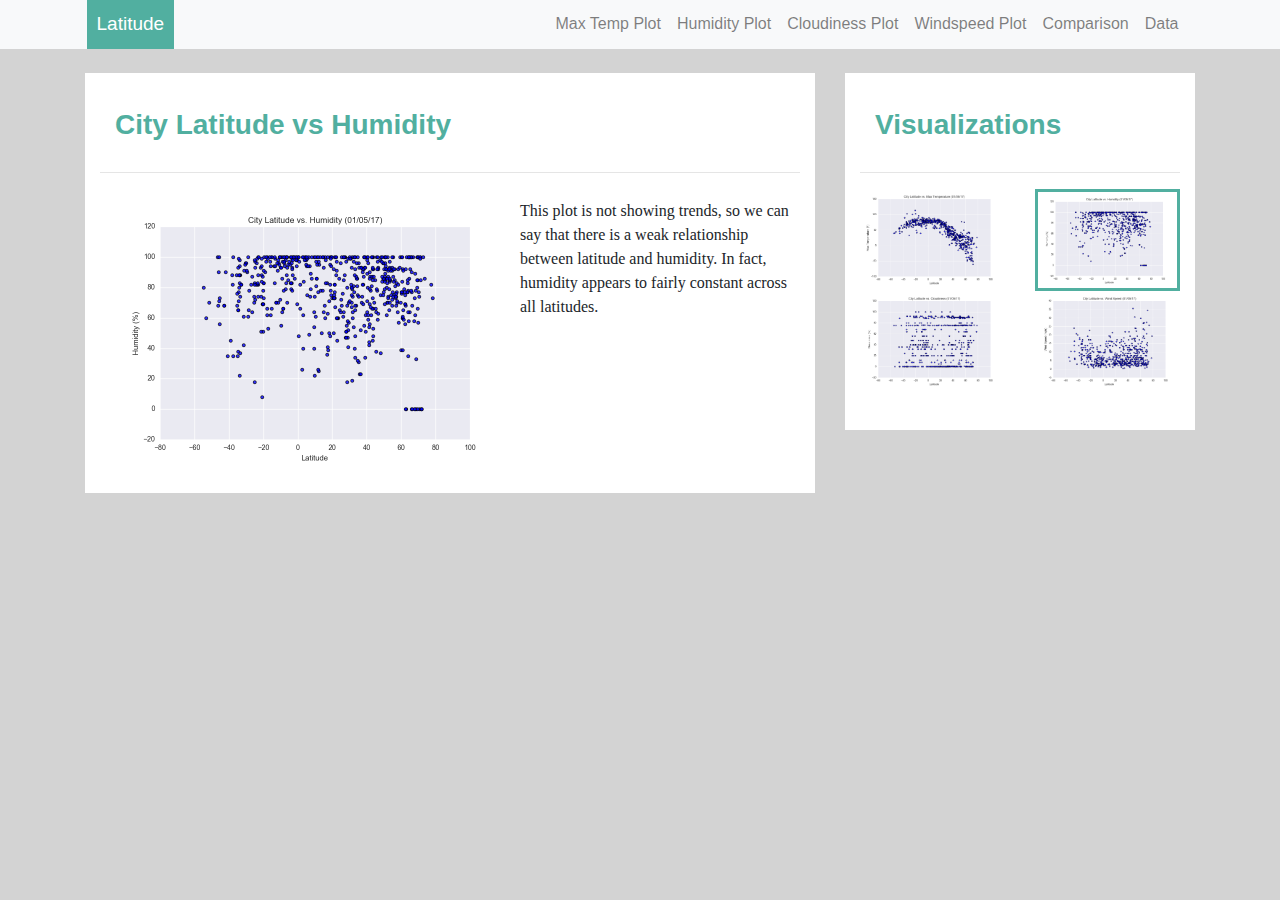
<file: humid.html>
<!DOCTYPE html>
<html lang="en">
<!--This code to get in CSS styling is the same for each html code I wrote-->
<head>
 <meta charset="UTF-8">
 <title>Humidity Plot</title>
 <!--Import bootstrap to help with CSS layout-->
 <link rel="stylesheet" href="https://stackpath.bootstrapcdn.com/bootstrap/4.3.1/css/bootstrap.min.css" integrity="sha384-ggOyR0iXCbMQv3Xipma34MD+dH/1fQ784/j6cY/iJTQUOhcWr7x9JvoRxT2MZw1T" crossorigin="anonymous">
 <script src="https://stackpath.bootstrapcdn.com/bootstrap/4.3.1/js/bootstrap.min.js" integrity="sha384-JjSmVgyd0p3pXB1rRibZUAYoIIy6OrQ6VrjIEaFf/nJGzIxFDsf4x0xIM+B07jRM" crossorigin="anonymous"></script>
 <!--Import Other websites to help with CSS layout of html-->
 <script src="https://code.jquery.com/jquery-3.3.1.slim.min.js" integrity="sha384-q8i/X+965DzO0rT7abK41JStQIAqVgRVzpbzo5smXKp4YfRvH+8abtTE1Pi6jizo" crossorigin="anonymous"></script>
 <script src="https://cdnjs.cloudflare.com/ajax/libs/popper.js/1.14.7/umd/popper.min.js" integrity="sha384-UO2eT0CpHqdSJQ6hJty5KVphtPhzWj9WO1clHTMGa3JDZwrnQq4sF86dIHNDz0W1" crossorigin="anonymous"></script>
 <!--Import my own personal CSS file for the layout of the website-->
 <link rel="stylesheet" type="text/css" href="style.css">
</head>
<body>
    <!--Create a navbar to hold the buttons on the top of the pageNavbar adjustments-->
    <nav class="navbar navbar-expand-lg bg-light navbar-light">
        <div class="container">
            <a class="navbar-button" href="index.html" >Latitude</a>
            <button class="navbar-toggler" type="button" data-toggle="collapse" data-target="#navbarSupportedContent" aria-controls="navbarSupportedContent" aria-expanded="false" aria-label="Toggle navigation">
                <span class="navbar-toggler-icon"></span>
            </button>
            <!--Create other buttons on nav bar-->
            <div class="collapse navbar-collapse" id="navbarSupportedContent">
                <ul class="navbar-nav ml-auto"> 
					<li class="nav-item">
                        <a class="nav-link" href="temp.html">Max Temp Plot</a>
                    </li> 
					<li class="nav-item">
                        <a class="nav-link" href="humid.html">Humidity Plot</a>
                    </li>
					<li class="nav-item">
                        <a class="nav-link" href="cloud.html">Cloudiness Plot</a>
                    </li>
					<li class="nav-item">
                        <a class="nav-link" href="wind.html">Windspeed Plot</a>
                    </li>    
                    <li class="nav-item">
                        <a class="nav-link" href="comparison.html">Comparison</a>
                    </li>
                    <li class="nav-item">
                        <a class="nav-link" href="data.html">Data</a>
                    </li>
                </ul>
            </div>
        </div>
    </nav>
    <br>

    <!--Max Temperature Plot-->
    <div class="container content">
        <div class="row">
            <div class="col-md-8">
                <div class="col-md-12">
                    <h3>City Latitude vs Humidity</h3>
                    <hr>
                    <div class="thumbnail">
                        <img class="img-thumbnail float-left" src="Resources/assets/images/Fig2.png " width="60%" alt="temperature">
                    </div>
                    <p>This plot is not showing trends, so we can say that there is a weak relationship between latitude and humidity. In fact, humidity appears to fairly constant across all latitudes. </p>
                    <p>                                                                                                                                                                                                                                                                                            </p>
                    <p>                                                                                                                                                                                                                                                                                            </p>
                    <p>                                          </p>
                </div>
            </div>
            <!--visualizations container -->
            <div class="col-md-4">
                <div class="col-md-12">
                    <h3>Visualizations</h3>
                    <hr>
                    <div class="row">
                        <div class="col-3 col-md-6">
                            <a href="temp.html"><img src="Resources/assets/images/Fig1.png" width="100%" alt="temprature"></a>
                        </div>
                        
                        <div class="col-3 col-md-6">
                            <a href="humid.html"><img class ="pic" src="Resources/assets/images/Fig2.png" width="100%" alt="humidity"></a>
                        </div>
                    
                        <div class="col-3 col-md-6">
                            <a href="cloud.html"><img src="Resources/assets/images/Fig3.png" width="100%" alt="cloudiness"></a>
                        </div>
                        
                        <div class="col-3 col-md-6">
                            <a href="wind.html"><img src="Resources/assets/images/Fig4.png" width="100%" alt="windspeed"></a>
                        </div>
                    </div>
                </div>
            </div>            
        </div>    
    </div>
<!--Close the body and the html-->
</body>
</html>
</file>
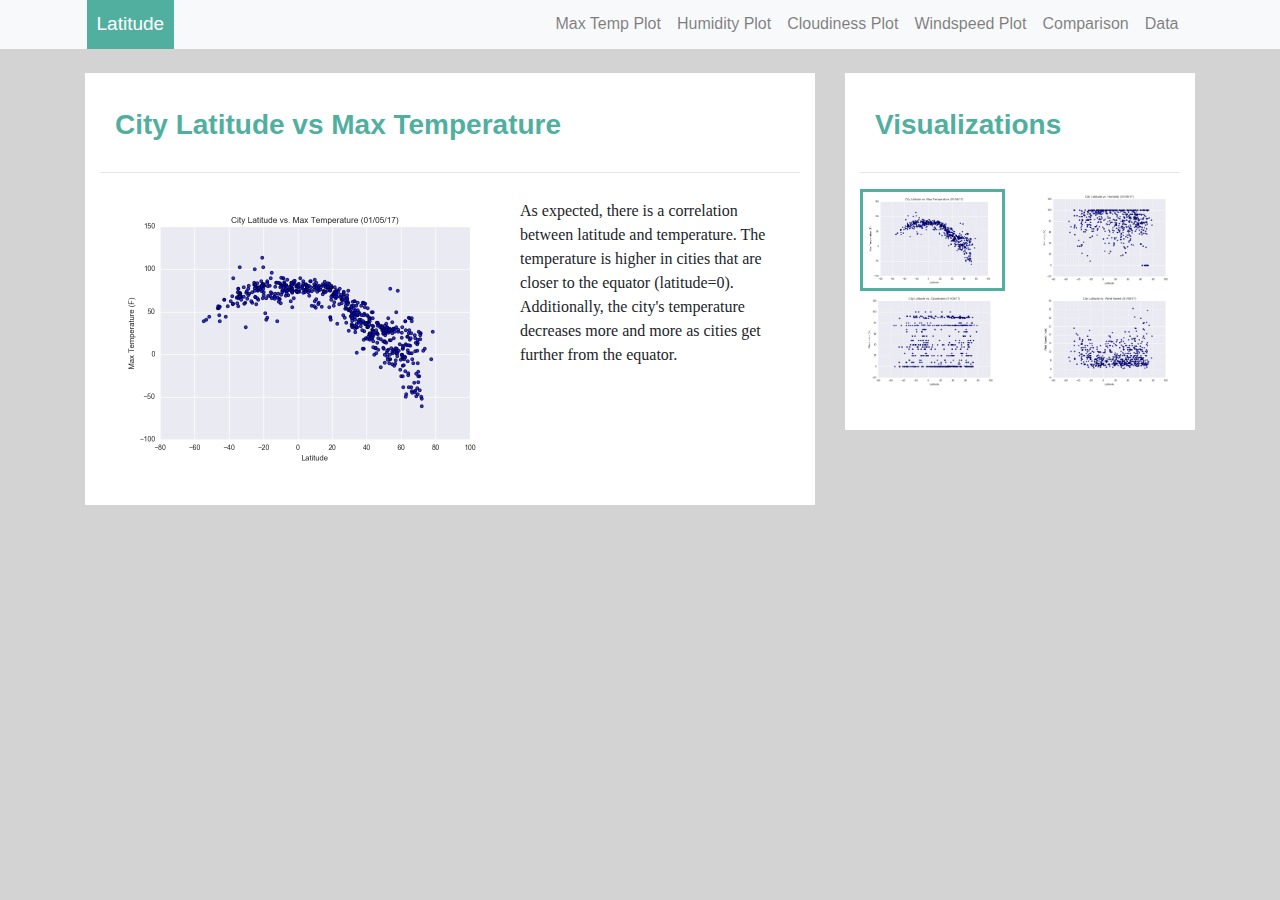
<file: temp.html>
<!DOCTYPE html>
<html lang="en">
<!--This code to get in CSS styling is the same for each html code I wrote-->
<head>
 <meta charset="UTF-8">
 <title>Temperature Plot</title>
 <!--Import bootstrap to help with CSS layout-->
 <link rel="stylesheet" href="https://stackpath.bootstrapcdn.com/bootstrap/4.3.1/css/bootstrap.min.css" integrity="sha384-ggOyR0iXCbMQv3Xipma34MD+dH/1fQ784/j6cY/iJTQUOhcWr7x9JvoRxT2MZw1T" crossorigin="anonymous">
 <script src="https://stackpath.bootstrapcdn.com/bootstrap/4.3.1/js/bootstrap.min.js" integrity="sha384-JjSmVgyd0p3pXB1rRibZUAYoIIy6OrQ6VrjIEaFf/nJGzIxFDsf4x0xIM+B07jRM" crossorigin="anonymous"></script>
 <!--Import Other websites to help with CSS layout of html-->
 <script src="https://code.jquery.com/jquery-3.3.1.slim.min.js" integrity="sha384-q8i/X+965DzO0rT7abK41JStQIAqVgRVzpbzo5smXKp4YfRvH+8abtTE1Pi6jizo" crossorigin="anonymous"></script>
 <script src="https://cdnjs.cloudflare.com/ajax/libs/popper.js/1.14.7/umd/popper.min.js" integrity="sha384-UO2eT0CpHqdSJQ6hJty5KVphtPhzWj9WO1clHTMGa3JDZwrnQq4sF86dIHNDz0W1" crossorigin="anonymous"></script>
 <!--Import my own personal CSS file for the layout of the website-->
 <link rel="stylesheet" type="text/css" href="style.css">
</head>
<body>
    <!--Create a navbar to hold the buttons on the top of the pageNavbar adjustments-->
    <nav class="navbar navbar-expand-lg bg-light navbar-light">
        <div class="container">
            <a class="navbar-button" href="index.html" >Latitude</a>
            <button class="navbar-toggler" type="button" data-toggle="collapse" data-target="#navbarSupportedContent" aria-controls="navbarSupportedContent" aria-expanded="false" aria-label="Toggle navigation">
                <span class="navbar-toggler-icon"></span>
            </button>
            <!--Create other buttons on nav bar-->
            <div class="collapse navbar-collapse" id="navbarSupportedContent">
                <ul class="navbar-nav ml-auto"> 
					<li class="nav-item">
                        <a class="nav-link" href="temp.html">Max Temp Plot</a>
                    </li> 
					<li class="nav-item">
                        <a class="nav-link" href="humid.html">Humidity Plot</a>
                    </li>
					<li class="nav-item">
                        <a class="nav-link" href="cloud.html">Cloudiness Plot</a>
                    </li>
					<li class="nav-item">
                        <a class="nav-link" href="wind.html">Windspeed Plot</a>
                    </li>    
                    <li class="nav-item">
                        <a class="nav-link" href="comparison.html">Comparison</a>
                    </li>
                    <li class="nav-item">
                        <a class="nav-link" href="data.html">Data</a>
                    </li>
                </ul>
            </div>
        </div>
    </nav>
    <br>

    <!--Max Temperature Plot-->
    <div class="container content">
        <div class="row">
            <div class="col-md-8">
                <div class="col-md-12">
                    <h3>City Latitude vs Max Temperature</h3>
                    <hr>
                    <div class="thumbnail">
                        <img class="img-thumbnail float-left" src="Resources/assets/images/Fig1.png " width="60%" alt="temperature">
                    </div>
                    <p>As expected, there is a correlation between latitude and temperature. The temperature is higher in cities that are closer to the equator (latitude=0). Additionally, the city's temperature decreases more and more as cities get further from the equator. </p>
                    <p>                                          </p>
                    <p>                                          </p>
                </div>
            </div>
            <!--visualizations container -->
            <div class="col-md-4">
                <div class="col-md-12">
                    <h3>Visualizations</h3>
                    <hr>
                    <div class="row">
                        <div class="col-3 col-md-6">
                            <a href="temp.html"><img class="pic" src="Resources/assets/images/Fig1.png" width="100%" alt="temprature"></a>
                        </div>
                        
                        <div class="col-3 col-md-6">
                            <a href="humid.html"><img src="Resources/assets/images/Fig2.png" width="100%" alt="humidity"></a>
                        </div>
                    
                        <div class="col-3 col-md-6">
                            <a href="cloud.html"><img src="Resources/assets/images/Fig3.png" width="100%" alt="cloudiness"></a>
                        </div>
                        
                        <div class="col-3 col-md-6">
                            <a href="wind.html"><img src="Resources/assets/images/Fig4.png" width="100%" alt="windspeed"></a>
                        </div>
                    </div>
                </div>
            </div>            
        </div>    
    </div>
<!--Close the body and the html-->
</body>
</html>
</file>
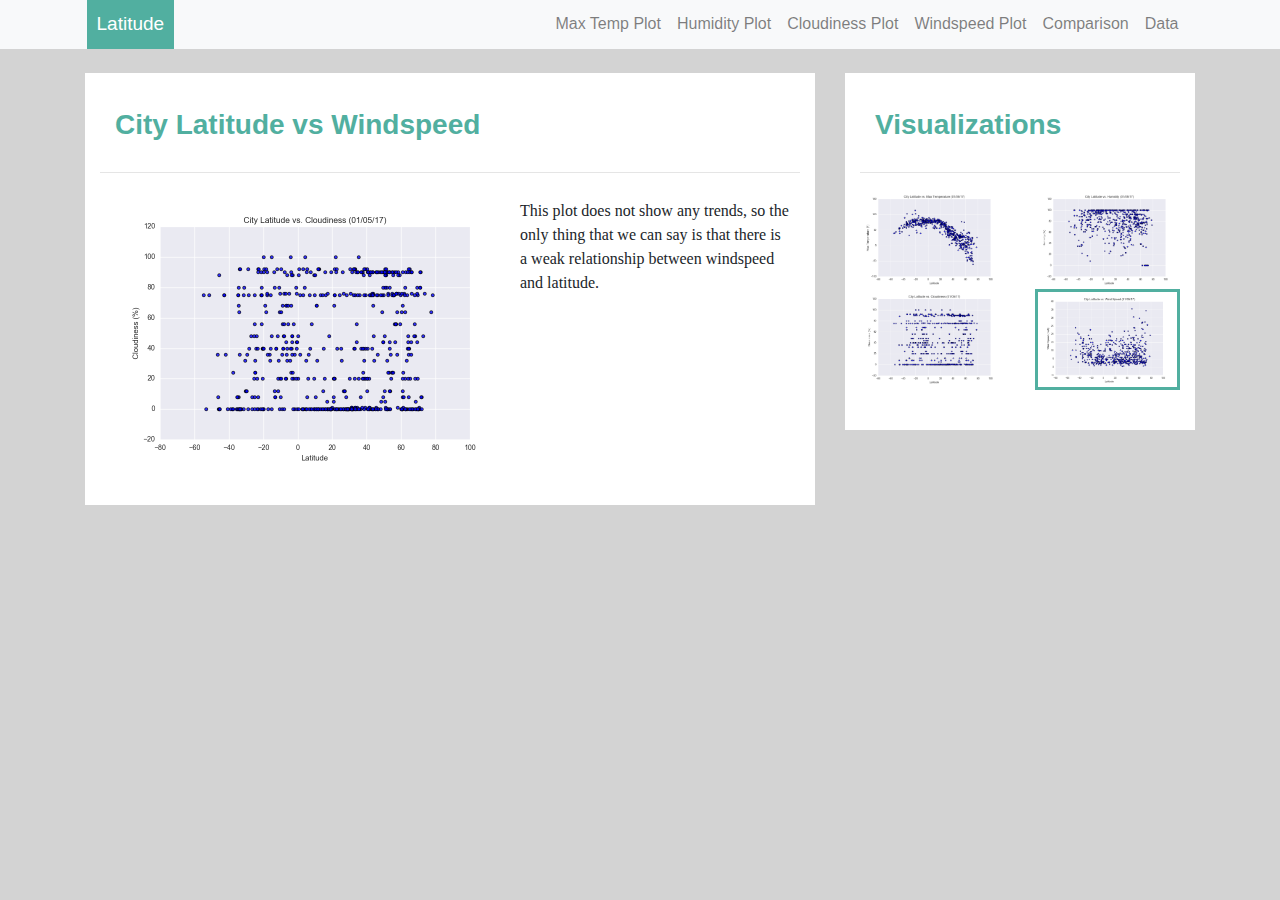
<file: wind.html>
<!DOCTYPE html>
<html lang="en">
<!--This code to get in CSS styling is the same for each html code I wrote-->
<head>
 <meta charset="UTF-8">
 <title>Windspeed Plot</title>
 <!--Import bootstrap to help with CSS layout-->
 <link rel="stylesheet" href="https://stackpath.bootstrapcdn.com/bootstrap/4.3.1/css/bootstrap.min.css" integrity="sha384-ggOyR0iXCbMQv3Xipma34MD+dH/1fQ784/j6cY/iJTQUOhcWr7x9JvoRxT2MZw1T" crossorigin="anonymous">
 <script src="https://stackpath.bootstrapcdn.com/bootstrap/4.3.1/js/bootstrap.min.js" integrity="sha384-JjSmVgyd0p3pXB1rRibZUAYoIIy6OrQ6VrjIEaFf/nJGzIxFDsf4x0xIM+B07jRM" crossorigin="anonymous"></script>
 <!--Import Other websites to help with CSS layout of html-->
 <script src="https://code.jquery.com/jquery-3.3.1.slim.min.js" integrity="sha384-q8i/X+965DzO0rT7abK41JStQIAqVgRVzpbzo5smXKp4YfRvH+8abtTE1Pi6jizo" crossorigin="anonymous"></script>
 <script src="https://cdnjs.cloudflare.com/ajax/libs/popper.js/1.14.7/umd/popper.min.js" integrity="sha384-UO2eT0CpHqdSJQ6hJty5KVphtPhzWj9WO1clHTMGa3JDZwrnQq4sF86dIHNDz0W1" crossorigin="anonymous"></script>
 <!--Import my own personal CSS file for the layout of the website-->
 <link rel="stylesheet" type="text/css" href="style.css">
</head>
<body>
    <!--Create a navbar to hold the buttons on the top of the pageNavbar adjustments-->
    <nav class="navbar navbar-expand-lg bg-light navbar-light">
        <div class="container">
            <a class="navbar-button" href="index.html" >Latitude</a>
            <button class="navbar-toggler" type="button" data-toggle="collapse" data-target="#navbarSupportedContent" aria-controls="navbarSupportedContent" aria-expanded="false" aria-label="Toggle navigation">
                <span class="navbar-toggler-icon"></span>
            </button>
            <!--Create other buttons on nav bar-->
            <div class="collapse navbar-collapse" id="navbarSupportedContent">
                <ul class="navbar-nav ml-auto"> 
					<li class="nav-item">
                        <a class="nav-link" href="temp.html">Max Temp Plot</a>
                    </li> 
					<li class="nav-item">
                        <a class="nav-link" href="humid.html">Humidity Plot</a>
                    </li>
					<li class="nav-item">
                        <a class="nav-link" href="cloud.html">Cloudiness Plot</a>
                    </li>
					<li class="nav-item">
                        <a class="nav-link" href="wind.html">Windspeed Plot</a>
                    </li>    
                    <li class="nav-item">
                        <a class="nav-link" href="comparison.html">Comparison</a>
                    </li>
                    <li class="nav-item">
                        <a class="nav-link" href="data.html">Data</a>
                    </li>
                </ul>
            </div>
        </div>
    </nav>
    <br>

    <!--Max Temperature Plot-->
    <div class="container content">
        <div class="row">
            <div class="col-md-8">
                <div class="col-md-12">
                    <h3>City Latitude vs Windspeed</h3>
                    <hr>
                    <div class="thumbnail">
                        <img class="img-thumbnail float-left" src="Resources/assets/images/Fig3.png " width="60%" alt="temperature">
                    </div>
                    <p>This plot does not show any trends, so the only thing that we can say is that there is a weak relationship between windspeed and latitude. </p>
                    <p>                                          </p>
                    <p>                                          </p>
                    <p>                                          </p>
                    <p>                                          </p>
                </div>
            </div>
            <!--visualizations container -->
            <div class="col-md-4">
                <div class="col-md-12">
                    <h3>Visualizations</h3>
                    <hr>
                    <div class="row">
                        <div class="col-3 col-md-6">
                            <a href="temp.html"><img src="Resources/assets/images/Fig1.png" width="100%" alt="temprature"></a>
                        </div>
                        
                        <div class="col-3 col-md-6">
                            <a href="humid.html"><img src="Resources/assets/images/Fig2.png" width="100%" alt="humidity"></a>
                        </div>
                    
                        <div class="col-3 col-md-6">
                            <a href="cloud.html"><img src="Resources/assets/images/Fig3.png" width="100%" alt="cloudiness"></a>
                        </div>
                        
                        <div class="col-3 col-md-6">
                            <a href="wind.html"><img class="pic" src="Resources/assets/images/Fig4.png" width="100%" alt="windspeed"></a>
                        </div>
                    </div>
                </div>
            </div>            
        </div>    
    </div>
<!--Close the body and the html-->
</body>
</html>
</file>
<file: style.css>
/*Change the background of the html file to gray*/
body {
  background-color: lightgray;
}
/*Move the latitude text to the left side and color it */
a.navbar-button{
  margin-left: 10px;
  padding: 10px;
  font-size: 19px;
  background-color: rgb(81, 175, 160);
  color:white;
}
/* Styling the navbar*/
.navbar{
  color:white;
  padding-right:33px;
  padding-top:0px;
  padding-bottom: 0px;
}
/*Change color of Summary: Latitude vs X and Visualizations */
h3{
  color: rgb(81, 175, 160);
  padding: 15px;
  font-weight: bold;
}
/* Change color to white */
.col-md-12{
  background-color: white;
  padding-top: 20px;
  padding-bottom:40px;
}
/* Add padding to image*/
.img-thumbnail{
  padding:10px;
  border: none;
}
/* image border styling*/
.pic{
  border: 3px solid rgb(81, 175, 160);
}

/*Change the styling of the paragraph text*/
p{
  font-family: 'Times New Roman', Times, serif;
  padding:10px;
}

/* small screen adjustments*/
@media(max-width:767px){
  .navbar.bg-light{
      background-color: rgb(81, 175, 160)!important;    
  }

  .navbar-collapse{
      background-color: #f8f9fa;
  }
  .navbar{
      padding:inherit;
  }
}
</file>
